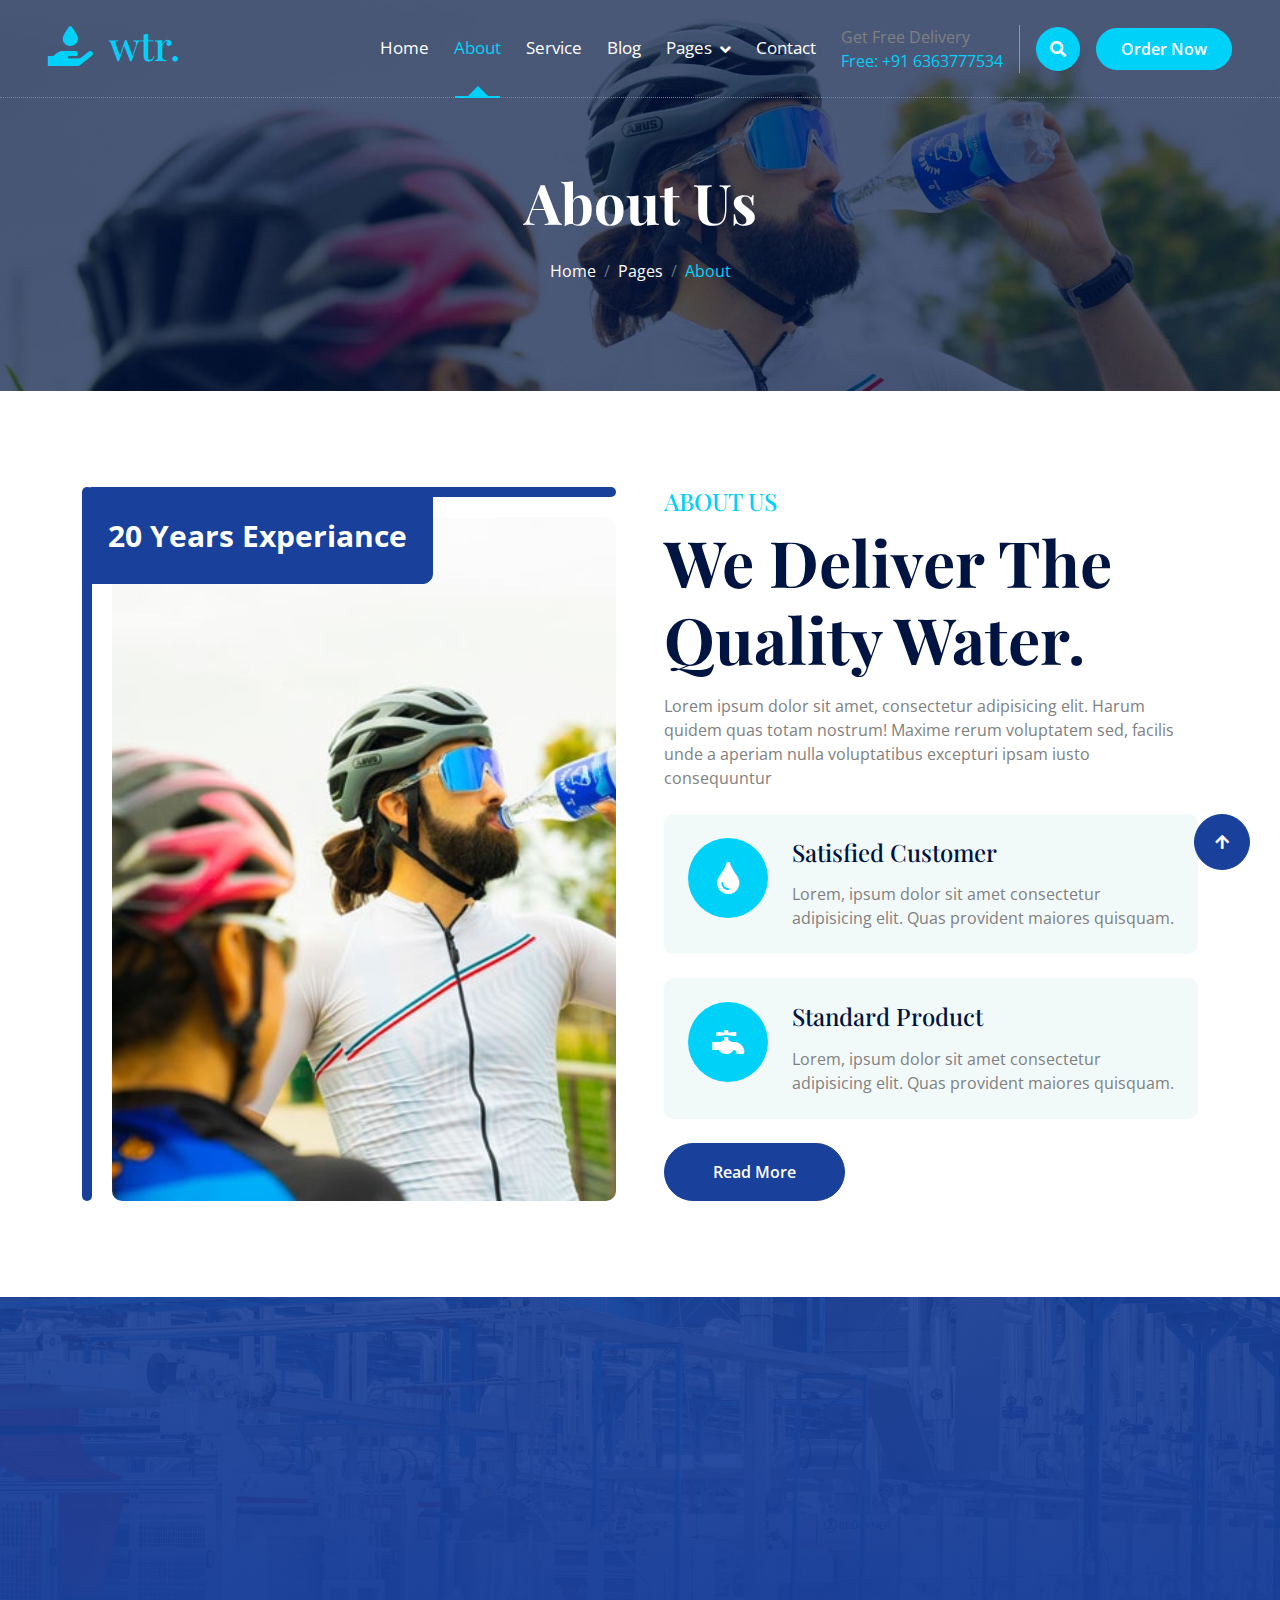
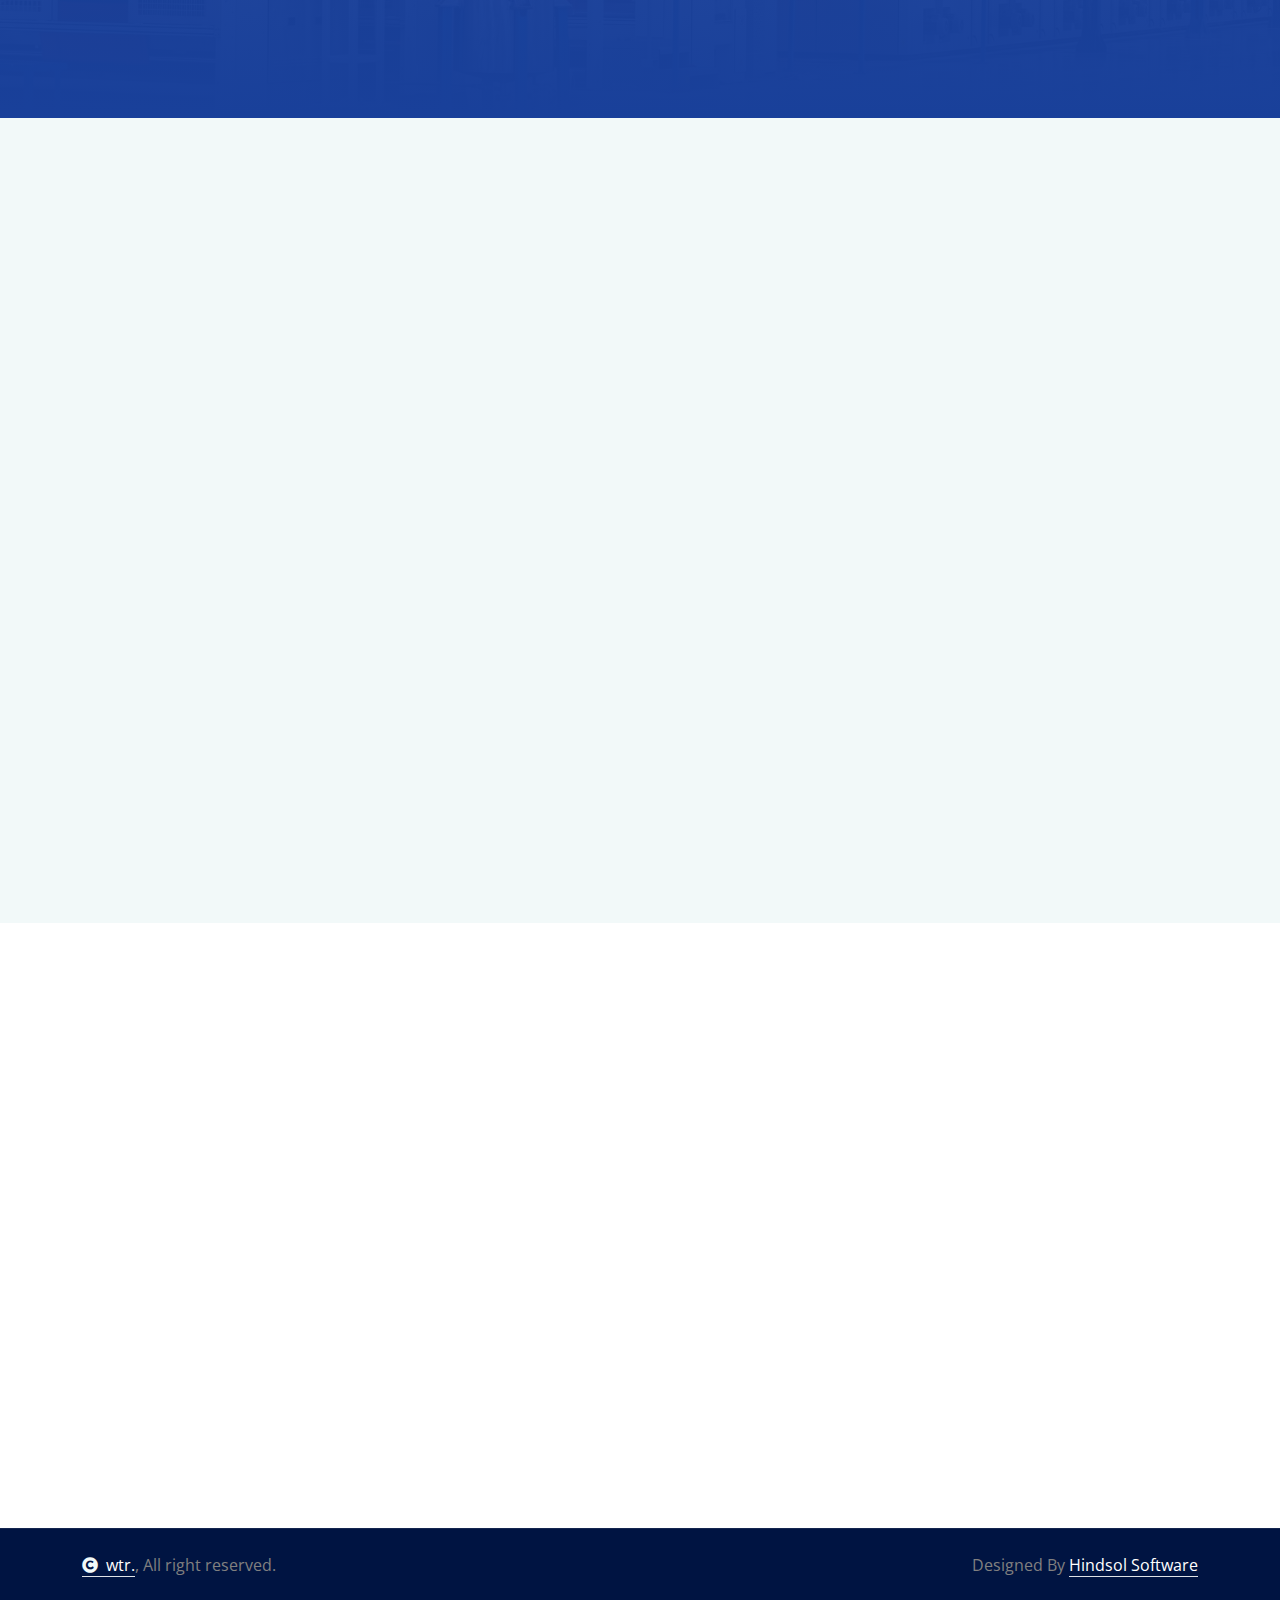
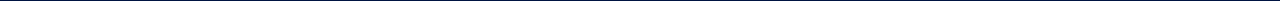
<file: about.html>
<!DOCTYPE html>
<html lang="en">

    <head>
        <meta charset="utf-8">
        <title>wtr. - Drinking Water </title>
        <meta content="width=device-width, initial-scale=1.0" name="viewport">
        <meta content="" name="keywords">
        <meta content="" name="description">

        <!-- Google Web Fonts -->
        <link rel="preconnect" href="https://fonts.googleapis.com">
        <link rel="preconnect" href="https://fonts.gstatic.com" crossorigin>
        <link href="https://fonts.googleapis.com/css2?family=Open+Sans:ital,wdth,wght@0,75..100,300..800;1,75..100,300..800&family=Playfair+Display:ital,wght@0,400..900;1,400..900&display=swap" rel="stylesheet"> 

        <!-- Icon Font Stylesheet -->
        <link rel="stylesheet" href="https://use.fontawesome.com/releases/v5.15.4/css/all.css"/>
        <link href="https://cdn.jsdelivr.net/npm/bootstrap-icons@1.4.1/font/bootstrap-icons.css" rel="stylesheet">

        <!-- Libraries Stylesheet -->
        <link href="lib/animate/animate.min.css" rel="stylesheet">
        <link href="lib/owlcarousel/assets/owl.carousel.min.css" rel="stylesheet">


        <!-- Customized Bootstrap Stylesheet -->
        <link href="css/bootstrap.min.css" rel="stylesheet">

        <!-- Template Stylesheet -->
        <link href="css/style.css" rel="stylesheet">
    </head>

    <body>

        <!-- Spinner Start -->
        <div id="spinner" class="show bg-white position-fixed translate-middle w-100 vh-100 top-50 start-50 d-flex align-items-center justify-content-center">
            <div class="spinner-border text-primary" style="width: 3rem; height: 3rem;" role="status">
                <span class="sr-only">Loading...</span>
            </div>
        </div>
        <!-- Spinner End -->

        <!-- Navbar & Hero Start -->
        <div class="container-fluid position-relative p-0">
            <nav class="navbar navbar-expand-lg navbar-light px-4 px-lg-5 py-3 py-lg-0">
                <a href="" class="navbar-brand p-0">
                    <h1 class="text-primary"><i class="fas fa-hand-holding-water me-3"></i>wtr.</h1>
                    <!-- <img src="img/logo.png" alt="Logo"> -->
                </a>
                <button class="navbar-toggler" type="button" data-bs-toggle="collapse" data-bs-target="#navbarCollapse">
                    <span class="fa fa-bars"></span>
                </button>
                <div class="collapse navbar-collapse" id="navbarCollapse">
                    <div class="navbar-nav ms-auto py-0">
                        <a href="index.html" class="nav-item nav-link">Home</a>
                        <a href="about.html" class="nav-item nav-link active">About</a>
                        <a href="service.html" class="nav-item nav-link">Service</a>
                        <a href="blog.html" class="nav-item nav-link">Blog</a>
                        <div class="nav-item dropdown">
                            <a href="#" class="nav-link dropdown-toggle" data-bs-toggle="dropdown">Pages</a>
                            <div class="dropdown-menu m-0">
                                <a href="feature.html" class="dropdown-item">Our Feature</a>
                                <a href="product.html" class="dropdown-item">Our Product</a>
                                <a href="team.html" class="dropdown-item">Our Team</a>
                                <a href="testimonial.html" class="dropdown-item">Testimonial</a>
                                <a href="404.html" class="dropdown-item">404 Page</a>
                            </div>
                        </div>
                        <a href="contact.html" class="nav-item nav-link">Contact</a>
                    </div>
                    <div class="d-none d-xl-flex me-3">
                        <div class="d-flex flex-column pe-3 border-end border-primary">
                            <span class="text-body">Get Free Delivery</span>
                            <a href="tel:+91 6363777534"><span class="text-primary">Free: +91 6363777534</span></a>
                        </div>
                    </div>
                    <button class="btn btn-primary btn-md-square d-flex flex-shrink-0 mb-3 mb-lg-0 rounded-circle me-3" data-bs-toggle="modal" data-bs-target="#searchModal"><i class="fas fa-search"></i></button>
                    <a href="" class="btn btn-primary rounded-pill d-inline-flex flex-shrink-0 py-2 px-4">Order Now</a>
                </div>
            </nav>

            <!-- Header Start -->
            <div class="container-fluid bg-breadcrumb">
                <div class="container text-center py-5" style="max-width: 900px;">
                    <h4 class="text-white display-4 mb-4 wow fadeInDown" data-wow-delay="0.1s">About Us</h4>
                    <ol class="breadcrumb d-flex justify-content-center mb-0 wow fadeInDown" data-wow-delay="0.3s">
                        <li class="breadcrumb-item"><a href="index.html">Home</a></li>
                        <li class="breadcrumb-item"><a href="#">Pages</a></li>
                        <li class="breadcrumb-item active text-primary">About</li>
                    </ol>    
                </div>
            </div>
            <!-- Header End -->
        </div>
        <!-- Navbar & Hero End -->

        <!-- Modal Search Start -->
        <div class="modal fade" id="searchModal" tabindex="-1" aria-labelledby="exampleModalLabel" aria-hidden="true">
            <div class="modal-dialog modal-fullscreen">
                <div class="modal-content rounded-0">
                    <div class="modal-header">
                        <h4 class="modal-title mb-0" id="exampleModalLabel">Search by keyword</h4>
                        <button type="button" class="btn-close" data-bs-dismiss="modal" aria-label="Close"></button>
                    </div>
                    <div class="modal-body d-flex align-items-center">
                        <div class="input-group w-75 mx-auto d-flex">
                            <input type="search" class="form-control p-3" placeholder="keywords" aria-describedby="search-icon-1">
                            <span id="search-icon-1" class="input-group-text btn border p-3"><i class="fa fa-search text-white"></i></span>
                        </div>
                    </div>
                </div>
            </div>
        </div>
        <!-- Modal Search End -->

        <!-- About Start -->
        <div class="container-fluid about py-5">
            <div class="container py-5">
                <div class="row g-5">
                    <div class="col-xl-6 wow fadeInLeft" data-wow-delay="0.2s">
                        <div class="about-img rounded h-100">
                            <img src="img/about.jpg" class="img-fluid rounded h-100 w-100" style="object-fit: cover;" alt="">
                            <div class="about-exp"><span>20 Years Experiance</span></div>
                        </div>
                    </div>
                    <div class="col-xl-6 wow fadeInRight" data-wow-delay="0.2s">
                        <div class="about-item">
                            <h4 class="text-primary text-uppercase">About Us</h4>
                            <h1 class="display-3 mb-3">We Deliver The Quality Water.</h1>
                            <p class="mb-4">Lorem ipsum dolor sit amet, consectetur adipisicing elit. Harum quidem quas totam nostrum! Maxime rerum voluptatem sed, facilis unde a aperiam nulla voluptatibus excepturi ipsam iusto consequuntur
                            </p>
                            <div class="bg-light rounded p-4 mb-4">
                                <div class="row">
                                    <div class="col-12">
                                        <div class="d-flex">
                                            <div class="pe-4">
                                                <div class="rounded-circle bg-primary d-flex align-items-center justify-content-center" style="width: 80px; height: 80px;"><i class="fas fa-tint text-white fa-2x"></i></div>
                                            </div>
                                            <div class="">
                                                <a href="#" class="h4 d-inline-block mb-3">Satisfied Customer</a>
                                                <p class="mb-0">Lorem, ipsum dolor sit amet consectetur adipisicing elit. Quas provident maiores quisquam.</p>
                                            </div>
                                        </div>
                                    </div>
                                </div>
                            </div>
                            <div class="bg-light rounded p-4 mb-4">
                                <div class="row">
                                    <div class="col-12">
                                        <div class="d-flex">
                                            <div class="pe-4">
                                                <div class="rounded-circle bg-primary d-flex align-items-center justify-content-center" style="width: 80px; height: 80px;"><i class="fas fa-faucet text-white fa-2x"></i></div>
                                            </div>
                                            <div class="">
                                                <a href="#" class="h4 d-inline-block mb-3">Standard Product</a>
                                                <p class="mb-0">Lorem, ipsum dolor sit amet consectetur adipisicing elit. Quas provident maiores quisquam.</p>
                                            </div>
                                        </div>
                                    </div>
                                </div>
                            </div>
                            <a href="#" class="btn btn-secondary rounded-pill py-3 px-5">Read More</a>
                        </div>
                    </div>
                </div>
            </div>
        </div>
        <!-- About End -->

        <!-- Fact Counter -->
        <div class="container-fluid counter py-5">
            <div class="container py-5">
                <div class="row g-5">
                    <div class="col-md-6 col-lg-6 col-xl-3 wow fadeInUp" data-wow-delay="0.2s">
                        <div class="counter-item">
                            <div class="counter-item-icon mx-auto">
                                <i class="fas fa-thumbs-up fa-3x text-white"></i>
                            </div>
                            <h4 class="text-white my-4">Happy Clients</h4>
                            <div class="counter-counting">
                                <span class="text-white fs-2 fw-bold" data-toggle="counter-up">456</span>
                                <span class="h1 fw-bold text-white">+</span>
                            </div>
                        </div>
                    </div>
                    <div class="col-md-6 col-lg-6 col-xl-3 wow fadeInUp" data-wow-delay="0.4s">
                        <div class="counter-item">
                            <div class="counter-item-icon mx-auto">
                                <i class="fas fa-truck fa-3x text-white"></i>
                            </div>
                            <h4 class="text-white my-4">Transport</h4>
                            <div class="counter-counting">
                                <span class="text-white fs-2 fw-bold" data-toggle="counter-up">513</span>
                                <span class="h1 fw-bold text-white">+</span>
                            </div>
                        </div>
                    </div>
                    <div class="col-md-6 col-lg-6 col-xl-3 wow fadeInUp" data-wow-delay="0.6s">
                        <div class="counter-item">
                            <div class="counter-item-icon mx-auto">
                                <i class="fas fa-users fa-3x text-white"></i>
                            </div>
                            <h4 class="text-white my-4">Employees</h4>
                            <div class="counter-counting">
                                <span class="text-white fs-2 fw-bold" data-toggle="counter-up">53</span>
                                <span class="h1 fw-bold text-white">+</span>
                            </div>
                        </div>
                    </div>
                    <div class="col-md-6 col-lg-6 col-xl-3 wow fadeInUp" data-wow-delay="0.8s">
                        <div class="counter-item">
                            <div class="counter-item-icon mx-auto">
                                <i class="fas fa-heart fa-3x text-white"></i>
                            </div>
                            <h4 class="text-white my-4">Years Experiance</h4>
                            <div class="counter-counting">
                                <span class="text-white fs-2 fw-bold" data-toggle="counter-up">17</span>
                                <span class="h1 fw-bold text-white">+</span>
                            </div>
                        </div>
                    </div>
                </div>
            </div>
        </div>
        <!-- Fact Counter -->

        <!-- feature Start -->
        <div class="container-fluid feature bg-light py-5">
            <div class="container py-5">
                <div class="text-center mx-auto pb-5 wow fadeInUp" data-wow-delay="0.2s" style="max-width: 800px;">
                    <h4 class="text-uppercase text-primary">Our Feature</h4>
                    <h1 class="display-3 text-capitalize mb-3">A Trusted Name In Bottled Water Industry</h1>
                </div>
                <div class="row g-4">
                    <div class=" col-md-6 col-lg-6 col-xl-3 wow fadeInUp" data-wow-delay="0.2s">
                        <div class="feature-item p-4">
                            <div class="feature-icon mb-3"><i class="fas fa-hand-holding-water text-white fa-3x"></i></div>
                            <a href="#" class="h4 mb-3">Quality Check</a>
                            <p class="mb-3">Lorem ipsum dolor sit amet consectetur adipisicing elit. Libero repellat deleniti necessitatibus</p>
                            <a href="#" class="btn text-secondary">Read More <i class="fa fa-angle-right"></i></a>
                        </div>
                    </div>
                    <div class="col-md-6 col-lg-6 col-xl-3 wow fadeInUp" data-wow-delay="0.4s">
                        <div class="feature-item p-4">
                            <div class="feature-icon mb-3"><i class="fas fa-filter text-white fa-3x"></i></div>
                            <a href="#" class="h4 mb-3">5 Steps Filtration</a>
                            <p class="mb-3">Lorem ipsum dolor sit amet consectetur adipisicing elit. Libero repellat deleniti necessitatibus</p>
                            <a href="#" class="btn text-secondary">Read More <i class="fa fa-angle-right"></i></a>
                        </div>
                    </div>
                    <div class="col-md-6 col-lg-6 col-xl-3 wow fadeInUp" data-wow-delay="0.6s">
                        <div class="feature-item p-4">
                            <div class="feature-icon mb-3"><i class="fas fa-recycle text-white fa-3x"></i></div>
                            <a href="#" class="h4 mb-3">Composition</a>
                            <p class="mb-3">Lorem ipsum dolor sit amet consectetur adipisicing elit. Libero repellat deleniti necessitatibus</p>
                            <a href="#" class="btn text-secondary">Read More <i class="fa fa-angle-right"></i></a>
                        </div>
                    </div>
                    <div class="col-md-6 col-lg-6 col-xl-3 wow fadeInUp" data-wow-delay="0.8s">
                        <div class="feature-item p-4">
                            <div class="feature-icon mb-3"><i class="fas fa-microscope text-white fa-3x"></i></div>
                            <a href="#" class="h4 mb-3">Lab Control</a>
                            <p class="mb-3">Lorem ipsum dolor sit amet consectetur adipisicing elit. Libero repellat deleniti necessitatibus</p>
                            <a href="#" class="btn text-secondary">Read More <i class="fa fa-angle-right"></i></a>
                        </div>
                    </div>
                </div>
            </div>
        </div>
        <!-- feature End -->

        <!-- Footer Start -->
        <div class="container-fluid footer py-5 wow fadeIn" data-wow-delay="0.2s">
            <div class="container py-5">
                <div class="row g-5 mb-5 align-items-center">
                    <div class="col-lg-7">
                        <div class="position-relative mx-auto">
                            <input class="form-control rounded-pill w-100 py-3 ps-4 pe-5" type="text" placeholder="Email address to Subscribe">
                            <button type="button" class="btn btn-secondary rounded-pill position-absolute top-0 end-0 py-2 px-4 mt-2 me-2">Subscribe</button>
                        </div>
                    </div>
                    <div class="col-lg-5">
                        <div class="d-flex align-items-center justify-content-center justify-content-lg-end">
                            <a class="btn btn-secondary btn-md-square rounded-circle me-3" href=""><i class="fab fa-facebook-f"></i></a>
                            <a class="btn btn-secondary btn-md-square rounded-circle me-3" href=""><i class="fab fa-twitter"></i></a>
                            <a class="btn btn-secondary btn-md-square rounded-circle me-3" href=""><i class="fab fa-instagram"></i></a>
                            <a class="btn btn-secondary btn-md-square rounded-circle me-0" href=""><i class="fab fa-linkedin-in"></i></a>
                        </div>
                    </div>
                </div>
                <div class="row g-5">
                    <div class="col-md-6 col-lg-6 col-xl-3">
                        <div class="footer-item d-flex flex-column">
                            <div class="footer-item">
                                <h3 class="text-white mb-4"><i class="fas fa-hand-holding-water text-primary me-3"></i>wtr.</h3>
                                <p class="mb-3">Dolor amet sit justo amet elitr clita ipsum elitr est.Lorem ipsum dolor sit amet, consectetur adipiscing elit consectetur adipiscing elit.</p>
                            </div>
                            <div class="position-relative">
                                <input class="form-control rounded-pill w-100 py-3 ps-4 pe-5" type="text" placeholder="Enter your email">
                                <button type="button" class="btn btn-secondary rounded-pill position-absolute top-0 end-0 py-2 mt-2 me-2">SignUp</button>
                            </div>
                        </div>
                    </div>
                    <div class="col-md-6 col-lg-6 col-xl-3">
                        <div class="footer-item d-flex flex-column">
                            <h4 class="text-white mb-4">About Us</h4>
                            <a href="#"><i class="fas fa-angle-right me-2"></i> Why Choose Us</a>
                            <a href="#"><i class="fas fa-angle-right me-2"></i> Free Water Bottles</a>
                            <a href="#"><i class="fas fa-angle-right me-2"></i> Water Dispensers</a>
                            <a href="#"><i class="fas fa-angle-right me-2"></i> Bottled Water Coolers</a>
                            <a href="#"><i class="fas fa-angle-right me-2"></i> Contact us</a>
                            <a href="#"><i class="fas fa-angle-right me-2"></i> Terms & Conditions</a>
                        </div>
                    </div>
                    <div class="col-md-6 col-lg-6 col-xl-3">
                        <div class="footer-item d-flex flex-column">
                            <h4 class="text-white mb-4">Business Hours</h4>
                            <div class="mb-3">
                                <h6 class="text-muted mb-0">Mon - Friday:</h6>
                                <p class="text-white mb-0">09.00 am to 07.00 pm</p>
                            </div>
                            <div class="mb-3">
                                <h6 class="text-muted mb-0">Saturday:</h6>
                                <p class="text-white mb-0">10.00 am to 05.00 pm</p>
                            </div>
                            <div class="mb-3">
                                <h6 class="text-muted mb-0">Vacation:</h6>
                                <p class="text-white mb-0">All Sunday is our vacation</p>
                            </div>
                        </div>
                    </div>
                    <div class="col-md-6 col-lg-6 col-xl-3">
                        <div class="footer-item d-flex flex-column">
                            <h4 class="text-white mb-4">Contact Info</h4>
                            <a href="#"><i class="fa fa-map-marker-alt me-2"></i> 123 Street, New York, USA</a>
                            <a href="mailto:info@hindsol.com"><i class="fas fa-envelope me-2"></i> info@hindsol.com</a>
                            <a href="mailto:info@hindsol.com"><i class="fas fa-envelope me-2"></i> info@hindsol.com</a>
                            <a href="tel:+91 6363777534"><i class="fas fa-phone me-2"></i> +91 6363777534</a>
                            <a href="tel:+91 6363777534" class="mb-3"><i class="fas fa-print me-2"></i> +91 6363777534</a>
                        </div>
                    </div>
                </div>
            </div>
        </div>
        <!-- Footer End -->

        
        <!-- Copyright Start -->
        <div class="container-fluid copyright py-4">
            <div class="container">
                <div class="row g-4 align-items-center">
                    <div class="col-md-6 text-center text-md-start mb-md-0">
                        <span class="text-body"><a href="#" class="border-bottom text-white"><i class="fas fa-copyright text-light me-2"></i>wtr.</a>, All right reserved.</span>
                    </div>
                    <div class="col-md-6 text-center text-md-end text-body">
                        Designed By <a class="border-bottom text-white" href="https://hindsol.com">Hindsol Software</a>
                    </div>
                </div>
            </div>
        </div>
        <!-- Copyright End -->


        <!-- Back to Top -->
        <a href="#" class="btn btn-secondary btn-lg-square rounded-circle back-to-top"><i class="fa fa-arrow-up"></i></a>   

        
    <!-- JavaScript Libraries -->
    <script src="https://ajax.googleapis.com/ajax/libs/jquery/3.6.4/jquery.min.js"></script>
    <script src="https://cdn.jsdelivr.net/npm/bootstrap@5.0.0/dist/js/bootstrap.bundle.min.js"></script>
    <script src="lib/wow/wow.min.js"></script>
    <script src="lib/easing/easing.min.js"></script>
    <script src="lib/waypoints/waypoints.min.js"></script>
    <script src="lib/counterup/counterup.min.js"></script>
    <script src="lib/owlcarousel/owl.carousel.min.js"></script>
    

    <!-- Template Javascript -->
    <script src="js/main.js"></script>
    </body>

</html>
</file>
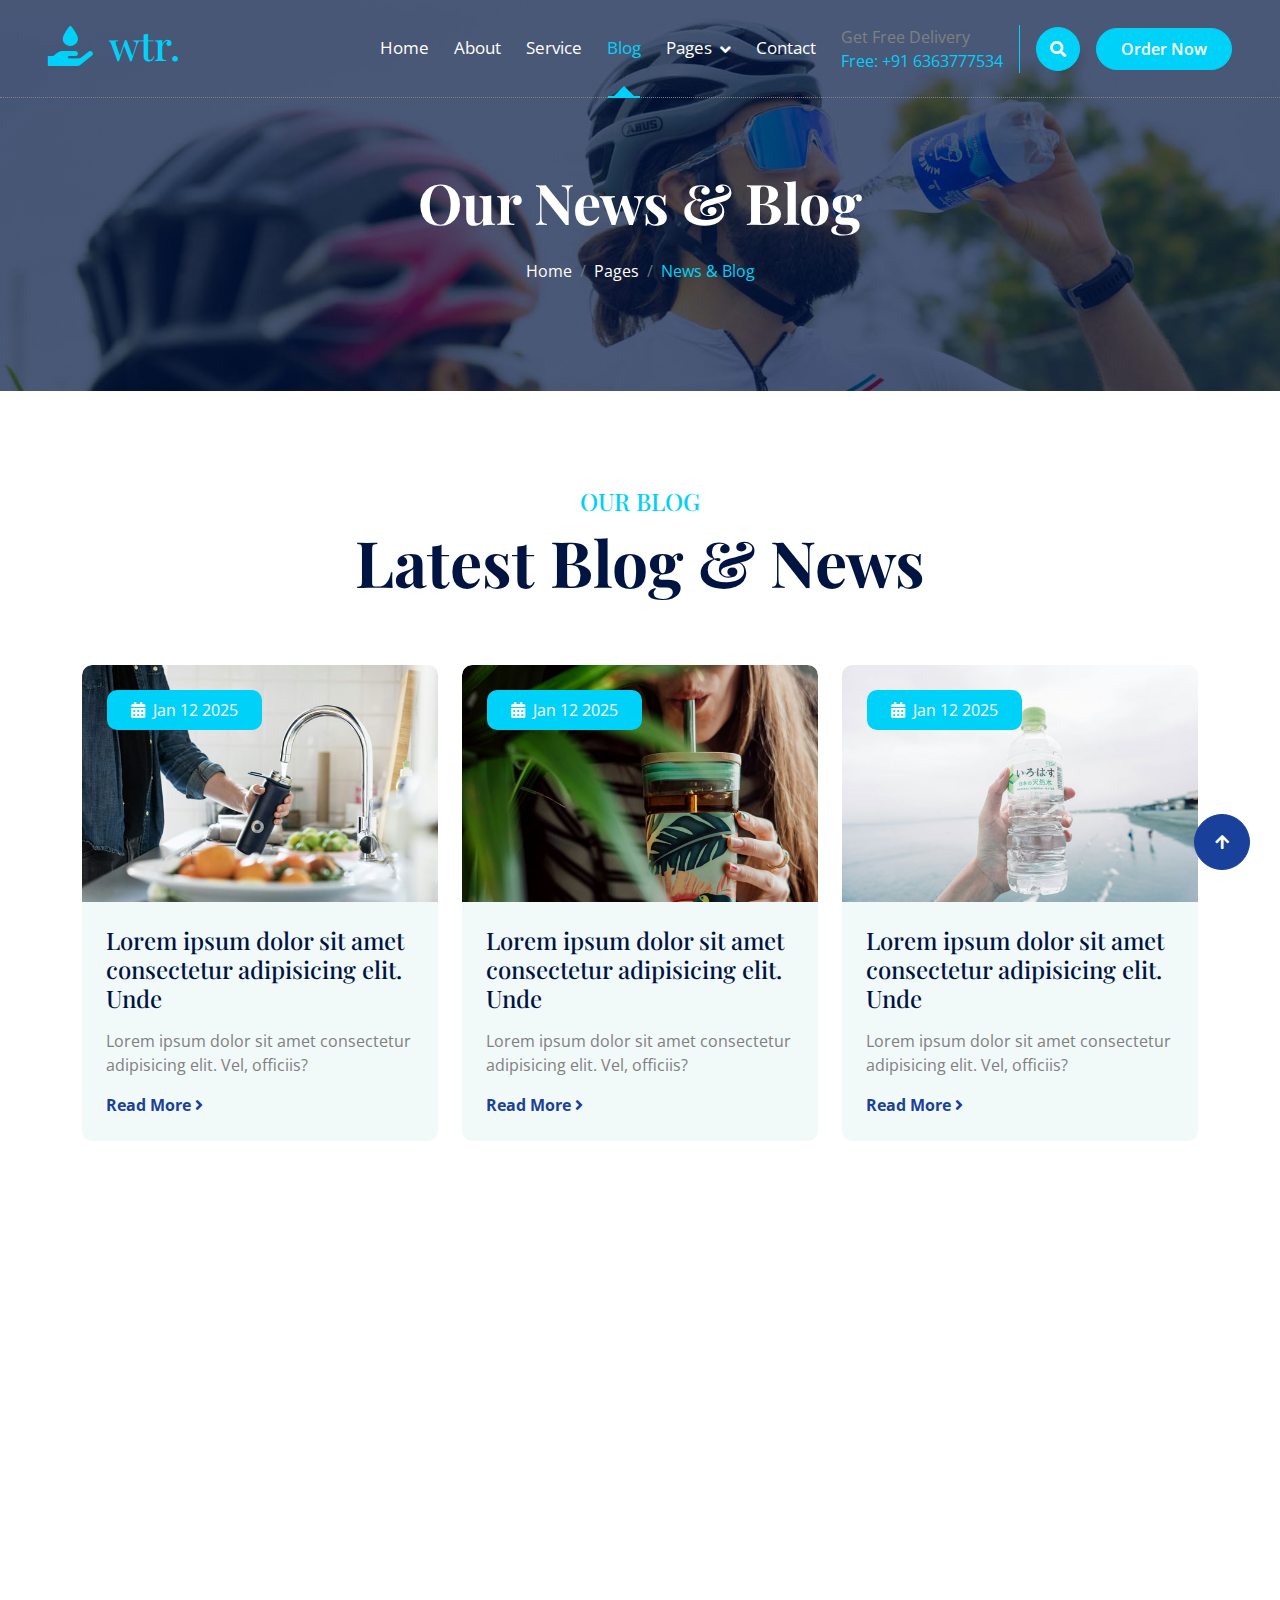
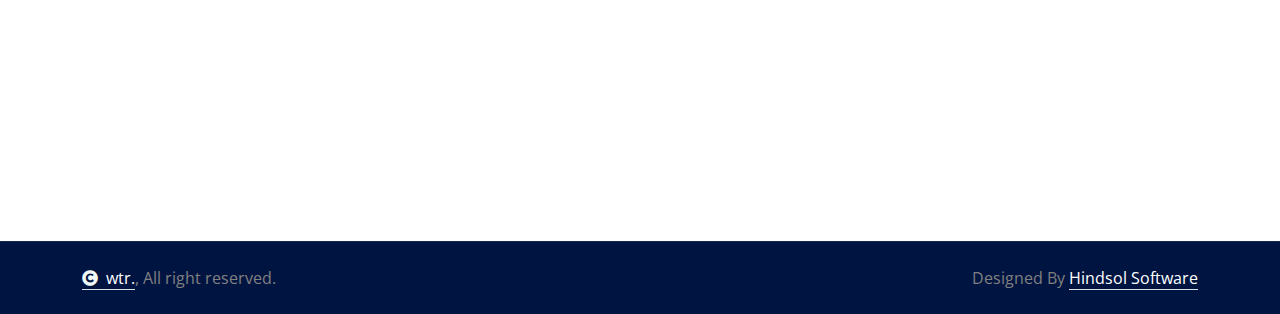
<file: blog.html>
<!DOCTYPE html>
<html lang="en">

    <head>
        <meta charset="utf-8">
        <title>wtr. - Drinking Water </title>
        <meta content="width=device-width, initial-scale=1.0" name="viewport">
        <meta content="" name="keywords">
        <meta content="" name="description">

        <!-- Google Web Fonts -->
        <link rel="preconnect" href="https://fonts.googleapis.com">
        <link rel="preconnect" href="https://fonts.gstatic.com" crossorigin>
        <link href="https://fonts.googleapis.com/css2?family=Open+Sans:ital,wdth,wght@0,75..100,300..800;1,75..100,300..800&family=Playfair+Display:ital,wght@0,400..900;1,400..900&display=swap" rel="stylesheet"> 

        <!-- Icon Font Stylesheet -->
        <link rel="stylesheet" href="https://use.fontawesome.com/releases/v5.15.4/css/all.css"/>
        <link href="https://cdn.jsdelivr.net/npm/bootstrap-icons@1.4.1/font/bootstrap-icons.css" rel="stylesheet">

        <!-- Libraries Stylesheet -->
        <link href="lib/animate/animate.min.css" rel="stylesheet">
        <link href="lib/owlcarousel/assets/owl.carousel.min.css" rel="stylesheet">


        <!-- Customized Bootstrap Stylesheet -->
        <link href="css/bootstrap.min.css" rel="stylesheet">

        <!-- Template Stylesheet -->
        <link href="css/style.css" rel="stylesheet">
    </head>

    <body>

        <!-- Spinner Start -->
        <div id="spinner" class="show bg-white position-fixed translate-middle w-100 vh-100 top-50 start-50 d-flex align-items-center justify-content-center">
            <div class="spinner-border text-primary" style="width: 3rem; height: 3rem;" role="status">
                <span class="sr-only">Loading...</span>
            </div>
        </div>
        <!-- Spinner End -->

        <!-- Navbar & Hero Start -->
        <div class="container-fluid position-relative p-0">
            <nav class="navbar navbar-expand-lg navbar-light px-4 px-lg-5 py-3 py-lg-0">
                <a href="" class="navbar-brand p-0">
                    <h1 class="text-primary"><i class="fas fa-hand-holding-water me-3"></i>wtr.</h1>
                    <!-- <img src="img/logo.png" alt="Logo"> -->
                </a>
                <button class="navbar-toggler" type="button" data-bs-toggle="collapse" data-bs-target="#navbarCollapse">
                    <span class="fa fa-bars"></span>
                </button>
                <div class="collapse navbar-collapse" id="navbarCollapse">
                    <div class="navbar-nav ms-auto py-0">
                        <a href="index.html" class="nav-item nav-link">Home</a>
                        <a href="about.html" class="nav-item nav-link">About</a>
                        <a href="service.html" class="nav-item nav-link">Service</a>
                        <a href="blog.html" class="nav-item nav-link active">Blog</a>
                        <div class="nav-item dropdown">
                            <a href="#" class="nav-link dropdown-toggle" data-bs-toggle="dropdown">Pages</a>
                            <div class="dropdown-menu m-0">
                                <a href="feature.html" class="dropdown-item">Our Feature</a>
                                <a href="product.html" class="dropdown-item">Our Product</a>
                                <a href="team.html" class="dropdown-item">Our Team</a>
                                <a href="testimonial.html" class="dropdown-item">Testimonial</a>
                                <a href="404.html" class="dropdown-item">404 Page</a>
                            </div>
                        </div>
                        <a href="contact.html" class="nav-item nav-link">Contact</a>
                    </div>
                    <div class="d-none d-xl-flex me-3">
                        <div class="d-flex flex-column pe-3 border-end border-primary">
                            <span class="text-body">Get Free Delivery</span>
                            <a href="tel:+91 6363777534"><span class="text-primary">Free: +91 6363777534</span></a>
                        </div>
                    </div>
                    <button class="btn btn-primary btn-md-square d-flex flex-shrink-0 mb-3 mb-lg-0 rounded-circle me-3" data-bs-toggle="modal" data-bs-target="#searchModal"><i class="fas fa-search"></i></button>
                    <a href="" class="btn btn-primary rounded-pill d-inline-flex flex-shrink-0 py-2 px-4">Order Now</a>
                </div>
            </nav>

            <!-- Header Start -->
            <div class="container-fluid bg-breadcrumb">
                <div class="container text-center py-5" style="max-width: 900px;">
                    <h4 class="text-white display-4 mb-4 wow fadeInDown" data-wow-delay="0.1s">Our News & Blog</h4>
                    <ol class="breadcrumb d-flex justify-content-center mb-0 wow fadeInDown" data-wow-delay="0.3s">
                        <li class="breadcrumb-item"><a href="index.html">Home</a></li>
                        <li class="breadcrumb-item"><a href="#">Pages</a></li>
                        <li class="breadcrumb-item active text-primary">News & Blog</li>
                    </ol>    
                </div>
            </div>
            <!-- Header End -->
        </div>
        <!-- Navbar & Hero End -->

        <!-- Modal Search Start -->
        <div class="modal fade" id="searchModal" tabindex="-1" aria-labelledby="exampleModalLabel" aria-hidden="true">
            <div class="modal-dialog modal-fullscreen">
                <div class="modal-content rounded-0">
                    <div class="modal-header">
                        <h4 class="modal-title mb-0" id="exampleModalLabel">Search by keyword</h4>
                        <button type="button" class="btn-close" data-bs-dismiss="modal" aria-label="Close"></button>
                    </div>
                    <div class="modal-body d-flex align-items-center">
                        <div class="input-group w-75 mx-auto d-flex">
                            <input type="search" class="form-control p-3" placeholder="keywords" aria-describedby="search-icon-1">
                            <span id="search-icon-1" class="input-group-text btn border p-3"><i class="fa fa-search text-white"></i></span>
                        </div>
                    </div>
                </div>
            </div>
        </div>
        <!-- Modal Search End -->

        <!-- Blog Start -->
        <div class="container-fluid blog py-5">
            <div class="container py-5">
                <div class="text-center mx-auto pb-5 wow fadeInUp" data-wow-delay="0.2s" style="max-width: 800px;">
                    <h4 class="text-uppercase text-primary">Our Blog</h4>
                    <h1 class="display-3 text-capitalize mb-3">Latest Blog & News</h1>
                </div>
                <div class="row g-4 justify-content-center">
                    <div class="col-lg-6 col-xl-4 wow fadeInUp" data-wow-delay="0.2s">
                        <div class="blog-item">
                            <div class="blog-img">
                                <img src="img/blog-1.jpg" class="img-fluid rounded-top w-100" alt="">
                                <div class="blog-date px-4 py-2"><i class="fa fa-calendar-alt me-1"></i> Jan 12 2025</div>
                            </div>
                            <div class="blog-content rounded-bottom p-4">
                                <a href="#" class="h4 d-inline-block mb-3">Lorem ipsum dolor sit amet consectetur adipisicing elit. Unde</a>
                                <p>Lorem ipsum dolor sit amet consectetur adipisicing elit. Vel, officiis?</p>
                                <a href="#" class="fw-bold text-secondary">Read More <i class="fa fa-angle-right"></i></a>
                            </div>
                        </div>
                    </div>
                    <div class="col-lg-6 col-xl-4 wow fadeInUp" data-wow-delay="0.4s">
                        <div class="blog-item">
                            <div class="blog-img">
                                <img src="img/blog-2.jpg" class="img-fluid rounded-top w-100" alt="">
                                <div class="blog-date px-4 py-2"><i class="fa fa-calendar-alt me-1"></i> Jan 12 2025</div>
                            </div>
                            <div class="blog-content rounded-bottom p-4">
                                <a href="#" class="h4 d-inline-block mb-3">Lorem ipsum dolor sit amet consectetur adipisicing elit. Unde</a>
                                <p>Lorem ipsum dolor sit amet consectetur adipisicing elit. Vel, officiis?</p>
                                <a href="#" class="fw-bold text-secondary">Read More <i class="fa fa-angle-right"></i></a>
                            </div>
                        </div>
                    </div>
                    <div class="col-lg-6 col-xl-4 wow fadeInUp" data-wow-delay="0.6s">
                        <div class="blog-item">
                            <div class="blog-img">
                                <img src="img/blog-3.jpg" class="img-fluid rounded-top w-100" alt="">
                                <div class="blog-date px-4 py-2"><i class="fa fa-calendar-alt me-1"></i> Jan 12 2025</div>
                            </div>
                            <div class="blog-content rounded-bottom p-4">
                                <a href="#" class="h4 d-inline-block mb-3">Lorem ipsum dolor sit amet consectetur adipisicing elit. Unde</a>
                                <p>Lorem ipsum dolor sit amet consectetur adipisicing elit. Vel, officiis?</p>
                                <a href="#" class="fw-bold text-secondary">Read More <i class="fa fa-angle-right"></i></a>
                            </div>
                        </div>
                    </div>
                </div>
            </div>
        </div>
        <!-- Blog End -->

        <!-- Footer Start -->
        <div class="container-fluid footer py-5 wow fadeIn" data-wow-delay="0.2s">
            <div class="container py-5">
                <div class="row g-5 mb-5 align-items-center">
                    <div class="col-lg-7">
                        <div class="position-relative mx-auto">
                            <input class="form-control rounded-pill w-100 py-3 ps-4 pe-5" type="text" placeholder="Email address to Subscribe">
                            <button type="button" class="btn btn-secondary rounded-pill position-absolute top-0 end-0 py-2 px-4 mt-2 me-2">Subscribe</button>
                        </div>
                    </div>
                    <div class="col-lg-5">
                        <div class="d-flex align-items-center justify-content-center justify-content-lg-end">
                            <a class="btn btn-secondary btn-md-square rounded-circle me-3" href=""><i class="fab fa-facebook-f"></i></a>
                            <a class="btn btn-secondary btn-md-square rounded-circle me-3" href=""><i class="fab fa-twitter"></i></a>
                            <a class="btn btn-secondary btn-md-square rounded-circle me-3" href=""><i class="fab fa-instagram"></i></a>
                            <a class="btn btn-secondary btn-md-square rounded-circle me-0" href=""><i class="fab fa-linkedin-in"></i></a>
                        </div>
                    </div>
                </div>
                <div class="row g-5">
                    <div class="col-md-6 col-lg-6 col-xl-3">
                        <div class="footer-item d-flex flex-column">
                            <div class="footer-item">
                                <h3 class="text-white mb-4"><i class="fas fa-hand-holding-water text-primary me-3"></i>wtr.</h3>
                                <p class="mb-3">Dolor amet sit justo amet elitr clita ipsum elitr est.Lorem ipsum dolor sit amet, consectetur adipiscing elit consectetur adipiscing elit.</p>
                            </div>
                            <div class="position-relative">
                                <input class="form-control rounded-pill w-100 py-3 ps-4 pe-5" type="text" placeholder="Enter your email">
                                <button type="button" class="btn btn-secondary rounded-pill position-absolute top-0 end-0 py-2 mt-2 me-2">SignUp</button>
                            </div>
                        </div>
                    </div>
                    <div class="col-md-6 col-lg-6 col-xl-3">
                        <div class="footer-item d-flex flex-column">
                            <h4 class="text-white mb-4">About Us</h4>
                            <a href="#"><i class="fas fa-angle-right me-2"></i> Why Choose Us</a>
                            <a href="#"><i class="fas fa-angle-right me-2"></i> Free Water Bottles</a>
                            <a href="#"><i class="fas fa-angle-right me-2"></i> Water Dispensers</a>
                            <a href="#"><i class="fas fa-angle-right me-2"></i> Bottled Water Coolers</a>
                            <a href="#"><i class="fas fa-angle-right me-2"></i> Contact us</a>
                            <a href="#"><i class="fas fa-angle-right me-2"></i> Terms & Conditions</a>
                        </div>
                    </div>
                    <div class="col-md-6 col-lg-6 col-xl-3">
                        <div class="footer-item d-flex flex-column">
                            <h4 class="text-white mb-4">Business Hours</h4>
                            <div class="mb-3">
                                <h6 class="text-muted mb-0">Mon - Friday:</h6>
                                <p class="text-white mb-0">09.00 am to 07.00 pm</p>
                            </div>
                            <div class="mb-3">
                                <h6 class="text-muted mb-0">Saturday:</h6>
                                <p class="text-white mb-0">10.00 am to 05.00 pm</p>
                            </div>
                            <div class="mb-3">
                                <h6 class="text-muted mb-0">Vacation:</h6>
                                <p class="text-white mb-0">All Sunday is our vacation</p>
                            </div>
                        </div>
                    </div>
                    <div class="col-md-6 col-lg-6 col-xl-3">
                        <div class="footer-item d-flex flex-column">
                            <h4 class="text-white mb-4">Contact Info</h4>
                            <a href="#"><i class="fa fa-map-marker-alt me-2"></i> 123 Street, New York, USA</a>
                            <a href="mailto:info@hindsol.com"><i class="fas fa-envelope me-2"></i> info@hindsol.com</a>
                            <a href="mailto:info@hindsol.com"><i class="fas fa-envelope me-2"></i> info@hindsol.com</a>
                            <a href="tel:+91 6363777534"><i class="fas fa-phone me-2"></i> +91 6363777534</a>
                            <a href="tel:+91 6363777534" class="mb-3"><i class="fas fa-print me-2"></i> +91 6363777534</a>
                        </div>
                    </div>
                </div>
            </div>
        </div>
        <!-- Footer End -->

        
        <!-- Copyright Start -->
        <div class="container-fluid copyright py-4">
            <div class="container">
                <div class="row g-4 align-items-center">
                    <div class="col-md-6 text-center text-md-start mb-md-0">
                        <span class="text-body"><a href="#" class="border-bottom text-white"><i class="fas fa-copyright text-light me-2"></i>wtr.</a>, All right reserved.</span>
                    </div>
                    <div class="col-md-6 text-center text-md-end text-body">
                        Designed By <a class="border-bottom text-white" href="https://hindsol.com">Hindsol Software</a>
                    </div>
                </div>
            </div>
        </div>
        <!-- Copyright End -->


        <!-- Back to Top -->
        <a href="#" class="btn btn-secondary btn-lg-square rounded-circle back-to-top"><i class="fa fa-arrow-up"></i></a>   

        
    <!-- JavaScript Libraries -->
    <script src="https://ajax.googleapis.com/ajax/libs/jquery/3.6.4/jquery.min.js"></script>
    <script src="https://cdn.jsdelivr.net/npm/bootstrap@5.0.0/dist/js/bootstrap.bundle.min.js"></script>
    <script src="lib/wow/wow.min.js"></script>
    <script src="lib/easing/easing.min.js"></script>
    <script src="lib/waypoints/waypoints.min.js"></script>
    <script src="lib/counterup/counterup.min.js"></script>
    <script src="lib/owlcarousel/owl.carousel.min.js"></script>
    

    <!-- Template Javascript -->
    <script src="js/main.js"></script>
    </body>

</html>
</file>
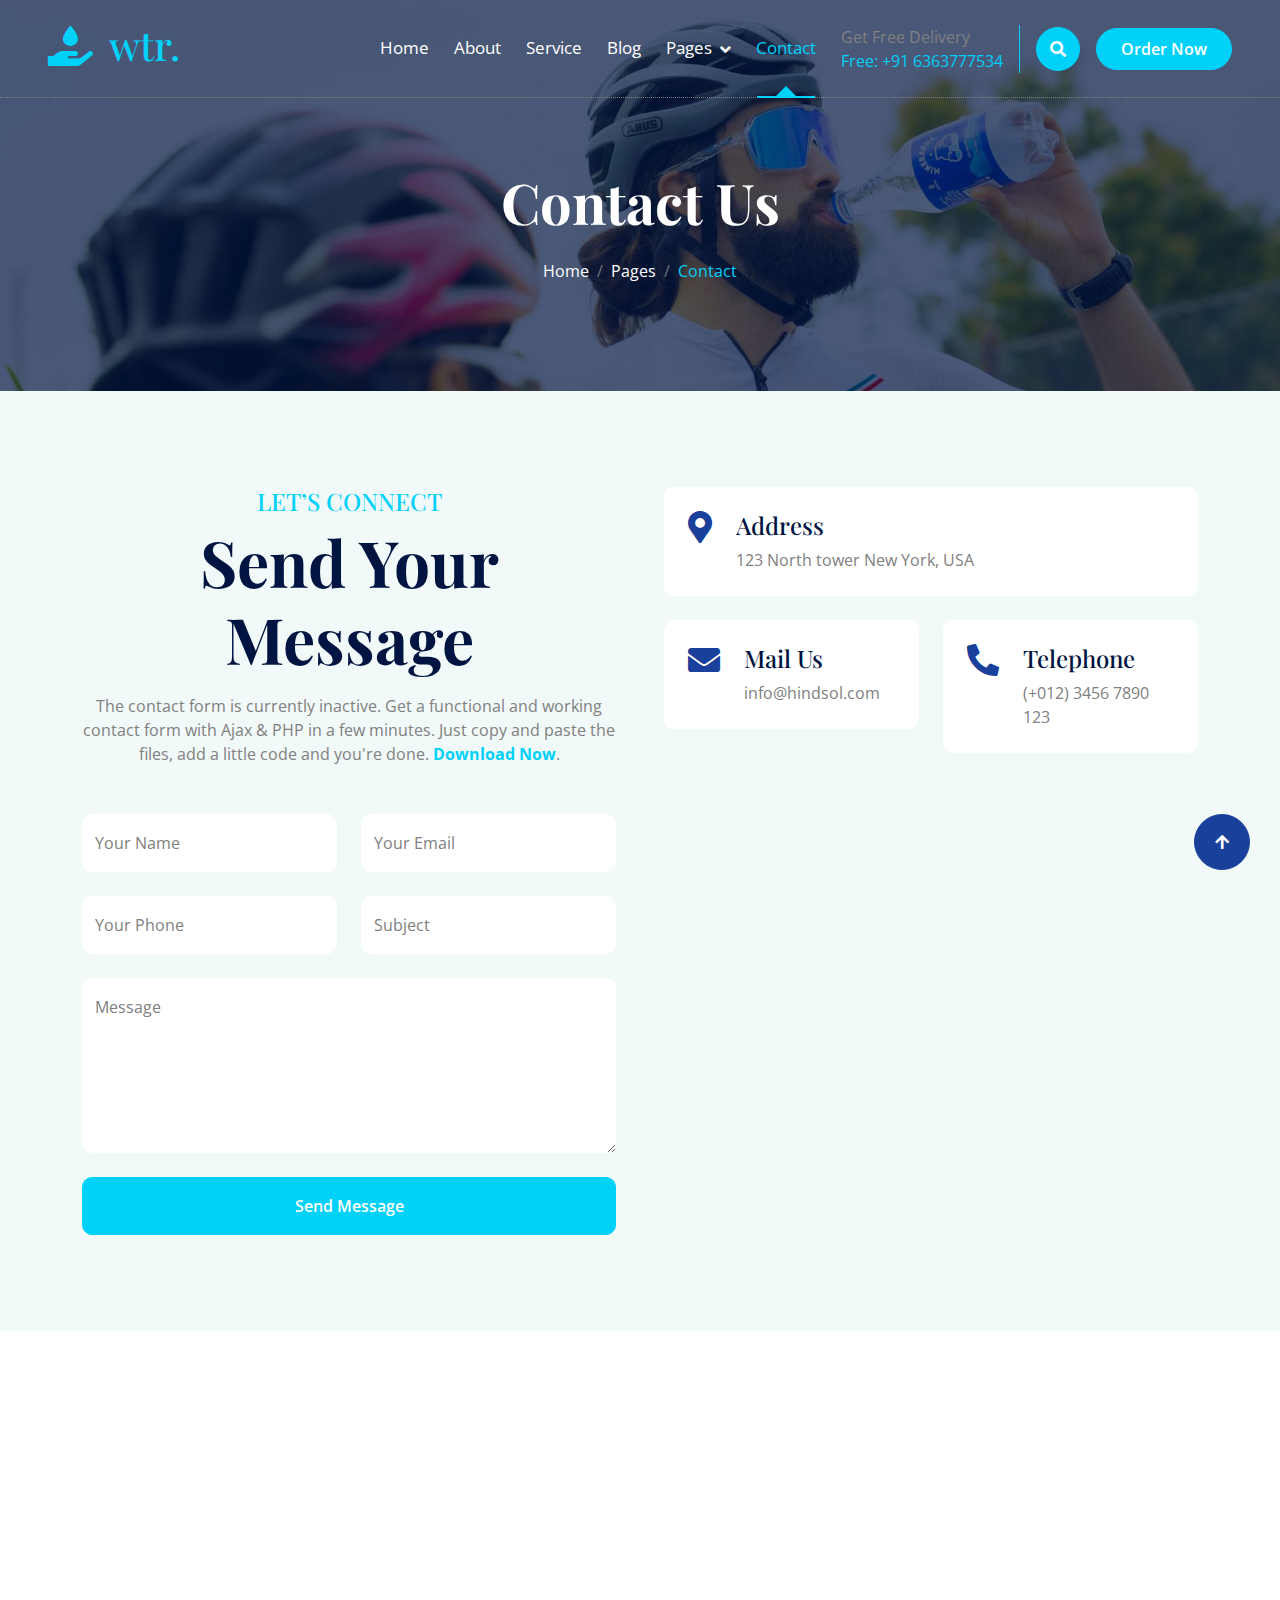
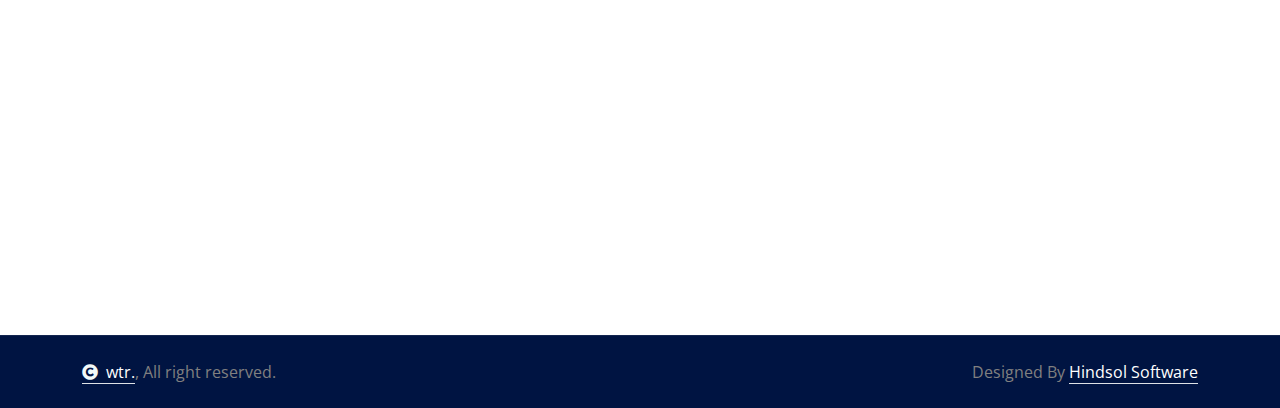
<file: contact.html>
<!DOCTYPE html>
<html lang="en">

    <head>
        <meta charset="utf-8">
        <title>wtr. - Drinking Water </title>
        <meta content="width=device-width, initial-scale=1.0" name="viewport">
        <meta content="" name="keywords">
        <meta content="" name="description">

        <!-- Google Web Fonts -->
        <link rel="preconnect" href="https://fonts.googleapis.com">
        <link rel="preconnect" href="https://fonts.gstatic.com" crossorigin>
        <link href="https://fonts.googleapis.com/css2?family=Open+Sans:ital,wdth,wght@0,75..100,300..800;1,75..100,300..800&family=Playfair+Display:ital,wght@0,400..900;1,400..900&display=swap" rel="stylesheet"> 

        <!-- Icon Font Stylesheet -->
        <link rel="stylesheet" href="https://use.fontawesome.com/releases/v5.15.4/css/all.css"/>
        <link href="https://cdn.jsdelivr.net/npm/bootstrap-icons@1.4.1/font/bootstrap-icons.css" rel="stylesheet">

        <!-- Libraries Stylesheet -->
        <link href="lib/animate/animate.min.css" rel="stylesheet">
        <link href="lib/owlcarousel/assets/owl.carousel.min.css" rel="stylesheet">


        <!-- Customized Bootstrap Stylesheet -->
        <link href="css/bootstrap.min.css" rel="stylesheet">

        <!-- Template Stylesheet -->
        <link href="css/style.css" rel="stylesheet">
    </head>

    <body>

        <!-- Spinner Start -->
        <div id="spinner" class="show bg-white position-fixed translate-middle w-100 vh-100 top-50 start-50 d-flex align-items-center justify-content-center">
            <div class="spinner-border text-primary" style="width: 3rem; height: 3rem;" role="status">
                <span class="sr-only">Loading...</span>
            </div>
        </div>
        <!-- Spinner End -->

        <!-- Navbar & Hero Start -->
        <div class="container-fluid position-relative p-0">
            <nav class="navbar navbar-expand-lg navbar-light px-4 px-lg-5 py-3 py-lg-0">
                <a href="" class="navbar-brand p-0">
                    <h1 class="text-primary"><i class="fas fa-hand-holding-water me-3"></i>wtr.</h1>
                    <!-- <img src="img/logo.png" alt="Logo"> -->
                </a>
                <button class="navbar-toggler" type="button" data-bs-toggle="collapse" data-bs-target="#navbarCollapse">
                    <span class="fa fa-bars"></span>
                </button>
                <div class="collapse navbar-collapse" id="navbarCollapse">
                    <div class="navbar-nav ms-auto py-0">
                        <a href="index.html" class="nav-item nav-link">Home</a>
                        <a href="about.html" class="nav-item nav-link">About</a>
                        <a href="service.html" class="nav-item nav-link">Service</a>
                        <a href="blog.html" class="nav-item nav-link">Blog</a>
                        <div class="nav-item dropdown">
                            <a href="#" class="nav-link dropdown-toggle" data-bs-toggle="dropdown">Pages</a>
                            <div class="dropdown-menu m-0">
                                <a href="feature.html" class="dropdown-item">Our Feature</a>
                                <a href="product.html" class="dropdown-item">Our Product</a>
                                <a href="team.html" class="dropdown-item">Our Team</a>
                                <a href="testimonial.html" class="dropdown-item">Testimonial</a>
                                <a href="404.html" class="dropdown-item">404 Page</a>
                            </div>
                        </div>
                        <a href="contact.html" class="nav-item nav-link active">Contact</a>
                    </div>
                    <div class="d-none d-xl-flex me-3">
                        <div class="d-flex flex-column pe-3 border-end border-primary">
                            <span class="text-body">Get Free Delivery</span>
                            <a href="tel:+91 6363777534"><span class="text-primary">Free: +91 6363777534</span></a>
                        </div>
                    </div>
                    <button class="btn btn-primary btn-md-square d-flex flex-shrink-0 mb-3 mb-lg-0 rounded-circle me-3" data-bs-toggle="modal" data-bs-target="#searchModal"><i class="fas fa-search"></i></button>
                    <a href="" class="btn btn-primary rounded-pill d-inline-flex flex-shrink-0 py-2 px-4">Order Now</a>
                </div>
            </nav>

            <!-- Header Start -->
            <div class="container-fluid bg-breadcrumb">
                <div class="container text-center py-5" style="max-width: 900px;">
                    <h4 class="text-white display-4 mb-4 wow fadeInDown" data-wow-delay="0.1s">Contact Us</h4>
                    <ol class="breadcrumb d-flex justify-content-center mb-0 wow fadeInDown" data-wow-delay="0.3s">
                        <li class="breadcrumb-item"><a href="index.html">Home</a></li>
                        <li class="breadcrumb-item"><a href="#">Pages</a></li>
                        <li class="breadcrumb-item active text-primary">Contact</li>
                    </ol>    
                </div>
            </div>
            <!-- Header End -->
        </div>
        <!-- Navbar & Hero End -->

        <!-- Modal Search Start -->
        <div class="modal fade" id="searchModal" tabindex="-1" aria-labelledby="exampleModalLabel" aria-hidden="true">
            <div class="modal-dialog modal-fullscreen">
                <div class="modal-content rounded-0">
                    <div class="modal-header">
                        <h4 class="modal-title mb-0" id="exampleModalLabel">Search by keyword</h4>
                        <button type="button" class="btn-close" data-bs-dismiss="modal" aria-label="Close"></button>
                    </div>
                    <div class="modal-body d-flex align-items-center">
                        <div class="input-group w-75 mx-auto d-flex">
                            <input type="search" class="form-control p-3" placeholder="keywords" aria-describedby="search-icon-1">
                            <span id="search-icon-1" class="input-group-text btn border p-3"><i class="fa fa-search text-white"></i></span>
                        </div>
                    </div>
                </div>
            </div>
        </div>
        <!-- Modal Search End -->

        <!-- Contact Start -->
        <div class="container-fluid contact bg-light py-5">
            <div class="container py-5">
                <div class="row g-5">
                    <div class="col-lg-6 h-100 wow fadeInUp" data-wow-delay="0.2s">
                        <div class="text-center mx-auto pb-5" style="max-width: 800px;">
                            <h4 class="text-uppercase text-primary">Let’s Connect</h4>
                            <h1 class="display-3 text-capitalize mb-3">Send Your Message</h1>
                            <p class="mb-0">The contact form is currently inactive. Get a functional and working contact form with Ajax & PHP in a few minutes. Just copy and paste the files, add a little code and you're done. <a class="text-primary fw-bold" href="https://htmlcodex.com/contact-form">Download Now</a>.</p>
                        </div>
                        <form>
                            <div class="row g-4">
                                <div class="col-lg-12 col-xl-6">
                                    <div class="form-floating">
                                        <input type="text" class="form-control border-0" id="name" placeholder="Your Name">
                                        <label for="name">Your Name</label>
                                    </div>
                                </div>
                                <div class="col-lg-12 col-xl-6">
                                    <div class="form-floating">
                                        <input type="email" class="form-control border-0" id="email" placeholder="Your Email">
                                        <label for="email">Your Email</label>
                                    </div>
                                </div>
                                <div class="col-lg-12 col-xl-6">
                                    <div class="form-floating">
                                        <input type="phone" class="form-control border-0" id="phone" placeholder="Phone">
                                        <label for="phone">Your Phone</label>
                                    </div>
                                </div>
                                <div class="col-lg-12 col-xl-6">
                                    <div class="form-floating">
                                        <input type="text" class="form-control border-0" id="subject" placeholder="Subject">
                                        <label for="subject">Subject</label>
                                    </div>
                                </div>
                                <div class="col-12">
                                    <div class="form-floating">
                                        <textarea class="form-control border-0" placeholder="Leave a message here" id="message" style="height: 175px"></textarea>
                                        <label for="message">Message</label>
                                    </div>
                                </div>
                                <div class="col-12">
                                    <button class="btn btn-primary w-100 py-3">Send Message</button>
                                </div>
                            </div>
                        </form>
                    </div>
                    <div class="col-lg-6 wow fadeInUp" data-wow-delay="0.4s">
                        <div class="row g-4">
                            <div class="col-12">
                                <div class="d-inline-flex rounded bg-white w-100 p-4">
                                    <i class="fas fa-map-marker-alt fa-2x text-secondary me-4"></i>
                                    <div>
                                        <h4>Address</h4>
                                        <p class="mb-0">123 North tower New York, USA</p>
                                    </div>
                                </div>
                            </div>
                            <div class="col-lg-12 col-xl-6">
                                <div class="d-inline-flex rounded bg-white w-100 p-4">
                                    <i class="fas fa-envelope fa-2x text-secondary me-4"></i>
                                    <div>
                                        <h4>Mail Us</h4>
                                        <p class="mb-0">info@hindsol.com</p>
                                    </div>
                                </div>
                            </div>
                            <div class="col-lg-12 col-xl-6">
                                <div class="d-inline-flex rounded bg-white w-100 p-4">
                                    <i class="fa fa-phone-alt fa-2x text-secondary me-4"></i>
                                    <div>
                                        <h4>Telephone</h4>
                                        <p class="mb-0">(+012) 3456 7890 123</p>
                                    </div>
                                </div>
                            </div>
                            <div class="col-12">
                                <div class="h-100 overflow-hidden">
                                    <iframe class="w-100 rounded" style="height: 400px;" src="https://www.google.com/maps/embed?pb=!1m18!1m12!1m3!1d387191.33750346623!2d-73.97968099999999!3d40.6974881!2m3!1f0!2f0!3f0!3m2!1i1024!2i768!4f13.1!3m3!1m2!1s0x89c24fa5d33f083b%3A0xc80b8f06e177fe62!2sNew%20York%2C%20NY%2C%20USA!5e0!3m2!1sen!2sbd!4v1694259649153!5m2!1sen!2sbd" 
                                    loading="lazy" referrerpolicy="no-referrer-when-downgrade"></iframe>
                                </div>
                            </div>
                        </div>
                    </div>
                </div>
            </div>
        </div>
        <!-- Contact End -->

        <!-- Footer Start -->
        <div class="container-fluid footer py-5 wow fadeIn" data-wow-delay="0.2s">
            <div class="container py-5">
                <div class="row g-5 mb-5 align-items-center">
                    <div class="col-lg-7">
                        <div class="position-relative mx-auto">
                            <input class="form-control rounded-pill w-100 py-3 ps-4 pe-5" type="text" placeholder="Email address to Subscribe">
                            <button type="button" class="btn btn-secondary rounded-pill position-absolute top-0 end-0 py-2 px-4 mt-2 me-2">Subscribe</button>
                        </div>
                    </div>
                    <div class="col-lg-5">
                        <div class="d-flex align-items-center justify-content-center justify-content-lg-end">
                            <a class="btn btn-secondary btn-md-square rounded-circle me-3" href=""><i class="fab fa-facebook-f"></i></a>
                            <a class="btn btn-secondary btn-md-square rounded-circle me-3" href=""><i class="fab fa-twitter"></i></a>
                            <a class="btn btn-secondary btn-md-square rounded-circle me-3" href=""><i class="fab fa-instagram"></i></a>
                            <a class="btn btn-secondary btn-md-square rounded-circle me-0" href=""><i class="fab fa-linkedin-in"></i></a>
                        </div>
                    </div>
                </div>
                <div class="row g-5">
                    <div class="col-md-6 col-lg-6 col-xl-3">
                        <div class="footer-item d-flex flex-column">
                            <div class="footer-item">
                                <h3 class="text-white mb-4"><i class="fas fa-hand-holding-water text-primary me-3"></i>wtr.</h3>
                                <p class="mb-3">Dolor amet sit justo amet elitr clita ipsum elitr est.Lorem ipsum dolor sit amet, consectetur adipiscing elit consectetur adipiscing elit.</p>
                            </div>
                            <div class="position-relative">
                                <input class="form-control rounded-pill w-100 py-3 ps-4 pe-5" type="text" placeholder="Enter your email">
                                <button type="button" class="btn btn-secondary rounded-pill position-absolute top-0 end-0 py-2 mt-2 me-2">SignUp</button>
                            </div>
                        </div>
                    </div>
                    <div class="col-md-6 col-lg-6 col-xl-3">
                        <div class="footer-item d-flex flex-column">
                            <h4 class="text-white mb-4">About Us</h4>
                            <a href="#"><i class="fas fa-angle-right me-2"></i> Why Choose Us</a>
                            <a href="#"><i class="fas fa-angle-right me-2"></i> Free Water Bottles</a>
                            <a href="#"><i class="fas fa-angle-right me-2"></i> Water Dispensers</a>
                            <a href="#"><i class="fas fa-angle-right me-2"></i> Bottled Water Coolers</a>
                            <a href="#"><i class="fas fa-angle-right me-2"></i> Contact us</a>
                            <a href="#"><i class="fas fa-angle-right me-2"></i> Terms & Conditions</a>
                        </div>
                    </div>
                    <div class="col-md-6 col-lg-6 col-xl-3">
                        <div class="footer-item d-flex flex-column">
                            <h4 class="text-white mb-4">Business Hours</h4>
                            <div class="mb-3">
                                <h6 class="text-muted mb-0">Mon - Friday:</h6>
                                <p class="text-white mb-0">09.00 am to 07.00 pm</p>
                            </div>
                            <div class="mb-3">
                                <h6 class="text-muted mb-0">Saturday:</h6>
                                <p class="text-white mb-0">10.00 am to 05.00 pm</p>
                            </div>
                            <div class="mb-3">
                                <h6 class="text-muted mb-0">Vacation:</h6>
                                <p class="text-white mb-0">All Sunday is our vacation</p>
                            </div>
                        </div>
                    </div>
                    <div class="col-md-6 col-lg-6 col-xl-3">
                        <div class="footer-item d-flex flex-column">
                            <h4 class="text-white mb-4">Contact Info</h4>
                            <a href="#"><i class="fa fa-map-marker-alt me-2"></i> 123 Street, New York, USA</a>
                            <a href="mailto:info@hindsol.com"><i class="fas fa-envelope me-2"></i> info@hindsol.com</a>
                            <a href="mailto:info@hindsol.com"><i class="fas fa-envelope me-2"></i> info@hindsol.com</a>
                            <a href="tel:+91 6363777534"><i class="fas fa-phone me-2"></i> +91 6363777534</a>
                            <a href="tel:+91 6363777534" class="mb-3"><i class="fas fa-print me-2"></i> +91 6363777534</a>
                        </div>
                    </div>
                </div>
            </div>
        </div>
        <!-- Footer End -->

        
        <!-- Copyright Start -->
        <div class="container-fluid copyright py-4">
            <div class="container">
                <div class="row g-4 align-items-center">
                    <div class="col-md-6 text-center text-md-start mb-md-0">
                        <span class="text-body"><a href="#" class="border-bottom text-white"><i class="fas fa-copyright text-light me-2"></i>wtr.</a>, All right reserved.</span>
                    </div>
                    <div class="col-md-6 text-center text-md-end text-body">
                        Designed By <a class="border-bottom text-white" href="https://hindsol.com">Hindsol Software</a>
                    </div>
                </div>
            </div>
        </div>
        <!-- Copyright End -->


        <!-- Back to Top -->
        <a href="#" class="btn btn-secondary btn-lg-square rounded-circle back-to-top"><i class="fa fa-arrow-up"></i></a>   

        
    <!-- JavaScript Libraries -->
    <script src="https://ajax.googleapis.com/ajax/libs/jquery/3.6.4/jquery.min.js"></script>
    <script src="https://cdn.jsdelivr.net/npm/bootstrap@5.0.0/dist/js/bootstrap.bundle.min.js"></script>
    <script src="lib/wow/wow.min.js"></script>
    <script src="lib/easing/easing.min.js"></script>
    <script src="lib/waypoints/waypoints.min.js"></script>
    <script src="lib/counterup/counterup.min.js"></script>
    <script src="lib/owlcarousel/owl.carousel.min.js"></script>
    

    <!-- Template Javascript -->
    <script src="js/main.js"></script>
    </body>

</html>
</file>
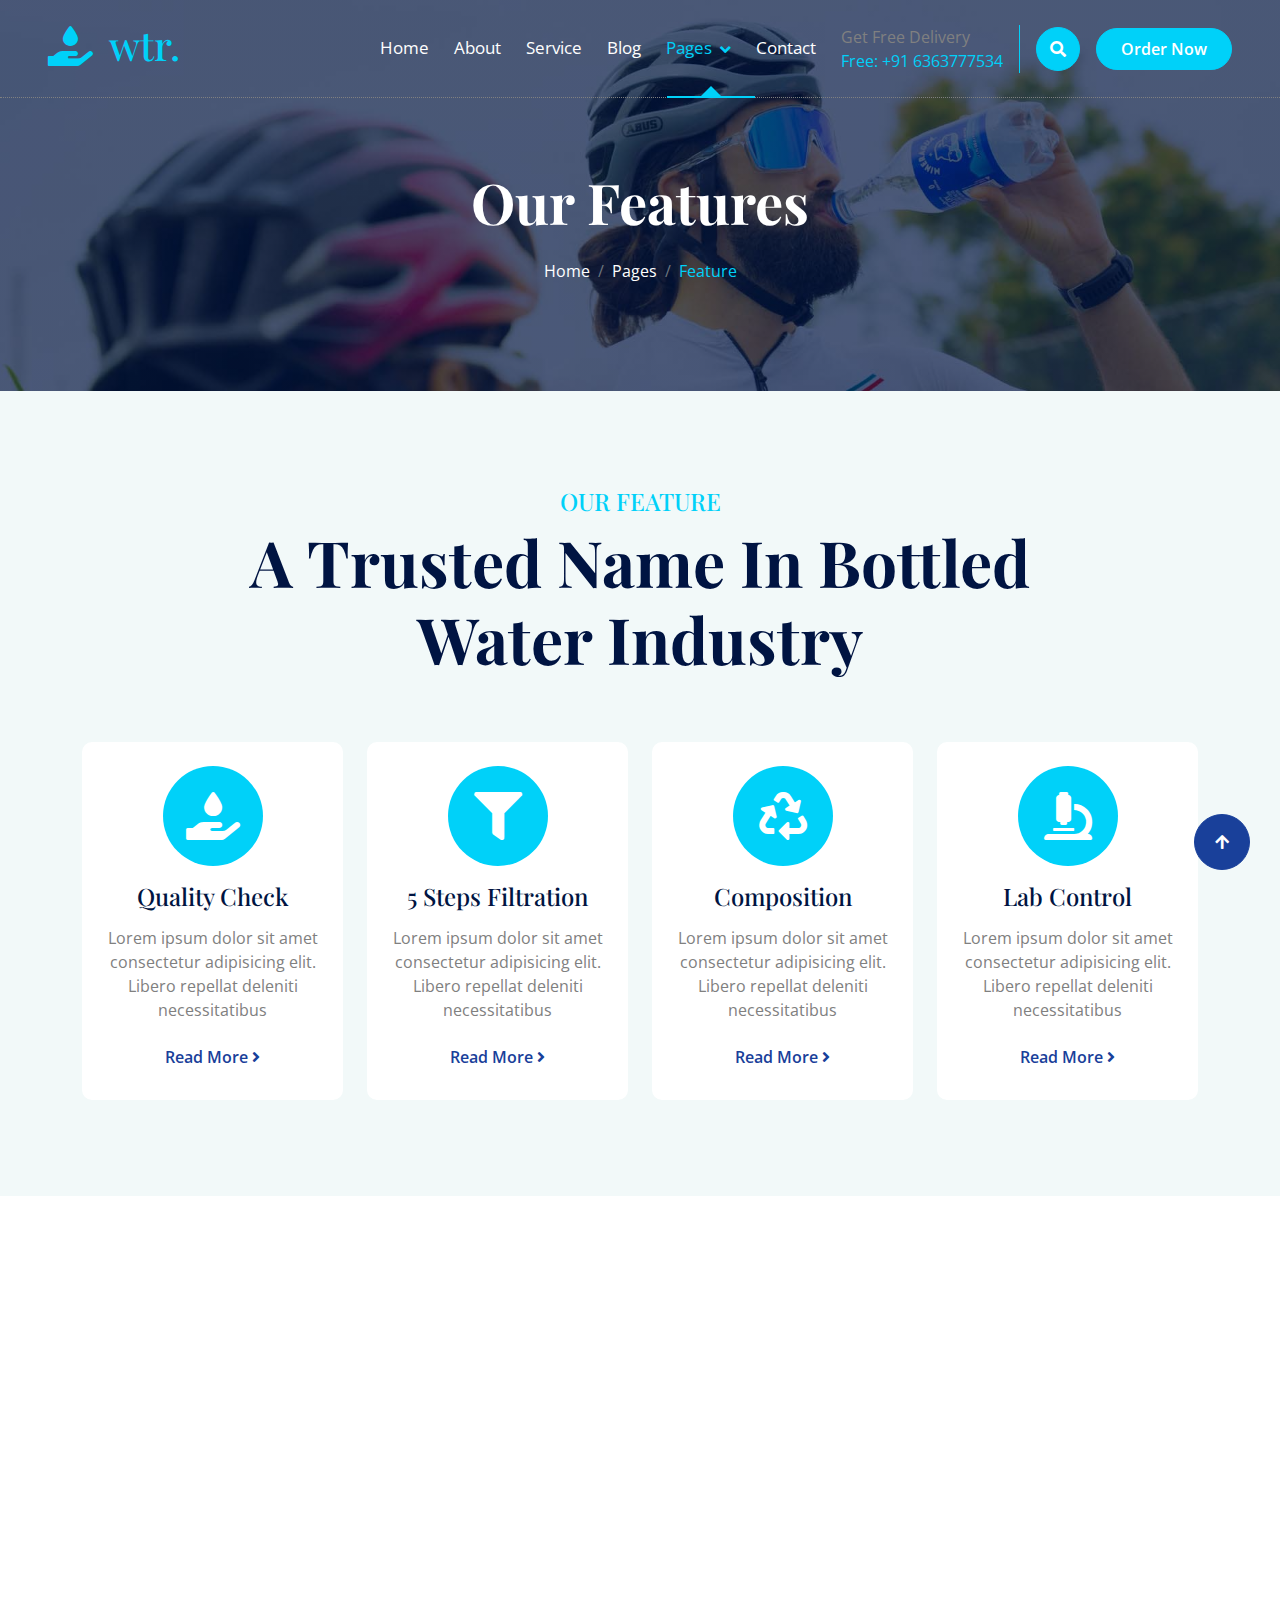
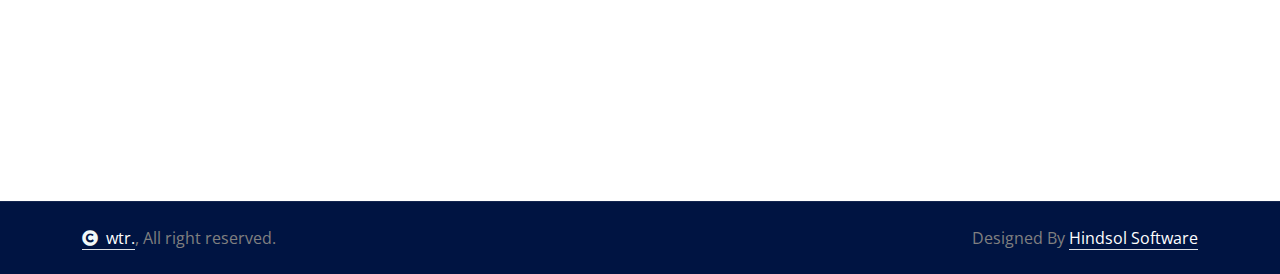
<file: feature.html>
<!DOCTYPE html>
<html lang="en">

    <head>
        <meta charset="utf-8">
        <title>wtr. - Drinking Water </title>
        <meta content="width=device-width, initial-scale=1.0" name="viewport">
        <meta content="" name="keywords">
        <meta content="" name="description">

        <!-- Google Web Fonts -->
        <link rel="preconnect" href="https://fonts.googleapis.com">
        <link rel="preconnect" href="https://fonts.gstatic.com" crossorigin>
        <link href="https://fonts.googleapis.com/css2?family=Open+Sans:ital,wdth,wght@0,75..100,300..800;1,75..100,300..800&family=Playfair+Display:ital,wght@0,400..900;1,400..900&display=swap" rel="stylesheet"> 

        <!-- Icon Font Stylesheet -->
        <link rel="stylesheet" href="https://use.fontawesome.com/releases/v5.15.4/css/all.css"/>
        <link href="https://cdn.jsdelivr.net/npm/bootstrap-icons@1.4.1/font/bootstrap-icons.css" rel="stylesheet">

        <!-- Libraries Stylesheet -->
        <link href="lib/animate/animate.min.css" rel="stylesheet">
        <link href="lib/owlcarousel/assets/owl.carousel.min.css" rel="stylesheet">


        <!-- Customized Bootstrap Stylesheet -->
        <link href="css/bootstrap.min.css" rel="stylesheet">

        <!-- Template Stylesheet -->
        <link href="css/style.css" rel="stylesheet">
    </head>

    <body>

        <!-- Spinner Start -->
        <div id="spinner" class="show bg-white position-fixed translate-middle w-100 vh-100 top-50 start-50 d-flex align-items-center justify-content-center">
            <div class="spinner-border text-primary" style="width: 3rem; height: 3rem;" role="status">
                <span class="sr-only">Loading...</span>
            </div>
        </div>
        <!-- Spinner End -->

        <!-- Navbar & Hero Start -->
        <div class="container-fluid position-relative p-0">
            <nav class="navbar navbar-expand-lg navbar-light px-4 px-lg-5 py-3 py-lg-0">
                <a href="" class="navbar-brand p-0">
                    <h1 class="text-primary"><i class="fas fa-hand-holding-water me-3"></i>wtr.</h1>
                    <!-- <img src="img/logo.png" alt="Logo"> -->
                </a>
                <button class="navbar-toggler" type="button" data-bs-toggle="collapse" data-bs-target="#navbarCollapse">
                    <span class="fa fa-bars"></span>
                </button>
                <div class="collapse navbar-collapse" id="navbarCollapse">
                    <div class="navbar-nav ms-auto py-0">
                        <a href="index.html" class="nav-item nav-link">Home</a>
                        <a href="about.html" class="nav-item nav-link">About</a>
                        <a href="service.html" class="nav-item nav-link">Service</a>
                        <a href="blog.html" class="nav-item nav-link">Blog</a>
                        <div class="nav-item dropdown active">
                            <a href="#" class="nav-link dropdown-toggle active" data-bs-toggle="dropdown">Pages</a>
                            <div class="dropdown-menu m-0">
                                <a href="feature.html" class="dropdown-item active">Our Feature</a>
                                <a href="product.html" class="dropdown-item">Our Product</a>
                                <a href="team.html" class="dropdown-item">Our Team</a>
                                <a href="testimonial.html" class="dropdown-item">Testimonial</a>
                                <a href="404.html" class="dropdown-item">404 Page</a>
                            </div>
                        </div>
                        <a href="contact.html" class="nav-item nav-link">Contact</a>
                    </div>
                    <div class="d-none d-xl-flex me-3">
                        <div class="d-flex flex-column pe-3 border-end border-primary">
                            <span class="text-body">Get Free Delivery</span>
                            <a href="tel:+91 6363777534"><span class="text-primary">Free: +91 6363777534</span></a>
                        </div>
                    </div>
                    <button class="btn btn-primary btn-md-square d-flex flex-shrink-0 mb-3 mb-lg-0 rounded-circle me-3" data-bs-toggle="modal" data-bs-target="#searchModal"><i class="fas fa-search"></i></button>
                    <a href="" class="btn btn-primary rounded-pill d-inline-flex flex-shrink-0 py-2 px-4">Order Now</a>
                </div>
            </nav>

            <!-- Header Start -->
            <div class="container-fluid bg-breadcrumb">
                <div class="container text-center py-5" style="max-width: 900px;">
                    <h4 class="text-white display-4 mb-4 wow fadeInDown" data-wow-delay="0.1s">Our Features</h4>
                    <ol class="breadcrumb d-flex justify-content-center mb-0 wow fadeInDown" data-wow-delay="0.3s">
                        <li class="breadcrumb-item"><a href="index.html">Home</a></li>
                        <li class="breadcrumb-item"><a href="#">Pages</a></li>
                        <li class="breadcrumb-item active text-primary">Feature</li>
                    </ol>    
                </div>
            </div>
            <!-- Header End -->
        </div>
        <!-- Navbar & Hero End -->

        <!-- Modal Search Start -->
        <div class="modal fade" id="searchModal" tabindex="-1" aria-labelledby="exampleModalLabel" aria-hidden="true">
            <div class="modal-dialog modal-fullscreen">
                <div class="modal-content rounded-0">
                    <div class="modal-header">
                        <h4 class="modal-title mb-0" id="exampleModalLabel">Search by keyword</h4>
                        <button type="button" class="btn-close" data-bs-dismiss="modal" aria-label="Close"></button>
                    </div>
                    <div class="modal-body d-flex align-items-center">
                        <div class="input-group w-75 mx-auto d-flex">
                            <input type="search" class="form-control p-3" placeholder="keywords" aria-describedby="search-icon-1">
                            <span id="search-icon-1" class="input-group-text btn border p-3"><i class="fa fa-search text-white"></i></span>
                        </div>
                    </div>
                </div>
            </div>
        </div>
        <!-- Modal Search End -->

        <!-- feature Start -->
        <div class="container-fluid feature bg-light py-5">
            <div class="container py-5">
                <div class="text-center mx-auto pb-5 wow fadeInUp" data-wow-delay="0.2s" style="max-width: 800px;">
                    <h4 class="text-uppercase text-primary">Our Feature</h4>
                    <h1 class="display-3 text-capitalize mb-3">A Trusted Name In Bottled Water Industry</h1>
                </div>
                <div class="row g-4">
                    <div class=" col-md-6 col-lg-6 col-xl-3 wow fadeInUp" data-wow-delay="0.2s">
                        <div class="feature-item p-4">
                            <div class="feature-icon mb-3"><i class="fas fa-hand-holding-water text-white fa-3x"></i></div>
                            <a href="#" class="h4 mb-3">Quality Check</a>
                            <p class="mb-3">Lorem ipsum dolor sit amet consectetur adipisicing elit. Libero repellat deleniti necessitatibus</p>
                            <a href="#" class="btn text-secondary">Read More <i class="fa fa-angle-right"></i></a>
                        </div>
                    </div>
                    <div class="col-md-6 col-lg-6 col-xl-3 wow fadeInUp" data-wow-delay="0.4s">
                        <div class="feature-item p-4">
                            <div class="feature-icon mb-3"><i class="fas fa-filter text-white fa-3x"></i></div>
                            <a href="#" class="h4 mb-3">5 Steps Filtration</a>
                            <p class="mb-3">Lorem ipsum dolor sit amet consectetur adipisicing elit. Libero repellat deleniti necessitatibus</p>
                            <a href="#" class="btn text-secondary">Read More <i class="fa fa-angle-right"></i></a>
                        </div>
                    </div>
                    <div class="col-md-6 col-lg-6 col-xl-3 wow fadeInUp" data-wow-delay="0.6s">
                        <div class="feature-item p-4">
                            <div class="feature-icon mb-3"><i class="fas fa-recycle text-white fa-3x"></i></div>
                            <a href="#" class="h4 mb-3">Composition</a>
                            <p class="mb-3">Lorem ipsum dolor sit amet consectetur adipisicing elit. Libero repellat deleniti necessitatibus</p>
                            <a href="#" class="btn text-secondary">Read More <i class="fa fa-angle-right"></i></a>
                        </div>
                    </div>
                    <div class="col-md-6 col-lg-6 col-xl-3 wow fadeInUp" data-wow-delay="0.8s">
                        <div class="feature-item p-4">
                            <div class="feature-icon mb-3"><i class="fas fa-microscope text-white fa-3x"></i></div>
                            <a href="#" class="h4 mb-3">Lab Control</a>
                            <p class="mb-3">Lorem ipsum dolor sit amet consectetur adipisicing elit. Libero repellat deleniti necessitatibus</p>
                            <a href="#" class="btn text-secondary">Read More <i class="fa fa-angle-right"></i></a>
                        </div>
                    </div>
                </div>
            </div>
        </div>
        <!-- feature End -->

        <!-- Footer Start -->
        <div class="container-fluid footer py-5 wow fadeIn" data-wow-delay="0.2s">
            <div class="container py-5">
                <div class="row g-5 mb-5 align-items-center">
                    <div class="col-lg-7">
                        <div class="position-relative mx-auto">
                            <input class="form-control rounded-pill w-100 py-3 ps-4 pe-5" type="text" placeholder="Email address to Subscribe">
                            <button type="button" class="btn btn-secondary rounded-pill position-absolute top-0 end-0 py-2 px-4 mt-2 me-2">Subscribe</button>
                        </div>
                    </div>
                    <div class="col-lg-5">
                        <div class="d-flex align-items-center justify-content-center justify-content-lg-end">
                            <a class="btn btn-secondary btn-md-square rounded-circle me-3" href=""><i class="fab fa-facebook-f"></i></a>
                            <a class="btn btn-secondary btn-md-square rounded-circle me-3" href=""><i class="fab fa-twitter"></i></a>
                            <a class="btn btn-secondary btn-md-square rounded-circle me-3" href=""><i class="fab fa-instagram"></i></a>
                            <a class="btn btn-secondary btn-md-square rounded-circle me-0" href=""><i class="fab fa-linkedin-in"></i></a>
                        </div>
                    </div>
                </div>
                <div class="row g-5">
                    <div class="col-md-6 col-lg-6 col-xl-3">
                        <div class="footer-item d-flex flex-column">
                            <div class="footer-item">
                                <h3 class="text-white mb-4"><i class="fas fa-hand-holding-water text-primary me-3"></i>wtr.</h3>
                                <p class="mb-3">Dolor amet sit justo amet elitr clita ipsum elitr est.Lorem ipsum dolor sit amet, consectetur adipiscing elit consectetur adipiscing elit.</p>
                            </div>
                            <div class="position-relative">
                                <input class="form-control rounded-pill w-100 py-3 ps-4 pe-5" type="text" placeholder="Enter your email">
                                <button type="button" class="btn btn-secondary rounded-pill position-absolute top-0 end-0 py-2 mt-2 me-2">SignUp</button>
                            </div>
                        </div>
                    </div>
                    <div class="col-md-6 col-lg-6 col-xl-3">
                        <div class="footer-item d-flex flex-column">
                            <h4 class="text-white mb-4">About Us</h4>
                            <a href="#"><i class="fas fa-angle-right me-2"></i> Why Choose Us</a>
                            <a href="#"><i class="fas fa-angle-right me-2"></i> Free Water Bottles</a>
                            <a href="#"><i class="fas fa-angle-right me-2"></i> Water Dispensers</a>
                            <a href="#"><i class="fas fa-angle-right me-2"></i> Bottled Water Coolers</a>
                            <a href="#"><i class="fas fa-angle-right me-2"></i> Contact us</a>
                            <a href="#"><i class="fas fa-angle-right me-2"></i> Terms & Conditions</a>
                        </div>
                    </div>
                    <div class="col-md-6 col-lg-6 col-xl-3">
                        <div class="footer-item d-flex flex-column">
                            <h4 class="text-white mb-4">Business Hours</h4>
                            <div class="mb-3">
                                <h6 class="text-muted mb-0">Mon - Friday:</h6>
                                <p class="text-white mb-0">09.00 am to 07.00 pm</p>
                            </div>
                            <div class="mb-3">
                                <h6 class="text-muted mb-0">Saturday:</h6>
                                <p class="text-white mb-0">10.00 am to 05.00 pm</p>
                            </div>
                            <div class="mb-3">
                                <h6 class="text-muted mb-0">Vacation:</h6>
                                <p class="text-white mb-0">All Sunday is our vacation</p>
                            </div>
                        </div>
                    </div>
                    <div class="col-md-6 col-lg-6 col-xl-3">
                        <div class="footer-item d-flex flex-column">
                            <h4 class="text-white mb-4">Contact Info</h4>
                            <a href="#"><i class="fa fa-map-marker-alt me-2"></i> 123 Street, New York, USA</a>
                            <a href="mailto:info@hindsol.com"><i class="fas fa-envelope me-2"></i> info@hindsol.com</a>
                            <a href="mailto:info@hindsol.com"><i class="fas fa-envelope me-2"></i> info@hindsol.com</a>
                            <a href="tel:+91 6363777534"><i class="fas fa-phone me-2"></i> +91 6363777534</a>
                            <a href="tel:+91 6363777534" class="mb-3"><i class="fas fa-print me-2"></i> +91 6363777534</a>
                        </div>
                    </div>
                </div>
            </div>
        </div>
        <!-- Footer End -->

        
        <!-- Copyright Start -->
        <div class="container-fluid copyright py-4">
            <div class="container">
                <div class="row g-4 align-items-center">
                    <div class="col-md-6 text-center text-md-start mb-md-0">
                        <span class="text-body"><a href="#" class="border-bottom text-white"><i class="fas fa-copyright text-light me-2"></i>wtr.</a>, All right reserved.</span>
                    </div>
                    <div class="col-md-6 text-center text-md-end text-body">
                        Designed By <a class="border-bottom text-white" href="https://hindsol.com">Hindsol Software</a>
                    </div>
                </div>
            </div>
        </div>
        <!-- Copyright End -->


        <!-- Back to Top -->
        <a href="#" class="btn btn-secondary btn-lg-square rounded-circle back-to-top"><i class="fa fa-arrow-up"></i></a>   

        
    <!-- JavaScript Libraries -->
    <script src="https://ajax.googleapis.com/ajax/libs/jquery/3.6.4/jquery.min.js"></script>
    <script src="https://cdn.jsdelivr.net/npm/bootstrap@5.0.0/dist/js/bootstrap.bundle.min.js"></script>
    <script src="lib/wow/wow.min.js"></script>
    <script src="lib/easing/easing.min.js"></script>
    <script src="lib/waypoints/waypoints.min.js"></script>
    <script src="lib/counterup/counterup.min.js"></script>
    <script src="lib/owlcarousel/owl.carousel.min.js"></script>
    

    <!-- Template Javascript -->
    <script src="js/main.js"></script>
    </body>

</html>
</file>
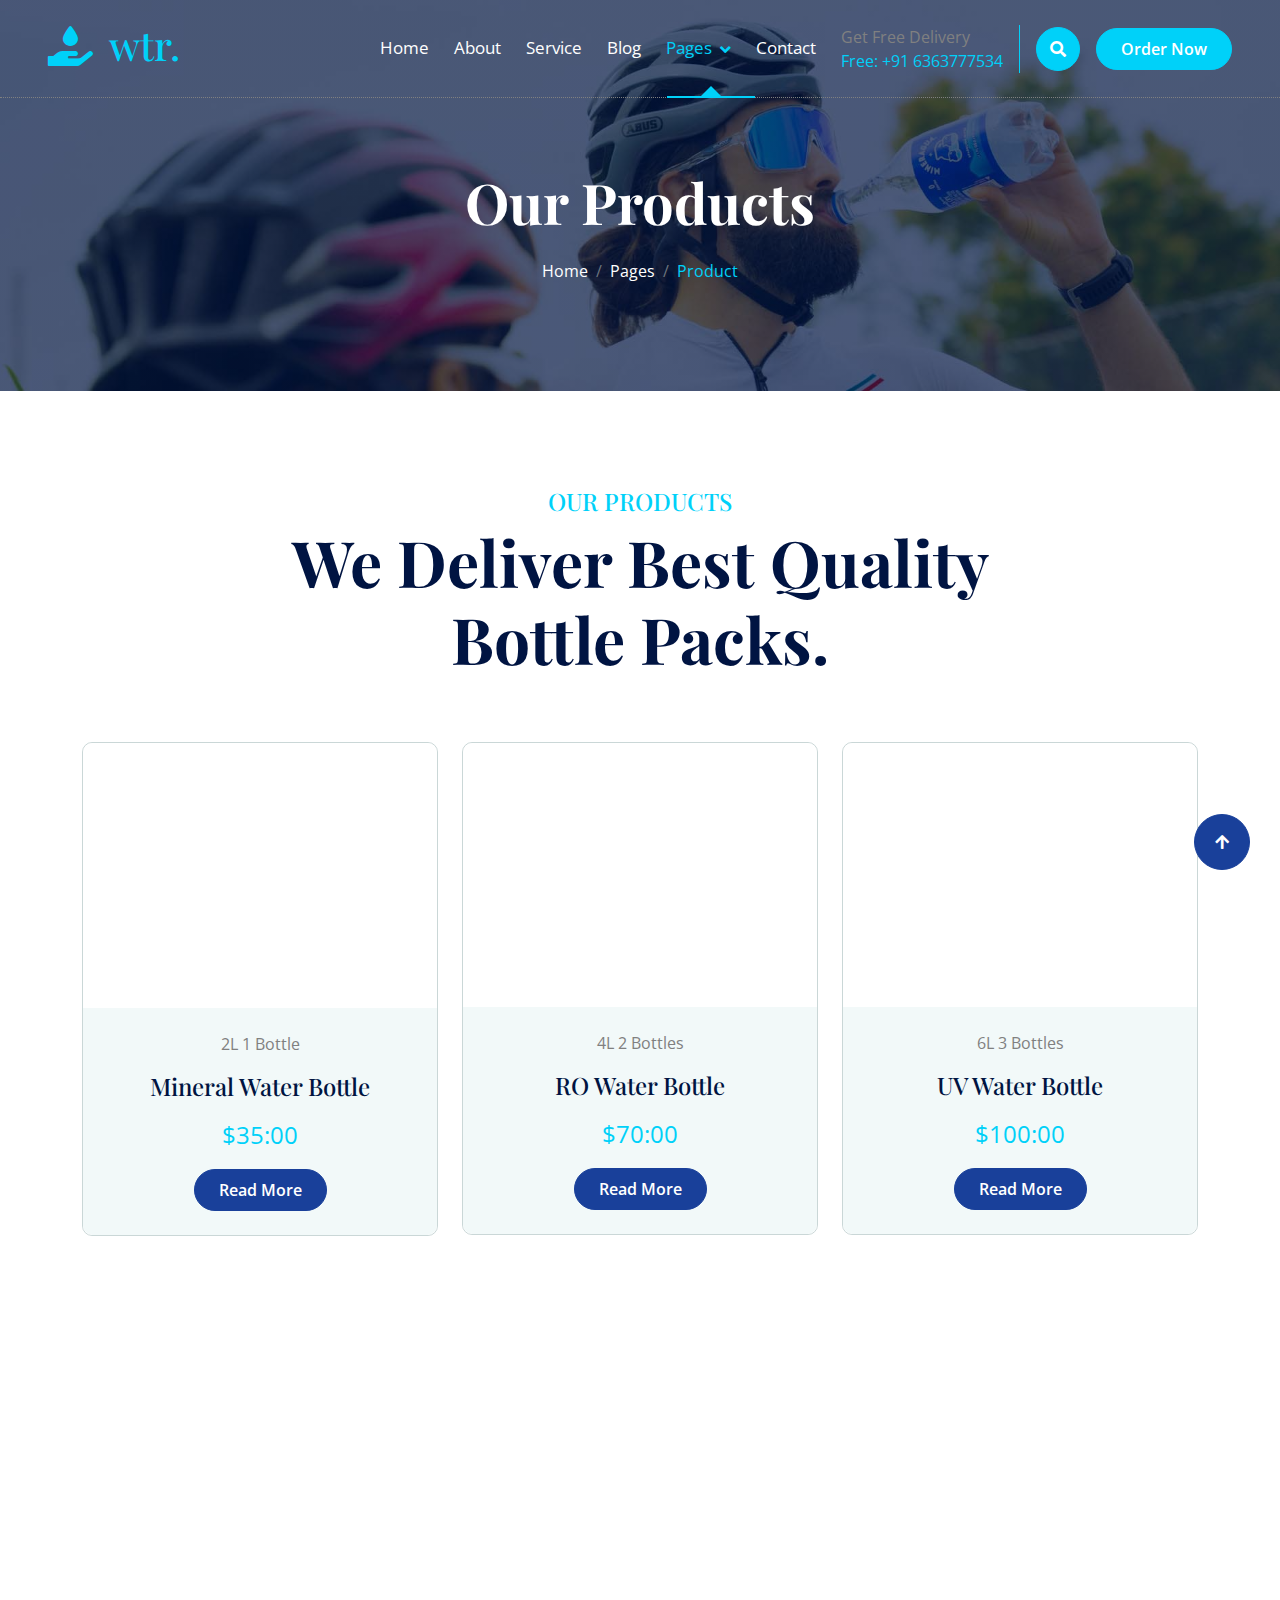
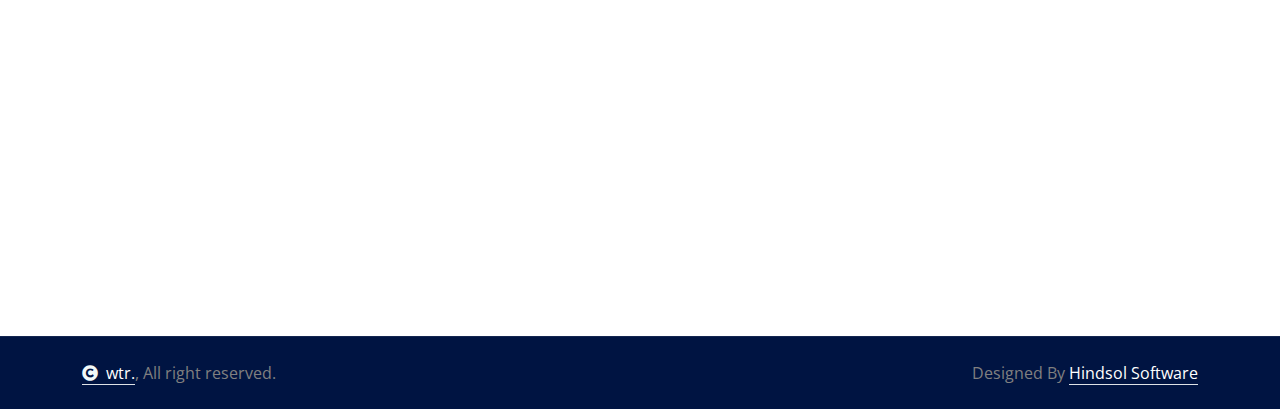
<file: product.html>
<!DOCTYPE html>
<html lang="en">

    <head>
        <meta charset="utf-8">
        <title>wtr. - Drinking Water </title>
        <meta content="width=device-width, initial-scale=1.0" name="viewport">
        <meta content="" name="keywords">
        <meta content="" name="description">

        <!-- Google Web Fonts -->
        <link rel="preconnect" href="https://fonts.googleapis.com">
        <link rel="preconnect" href="https://fonts.gstatic.com" crossorigin>
        <link href="https://fonts.googleapis.com/css2?family=Open+Sans:ital,wdth,wght@0,75..100,300..800;1,75..100,300..800&family=Playfair+Display:ital,wght@0,400..900;1,400..900&display=swap" rel="stylesheet"> 

        <!-- Icon Font Stylesheet -->
        <link rel="stylesheet" href="https://use.fontawesome.com/releases/v5.15.4/css/all.css"/>
        <link href="https://cdn.jsdelivr.net/npm/bootstrap-icons@1.4.1/font/bootstrap-icons.css" rel="stylesheet">

        <!-- Libraries Stylesheet -->
        <link href="lib/animate/animate.min.css" rel="stylesheet">
        <link href="lib/owlcarousel/assets/owl.carousel.min.css" rel="stylesheet">


        <!-- Customized Bootstrap Stylesheet -->
        <link href="css/bootstrap.min.css" rel="stylesheet">

        <!-- Template Stylesheet -->
        <link href="css/style.css" rel="stylesheet">
    </head>

    <body>

        <!-- Spinner Start -->
        <div id="spinner" class="show bg-white position-fixed translate-middle w-100 vh-100 top-50 start-50 d-flex align-items-center justify-content-center">
            <div class="spinner-border text-primary" style="width: 3rem; height: 3rem;" role="status">
                <span class="sr-only">Loading...</span>
            </div>
        </div>
        <!-- Spinner End -->

        <!-- Navbar & Hero Start -->
        <div class="container-fluid position-relative p-0">
            <nav class="navbar navbar-expand-lg navbar-light px-4 px-lg-5 py-3 py-lg-0">
                <a href="" class="navbar-brand p-0">
                    <h1 class="text-primary"><i class="fas fa-hand-holding-water me-3"></i>wtr.</h1>
                    <!-- <img src="img/logo.png" alt="Logo"> -->
                </a>
                <button class="navbar-toggler" type="button" data-bs-toggle="collapse" data-bs-target="#navbarCollapse">
                    <span class="fa fa-bars"></span>
                </button>
                <div class="collapse navbar-collapse" id="navbarCollapse">
                    <div class="navbar-nav ms-auto py-0">
                        <a href="index.html" class="nav-item nav-link">Home</a>
                        <a href="about.html" class="nav-item nav-link">About</a>
                        <a href="service.html" class="nav-item nav-link">Service</a>
                        <a href="blog.html" class="nav-item nav-link">Blog</a>
                        <div class="nav-item dropdown active">
                            <a href="#" class="nav-link dropdown-toggle active" data-bs-toggle="dropdown">Pages</a>
                            <div class="dropdown-menu m-0">
                                <a href="feature.html" class="dropdown-item">Our Feature</a>
                                <a href="product.html" class="dropdown-item active">Our Product</a>
                                <a href="team.html" class="dropdown-item">Our Team</a>
                                <a href="testimonial.html" class="dropdown-item">Testimonial</a>
                                <a href="404.html" class="dropdown-item">404 Page</a>
                            </div>
                        </div>
                        <a href="contact.html" class="nav-item nav-link">Contact</a>
                    </div>
                    <div class="d-none d-xl-flex me-3">
                        <div class="d-flex flex-column pe-3 border-end border-primary">
                            <span class="text-body">Get Free Delivery</span>
                            <a href="tel:+91 6363777534"><span class="text-primary">Free: +91 6363777534</span></a>
                        </div>
                    </div>
                    <button class="btn btn-primary btn-md-square d-flex flex-shrink-0 mb-3 mb-lg-0 rounded-circle me-3" data-bs-toggle="modal" data-bs-target="#searchModal"><i class="fas fa-search"></i></button>
                    <a href="" class="btn btn-primary rounded-pill d-inline-flex flex-shrink-0 py-2 px-4">Order Now</a>
                </div>
            </nav>

            <!-- Header Start -->
            <div class="container-fluid bg-breadcrumb">
                <div class="container text-center py-5" style="max-width: 900px;">
                    <h4 class="text-white display-4 mb-4 wow fadeInDown" data-wow-delay="0.1s">Our Products</h4>
                    <ol class="breadcrumb d-flex justify-content-center mb-0 wow fadeInDown" data-wow-delay="0.3s">
                        <li class="breadcrumb-item"><a href="index.html">Home</a></li>
                        <li class="breadcrumb-item"><a href="#">Pages</a></li>
                        <li class="breadcrumb-item active text-primary">Product</li>
                    </ol>    
                </div>
            </div>
            <!-- Header End -->
        </div>
        <!-- Navbar & Hero End -->

        <!-- Modal Search Start -->
        <div class="modal fade" id="searchModal" tabindex="-1" aria-labelledby="exampleModalLabel" aria-hidden="true">
            <div class="modal-dialog modal-fullscreen">
                <div class="modal-content rounded-0">
                    <div class="modal-header">
                        <h4 class="modal-title mb-0" id="exampleModalLabel">Search by keyword</h4>
                        <button type="button" class="btn-close" data-bs-dismiss="modal" aria-label="Close"></button>
                    </div>
                    <div class="modal-body d-flex align-items-center">
                        <div class="input-group w-75 mx-auto d-flex">
                            <input type="search" class="form-control p-3" placeholder="keywords" aria-describedby="search-icon-1">
                            <span id="search-icon-1" class="input-group-text btn border p-3"><i class="fa fa-search text-white"></i></span>
                        </div>
                    </div>
                </div>
            </div>
        </div>
        <!-- Modal Search End -->

        <!-- Products Start -->
        <div class="container-fluid product py-5">
            <div class="container py-5">
                <div class="text-center mx-auto pb-5 wow fadeInUp" data-wow-delay="0.2s" style="max-width: 800px;">
                    <h4 class="text-uppercase text-primary">Our Products</h4>
                    <h1 class="display-3 text-capitalize mb-3">We Deliver Best Quality Bottle Packs.</h1>
                </div>
                <div class="row g-4 justify-content-center">
                    <div class="col-lg-6 col-xl-4 wow fadeInUp" data-wow-delay="0.2s">
                        <div class="product-item">
                            <img src="img/product-3.png" class="img-fluid w-100 rounded-top"  alt="Image">
                            <div class="product-content bg-light text-center rounded-bottom p-4">
                                <p>2L 1 Bottle</p>
                                <a href="#" class="h4 d-inline-block mb-3">Mineral Water Bottle</a>
                                <p class="fs-4 text-primary mb-3">$35:00</p>
                                <a href="#" class="btn btn-secondary rounded-pill py-2 px-4">Read More</a>
                            </div>
                        </div>
                    </div>
                    <div class="col-lg-6 col-xl-4 wow fadeInUp" data-wow-delay="0.4s">
                        <div class="product-item">
                            <img src="img/product-2.png" class="img-fluid w-100 rounded-top"  alt="Image">
                            <div class="product-content bg-light text-center rounded-bottom p-4">
                                <p>4L 2 Bottles</p>
                                <a href="#" class="h4 d-inline-block mb-3">RO Water Bottle</a>
                                <p class="fs-4 text-primary mb-3">$70:00</p>
                                <a href="#" class="btn btn-secondary rounded-pill py-2 px-4">Read More</a>
                            </div>
                        </div>
                    </div>
                    <div class="col-lg-6 col-xl-4 wow fadeInUp" data-wow-delay="0.6s">
                        <div class="product-item">
                            <img src="img/product-1.png" class="img-fluid w-100 rounded-top"  alt="Image">
                            <div class="product-content bg-light text-center rounded-bottom p-4">
                                <p>6L 3 Bottles</p>
                                <a href="#" class="h4 d-inline-block mb-3">UV Water Bottle</a>
                                <p class="fs-4 text-primary mb-3">$100:00</p>
                                <a href="#" class="btn btn-secondary rounded-pill py-2 px-4">Read More</a>
                            </div>
                        </div>
                    </div>
                </div>
            </div>
        </div>
        <!-- Products End -->

        <!-- Footer Start -->
        <div class="container-fluid footer py-5 wow fadeIn" data-wow-delay="0.2s">
            <div class="container py-5">
                <div class="row g-5 mb-5 align-items-center">
                    <div class="col-lg-7">
                        <div class="position-relative mx-auto">
                            <input class="form-control rounded-pill w-100 py-3 ps-4 pe-5" type="text" placeholder="Email address to Subscribe">
                            <button type="button" class="btn btn-secondary rounded-pill position-absolute top-0 end-0 py-2 px-4 mt-2 me-2">Subscribe</button>
                        </div>
                    </div>
                    <div class="col-lg-5">
                        <div class="d-flex align-items-center justify-content-center justify-content-lg-end">
                            <a class="btn btn-secondary btn-md-square rounded-circle me-3" href=""><i class="fab fa-facebook-f"></i></a>
                            <a class="btn btn-secondary btn-md-square rounded-circle me-3" href=""><i class="fab fa-twitter"></i></a>
                            <a class="btn btn-secondary btn-md-square rounded-circle me-3" href=""><i class="fab fa-instagram"></i></a>
                            <a class="btn btn-secondary btn-md-square rounded-circle me-0" href=""><i class="fab fa-linkedin-in"></i></a>
                        </div>
                    </div>
                </div>
                <div class="row g-5">
                    <div class="col-md-6 col-lg-6 col-xl-3">
                        <div class="footer-item d-flex flex-column">
                            <div class="footer-item">
                                <h3 class="text-white mb-4"><i class="fas fa-hand-holding-water text-primary me-3"></i>wtr.</h3>
                                <p class="mb-3">Dolor amet sit justo amet elitr clita ipsum elitr est.Lorem ipsum dolor sit amet, consectetur adipiscing elit consectetur adipiscing elit.</p>
                            </div>
                            <div class="position-relative">
                                <input class="form-control rounded-pill w-100 py-3 ps-4 pe-5" type="text" placeholder="Enter your email">
                                <button type="button" class="btn btn-secondary rounded-pill position-absolute top-0 end-0 py-2 mt-2 me-2">SignUp</button>
                            </div>
                        </div>
                    </div>
                    <div class="col-md-6 col-lg-6 col-xl-3">
                        <div class="footer-item d-flex flex-column">
                            <h4 class="text-white mb-4">About Us</h4>
                            <a href="#"><i class="fas fa-angle-right me-2"></i> Why Choose Us</a>
                            <a href="#"><i class="fas fa-angle-right me-2"></i> Free Water Bottles</a>
                            <a href="#"><i class="fas fa-angle-right me-2"></i> Water Dispensers</a>
                            <a href="#"><i class="fas fa-angle-right me-2"></i> Bottled Water Coolers</a>
                            <a href="#"><i class="fas fa-angle-right me-2"></i> Contact us</a>
                            <a href="#"><i class="fas fa-angle-right me-2"></i> Terms & Conditions</a>
                        </div>
                    </div>
                    <div class="col-md-6 col-lg-6 col-xl-3">
                        <div class="footer-item d-flex flex-column">
                            <h4 class="text-white mb-4">Business Hours</h4>
                            <div class="mb-3">
                                <h6 class="text-muted mb-0">Mon - Friday:</h6>
                                <p class="text-white mb-0">09.00 am to 07.00 pm</p>
                            </div>
                            <div class="mb-3">
                                <h6 class="text-muted mb-0">Saturday:</h6>
                                <p class="text-white mb-0">10.00 am to 05.00 pm</p>
                            </div>
                            <div class="mb-3">
                                <h6 class="text-muted mb-0">Vacation:</h6>
                                <p class="text-white mb-0">All Sunday is our vacation</p>
                            </div>
                        </div>
                    </div>
                    <div class="col-md-6 col-lg-6 col-xl-3">
                        <div class="footer-item d-flex flex-column">
                            <h4 class="text-white mb-4">Contact Info</h4>
                            <a href="#"><i class="fa fa-map-marker-alt me-2"></i> 123 Street, New York, USA</a>
                            <a href="mailto:info@hindsol.com"><i class="fas fa-envelope me-2"></i> info@hindsol.com</a>
                            <a href="mailto:info@hindsol.com"><i class="fas fa-envelope me-2"></i> info@hindsol.com</a>
                            <a href="tel:+91 6363777534"><i class="fas fa-phone me-2"></i> +91 6363777534</a>
                            <a href="tel:+91 6363777534" class="mb-3"><i class="fas fa-print me-2"></i> +91 6363777534</a>
                        </div>
                    </div>
                </div>
            </div>
        </div>
        <!-- Footer End -->

        
        <!-- Copyright Start -->
        <div class="container-fluid copyright py-4">
            <div class="container">
                <div class="row g-4 align-items-center">
                    <div class="col-md-6 text-center text-md-start mb-md-0">
                        <span class="text-body"><a href="#" class="border-bottom text-white"><i class="fas fa-copyright text-light me-2"></i>wtr.</a>, All right reserved.</span>
                    </div>
                    <div class="col-md-6 text-center text-md-end text-body">
                        Designed By <a class="border-bottom text-white" href="https://hindsol.com">Hindsol Software</a>
                    </div>
                </div>
            </div>
        </div>
        <!-- Copyright End -->


        <!-- Back to Top -->
        <a href="#" class="btn btn-secondary btn-lg-square rounded-circle back-to-top"><i class="fa fa-arrow-up"></i></a>   

        
    <!-- JavaScript Libraries -->
    <script src="https://ajax.googleapis.com/ajax/libs/jquery/3.6.4/jquery.min.js"></script>
    <script src="https://cdn.jsdelivr.net/npm/bootstrap@5.0.0/dist/js/bootstrap.bundle.min.js"></script>
    <script src="lib/wow/wow.min.js"></script>
    <script src="lib/easing/easing.min.js"></script>
    <script src="lib/waypoints/waypoints.min.js"></script>
    <script src="lib/counterup/counterup.min.js"></script>
    <script src="lib/owlcarousel/owl.carousel.min.js"></script>
    

    <!-- Template Javascript -->
    <script src="js/main.js"></script>
    </body>

</html>
</file>
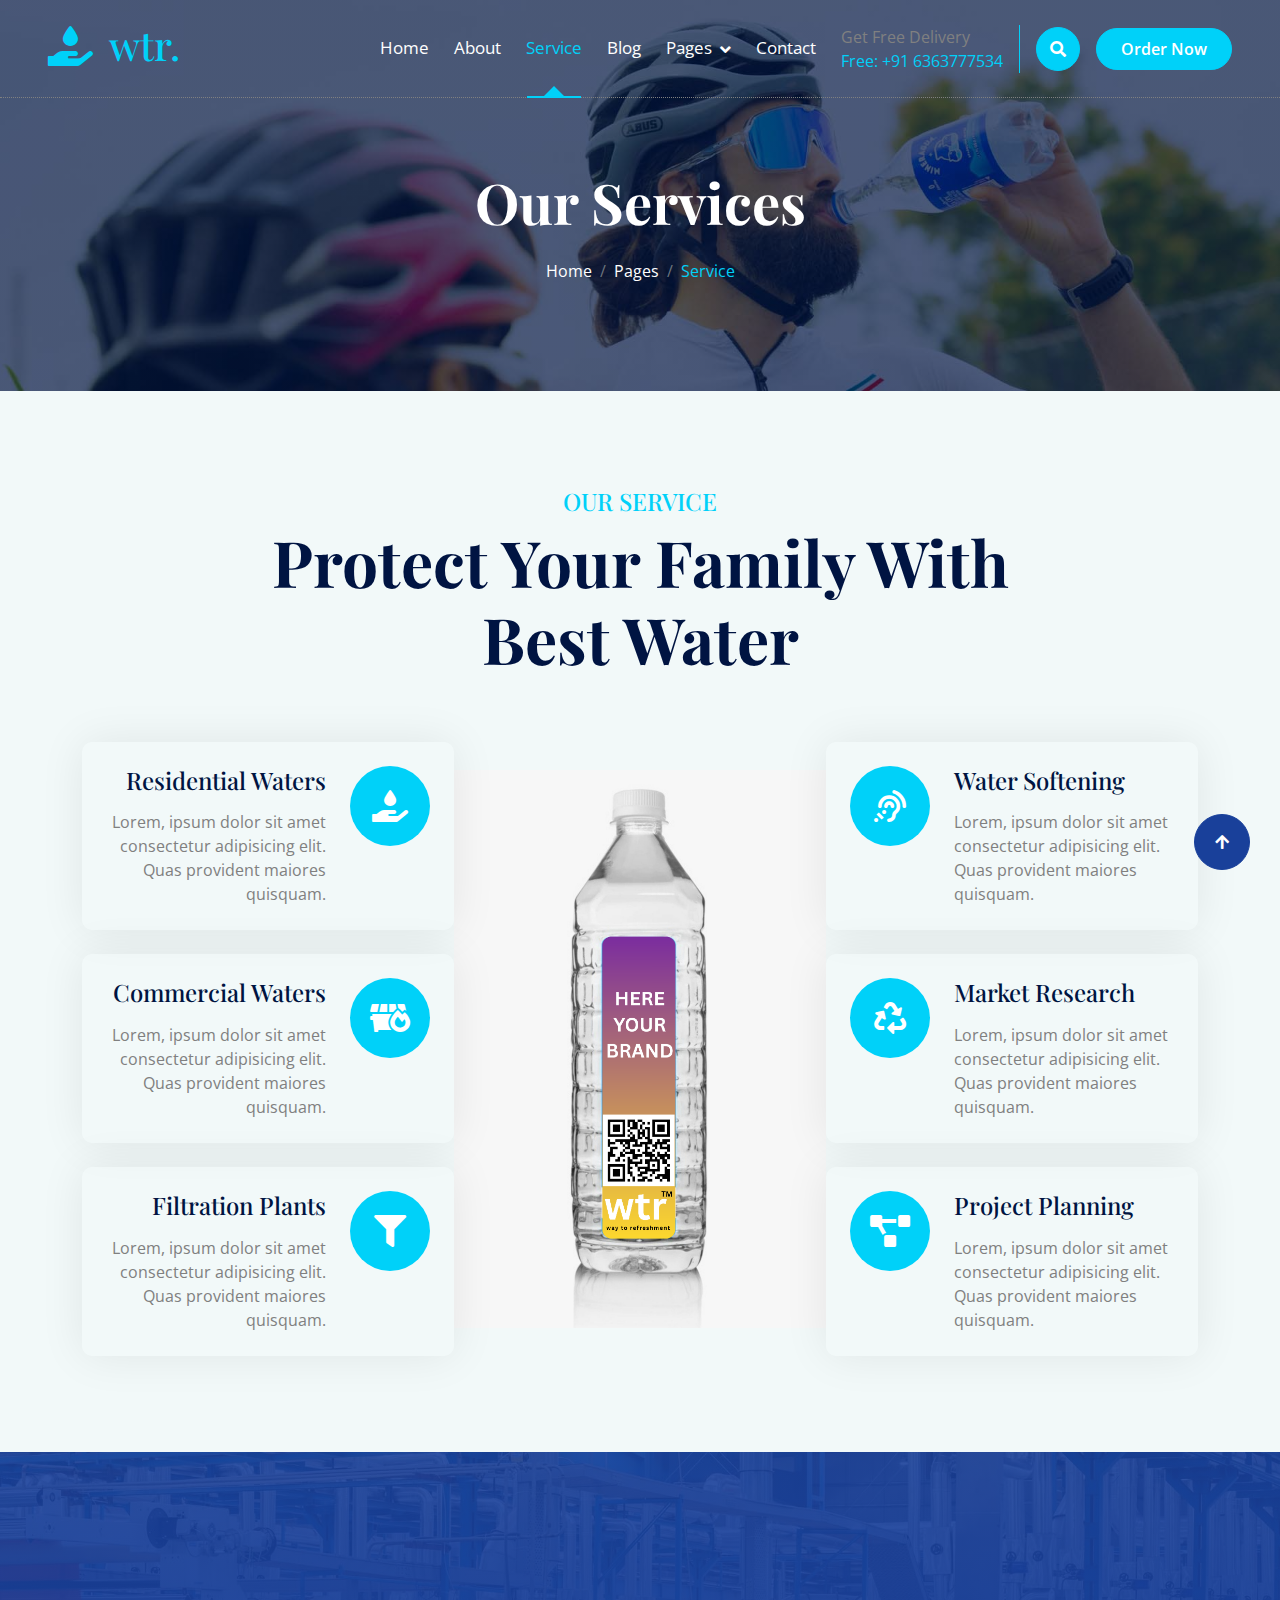
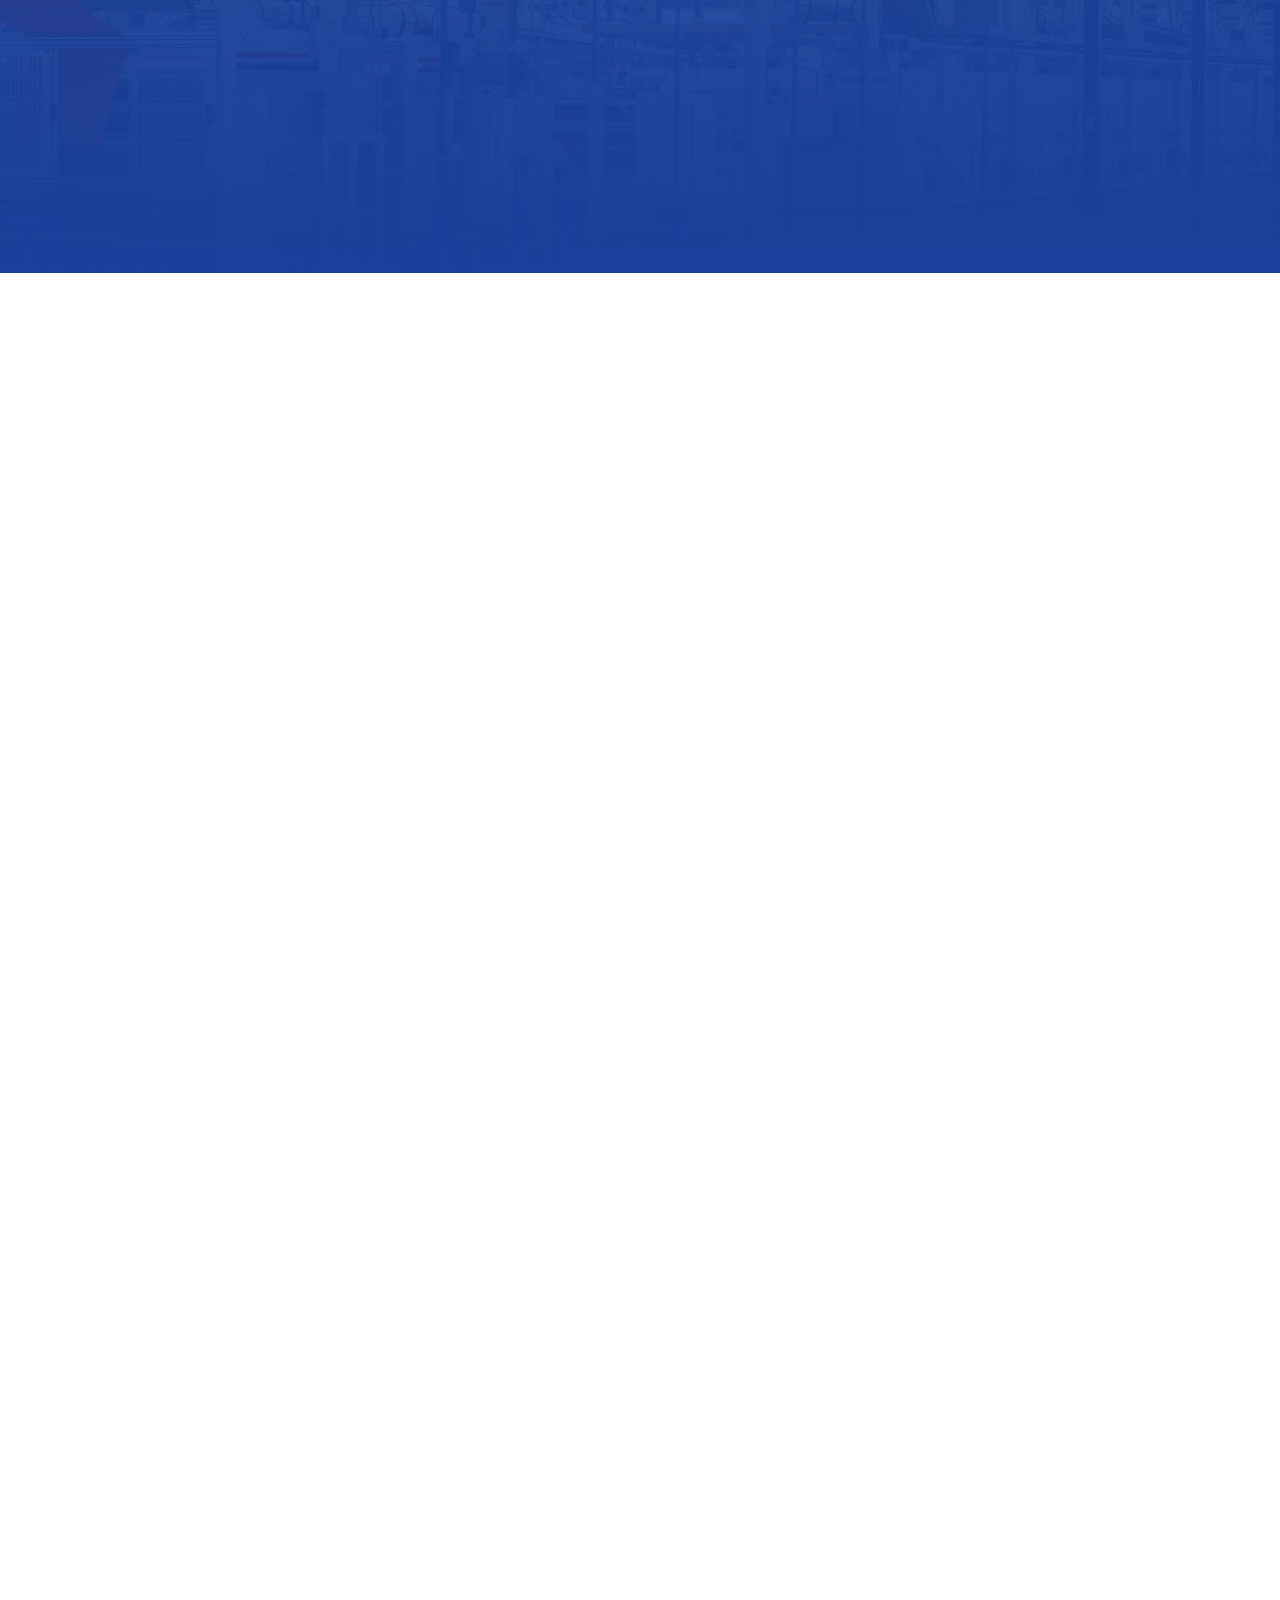
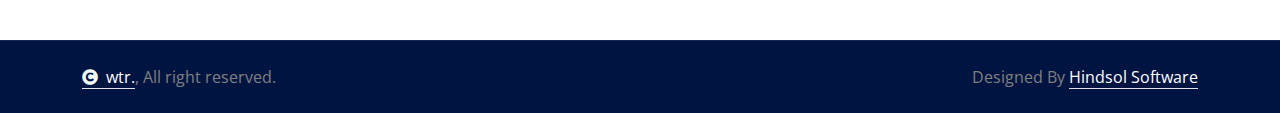
<file: service.html>
<!DOCTYPE html>
<html lang="en">

    <head>
        <meta charset="utf-8">
        <title>wtr. - Drinking Water </title>
        <meta content="width=device-width, initial-scale=1.0" name="viewport">
        <meta content="" name="keywords">
        <meta content="" name="description">

        <!-- Google Web Fonts -->
        <link rel="preconnect" href="https://fonts.googleapis.com">
        <link rel="preconnect" href="https://fonts.gstatic.com" crossorigin>
        <link href="https://fonts.googleapis.com/css2?family=Open+Sans:ital,wdth,wght@0,75..100,300..800;1,75..100,300..800&family=Playfair+Display:ital,wght@0,400..900;1,400..900&display=swap" rel="stylesheet"> 

        <!-- Icon Font Stylesheet -->
        <link rel="stylesheet" href="https://use.fontawesome.com/releases/v5.15.4/css/all.css"/>
        <link href="https://cdn.jsdelivr.net/npm/bootstrap-icons@1.4.1/font/bootstrap-icons.css" rel="stylesheet">

        <!-- Libraries Stylesheet -->
        <link href="lib/animate/animate.min.css" rel="stylesheet">
        <link href="lib/owlcarousel/assets/owl.carousel.min.css" rel="stylesheet">


        <!-- Customized Bootstrap Stylesheet -->
        <link href="css/bootstrap.min.css" rel="stylesheet">

        <!-- Template Stylesheet -->
        <link href="css/style.css" rel="stylesheet">
    </head>

    <body>

        <!-- Spinner Start -->
        <div id="spinner" class="show bg-white position-fixed translate-middle w-100 vh-100 top-50 start-50 d-flex align-items-center justify-content-center">
            <div class="spinner-border text-primary" style="width: 3rem; height: 3rem;" role="status">
                <span class="sr-only">Loading...</span>
            </div>
        </div>
        <!-- Spinner End -->

        <!-- Navbar & Hero Start -->
        <div class="container-fluid position-relative p-0">
            <nav class="navbar navbar-expand-lg navbar-light px-4 px-lg-5 py-3 py-lg-0">
                <a href="" class="navbar-brand p-0">
                    <h1 class="text-primary"><i class="fas fa-hand-holding-water me-3"></i>wtr.</h1>
                    <!-- <img src="img/logo.png" alt="Logo"> -->
                </a>
                <button class="navbar-toggler" type="button" data-bs-toggle="collapse" data-bs-target="#navbarCollapse">
                    <span class="fa fa-bars"></span>
                </button>
                <div class="collapse navbar-collapse" id="navbarCollapse">
                    <div class="navbar-nav ms-auto py-0">
                        <a href="index.html" class="nav-item nav-link">Home</a>
                        <a href="about.html" class="nav-item nav-link">About</a>
                        <a href="service.html" class="nav-item nav-link active">Service</a>
                        <a href="blog.html" class="nav-item nav-link">Blog</a>
                        <div class="nav-item dropdown">
                            <a href="#" class="nav-link dropdown-toggle" data-bs-toggle="dropdown">Pages</a>
                            <div class="dropdown-menu m-0">
                                <a href="feature.html" class="dropdown-item">Our Feature</a>
                                <a href="product.html" class="dropdown-item">Our Product</a>
                                <a href="team.html" class="dropdown-item">Our Team</a>
                                <a href="testimonial.html" class="dropdown-item">Testimonial</a>
                                <a href="404.html" class="dropdown-item">404 Page</a>
                            </div>
                        </div>
                        <a href="contact.html" class="nav-item nav-link">Contact</a>
                    </div>
                    <div class="d-none d-xl-flex me-3">
                        <div class="d-flex flex-column pe-3 border-end border-primary">
                            <span class="text-body">Get Free Delivery</span>
                            <a href="tel:+91 6363777534"><span class="text-primary">Free: +91 6363777534</span></a>
                        </div>
                    </div>
                    <button class="btn btn-primary btn-md-square d-flex flex-shrink-0 mb-3 mb-lg-0 rounded-circle me-3" data-bs-toggle="modal" data-bs-target="#searchModal"><i class="fas fa-search"></i></button>
                    <a href="" class="btn btn-primary rounded-pill d-inline-flex flex-shrink-0 py-2 px-4">Order Now</a>
                </div>
            </nav>

            <!-- Header Start -->
            <div class="container-fluid bg-breadcrumb">
                <div class="container text-center py-5" style="max-width: 900px;">
                    <h4 class="text-white display-4 mb-4 wow fadeInDown" data-wow-delay="0.1s">Our Services</h4>
                    <ol class="breadcrumb d-flex justify-content-center mb-0 wow fadeInDown" data-wow-delay="0.3s">
                        <li class="breadcrumb-item"><a href="index.html">Home</a></li>
                        <li class="breadcrumb-item"><a href="#">Pages</a></li>
                        <li class="breadcrumb-item active text-primary">Service</li>
                    </ol>    
                </div>
            </div>
            <!-- Header End -->
        </div>
        <!-- Navbar & Hero End -->

        <!-- Modal Search Start -->
        <div class="modal fade" id="searchModal" tabindex="-1" aria-labelledby="exampleModalLabel" aria-hidden="true">
            <div class="modal-dialog modal-fullscreen">
                <div class="modal-content rounded-0">
                    <div class="modal-header">
                        <h4 class="modal-title mb-0" id="exampleModalLabel">Search by keyword</h4>
                        <button type="button" class="btn-close" data-bs-dismiss="modal" aria-label="Close"></button>
                    </div>
                    <div class="modal-body d-flex align-items-center">
                        <div class="input-group w-75 mx-auto d-flex">
                            <input type="search" class="form-control p-3" placeholder="keywords" aria-describedby="search-icon-1">
                            <span id="search-icon-1" class="input-group-text btn border p-3"><i class="fa fa-search text-white"></i></span>
                        </div>
                    </div>
                </div>
            </div>
        </div>
        <!-- Modal Search End -->

        <!-- Service Start -->
        <div class="container-fluid service bg-light overflow-hidden py-5">
            <div class="container py-5">
                <div class="text-center mx-auto pb-5 wow fadeInUp" data-wow-delay="0.2s" style="max-width: 800px;">
                    <h4 class="text-uppercase text-primary">Our Service</h4>
                    <h1 class="display-3 text-capitalize mb-3">Protect Your Family with Best Water</h1>
                </div>
                <div class="row gx-0 gy-4 align-items-center">
                    <div class="col-lg-6 col-xl-4 wow fadeInLeft" data-wow-delay="0.2s">
                        <div class="service-item rounded p-4 mb-4">
                            <div class="row">
                                <div class="col-12">
                                    <div class="d-flex">
                                        <div class="service-content text-end">
                                            <a href="#" class="h4 d-inline-block mb-3">Residential Waters</a>
                                            <p class="mb-0">Lorem, ipsum dolor sit amet consectetur adipisicing elit. Quas provident maiores quisquam.</p>
                                        </div>
                                        <div class="ps-4">
                                            <div class="service-btn"><i class="fas fa-hand-holding-water text-white fa-2x"></i></div>
                                        </div>
                                    </div>
                                </div>
                            </div>
                        </div>
                        <div class="service-item rounded p-4 mb-4">
                            <div class="row">
                                <div class="col-12">
                                    <div class="d-flex">
                                        <div class="service-content text-end">
                                            <a href="#" class="h4 d-inline-block mb-3">Commercial Waters</a>
                                            <p class="mb-0">Lorem, ipsum dolor sit amet consectetur adipisicing elit. Quas provident maiores quisquam.</p>
                                        </div>
                                        <div class="ps-4">
                                            <div class="service-btn"><i class="fas fa-dumpster-fire text-white fa-2x"></i></div>
                                        </div>
                                    </div>
                                </div>
                            </div>
                        </div>
                        <div class="service-item rounded p-4 mb-0">
                            <div class="row">
                                <div class="col-12">
                                    <div class="d-flex">
                                        <div class="service-content text-end">
                                            <a href="#" class="h4 d-inline-block mb-3">Filtration Plants</a>
                                            <p class="mb-0">Lorem, ipsum dolor sit amet consectetur adipisicing elit. Quas provident maiores quisquam.</p>
                                        </div>
                                        <div class="ps-4">
                                            <div class="service-btn"><i class="fas fa-filter text-white fa-2x"></i></div>
                                        </div>
                                    </div>
                                </div>
                            </div>
                        </div>
                    </div>
                    <div class="col-lg-6 col-xl-4 wow fadeInUp" data-wow-delay="0.3s">
                        <div class="bg-transparent">
                            <img src="img/water.png" class="img-fluid w-100" alt="">
                        </div>
                    </div>
                    <div class="col-lg-6 col-xl-4 wow fadeInRight" data-wow-delay="0.2s">
                        <div class="service-item rounded p-4 mb-4">
                            <div class="row">
                                <div class="col-12">
                                    <div class="d-flex">
                                        <div class="pe-4">
                                            <div class="service-btn"><i class="fas fa-assistive-listening-systems text-white fa-2x"></i></div>
                                        </div>
                                        <div class="service-content">
                                            <a href="#" class="h4 d-inline-block mb-3">Water Softening</a>
                                            <p class="mb-0">Lorem, ipsum dolor sit amet consectetur adipisicing elit. Quas provident maiores quisquam.</p>
                                        </div>
                                    </div>
                                </div>
                            </div>
                        </div>
                        <div class="service-item rounded p-4 mb-4">
                            <div class="row">
                                <div class="col-12">
                                    <div class="d-flex">
                                        <div class="pe-4">
                                            <div class="service-btn"><i class="fas fa-recycle text-white fa-2x"></i></div>
                                        </div>
                                        <div class="service-content">
                                            <a href="#" class="h4 d-inline-block mb-3">Market Research</a>
                                            <p class="mb-0">Lorem, ipsum dolor sit amet consectetur adipisicing elit. Quas provident maiores quisquam.</p>
                                        </div>
                                    </div>
                                </div>
                            </div>
                        </div>
                        <div class="service-item rounded p-4 mb-0">
                            <div class="row">
                                <div class="col-12">
                                    <div class="d-flex">
                                        <div class="pe-4">
                                            <div class="service-btn"><i class="fas fa-project-diagram text-white fa-2x"></i></div>
                                        </div>
                                        <div class="service-content">
                                            <a href="#" class="h4 d-inline-block mb-3">Project Planning</a>
                                            <p class="mb-0">Lorem, ipsum dolor sit amet consectetur adipisicing elit. Quas provident maiores quisquam.</p>
                                        </div>
                                    </div>
                                </div>
                            </div>
                        </div>
                    </div>
                </div>
            </div>
        </div>
        <!-- Service End -->

        <!-- Fact Counter -->
        <div class="container-fluid counter py-5">
            <div class="container py-5">
                <div class="row g-5">
                    <div class="col-md-6 col-lg-6 col-xl-3 wow fadeInUp" data-wow-delay="0.2s">
                        <div class="counter-item">
                            <div class="counter-item-icon mx-auto">
                                <i class="fas fa-thumbs-up fa-3x text-white"></i>
                            </div>
                            <h4 class="text-white my-4">Happy Clients</h4>
                            <div class="counter-counting">
                                <span class="text-white fs-2 fw-bold" data-toggle="counter-up">456</span>
                                <span class="h1 fw-bold text-white">+</span>
                            </div>
                        </div>
                    </div>
                    <div class="col-md-6 col-lg-6 col-xl-3 wow fadeInUp" data-wow-delay="0.4s">
                        <div class="counter-item">
                            <div class="counter-item-icon mx-auto">
                                <i class="fas fa-truck fa-3x text-white"></i>
                            </div>
                            <h4 class="text-white my-4">Transport</h4>
                            <div class="counter-counting">
                                <span class="text-white fs-2 fw-bold" data-toggle="counter-up">513</span>
                                <span class="h1 fw-bold text-white">+</span>
                            </div>
                        </div>
                    </div>
                    <div class="col-md-6 col-lg-6 col-xl-3 wow fadeInUp" data-wow-delay="0.6s">
                        <div class="counter-item">
                            <div class="counter-item-icon mx-auto">
                                <i class="fas fa-users fa-3x text-white"></i>
                            </div>
                            <h4 class="text-white my-4">Employees</h4>
                            <div class="counter-counting">
                                <span class="text-white fs-2 fw-bold" data-toggle="counter-up">53</span>
                                <span class="h1 fw-bold text-white">+</span>
                            </div>
                        </div>
                    </div>
                    <div class="col-md-6 col-lg-6 col-xl-3 wow fadeInUp" data-wow-delay="0.8s">
                        <div class="counter-item">
                            <div class="counter-item-icon mx-auto">
                                <i class="fas fa-heart fa-3x text-white"></i>
                            </div>
                            <h4 class="text-white my-4">Years Experiance</h4>
                            <div class="counter-counting">
                                <span class="text-white fs-2 fw-bold" data-toggle="counter-up">17</span>
                                <span class="h1 fw-bold text-white">+</span>
                            </div>
                        </div>
                    </div>
                </div>
            </div>
        </div>
        <!-- Fact Counter -->

        <!-- Testimonial Start -->
        <div class="container-fluid testimonial py-5">
            <div class="container py-5">
                <div class="text-center mx-auto pb-5 wow fadeInUp" data-wow-delay="0.2s" style="max-width: 800px;">
                    <h4 class="text-uppercase text-primary">Testimonials</h4>
                    <h1 class="display-3 text-capitalize mb-3">Our clients reviews.</h1>
                </div>
                <div class="owl-carousel testimonial-carousel wow fadeInUp" data-wow-delay="0.3s">
                    <div class="testimonial-item text-center p-4">
                        <p>Lorem ipsum dolor sit amet consectetur, adipisicing elit. Incidunt pariatur officiis quis molestias, sit iure sunt voluptatibus accusantium laboriosam dolore.
                        </p>
                        <div class="d-flex justify-content-center mb-4">
                            <img src="img/testimonial-1.jpg" class="img-fluid border border-4 border-primary" style="width: 100px; height: 100px; border-radius: 50px;" alt="">
                        </div>
                        <div class="d-block">
                            <h4 class="text-dark">Client Name</h4>
                            <p class="m-0 pb-3">Profession</p>
                            <div class="d-flex justify-content-center text-secondary">
                                <i class="fas fa-star"></i>
                                <i class="fas fa-star"></i>
                                <i class="fas fa-star"></i>
                                <i class="fas fa-star"></i>
                                <i class="fas fa-star"></i>
                            </div>
                        </div>
                    </div>
                    <div class="testimonial-item text-center p-4">
                        <p>Lorem ipsum dolor sit amet consectetur, adipisicing elit. Incidunt pariatur officiis quis molestias, sit iure sunt voluptatibus accusantium laboriosam dolore.
                        </p>
                        <div class="d-flex justify-content-center mb-4">
                            <img src="img/testimonial-2.jpg" class="img-fluid border border-4 border-primary" style="width: 100px; height: 100px; border-radius: 50px;" alt="">
                        </div>
                        <div class="d-block">
                            <h4 class="text-dark">Client Name</h4>
                            <p class="m-0 pb-3">Profession</p>
                            <div class="d-flex justify-content-center text-secondary">
                                <i class="fas fa-star"></i>
                                <i class="fas fa-star"></i>
                                <i class="fas fa-star"></i>
                                <i class="fas fa-star"></i>
                                <i class="fas fa-star"></i>
                            </div>
                        </div>
                    </div>
                    <div class="testimonial-item text-center p-4">
                        <p>Lorem ipsum dolor sit amet consectetur, adipisicing elit. Incidunt pariatur officiis quis molestias, sit iure sunt voluptatibus accusantium laboriosam dolore.
                        </p>
                        <div class="d-flex justify-content-center mb-4">
                            <img src="img/testimonial-3.jpg" class="img-fluid border border-4 border-primary" style="width: 100px; height: 100px; border-radius: 50px;" alt="">
                        </div>
                        <div class="d-block">
                            <h4 class="text-dark">Client Name</h4>
                            <p class="m-0 pb-3">Profession</p>
                            <div class="d-flex justify-content-center text-secondary">
                                <i class="fas fa-star"></i>
                                <i class="fas fa-star"></i>
                                <i class="fas fa-star"></i>
                                <i class="fas fa-star"></i>
                                <i class="fas fa-star"></i>
                            </div>
                        </div>
                    </div>
                    <div class="testimonial-item text-center p-4">
                        <p>Lorem ipsum dolor sit amet consectetur, adipisicing elit. Incidunt pariatur officiis quis molestias, sit iure sunt voluptatibus accusantium laboriosam dolore.
                        </p>
                        <div class="d-flex justify-content-center mb-4">
                            <img src="img/testimonial-3.jpg" class="img-fluid border border-4 border-primary" style="width: 100px; height: 100px; border-radius: 50px;" alt="">
                        </div>
                        <div class="d-block">
                            <h4 class="text-dark">Client Name</h4>
                            <p class="m-0 pb-3">Profession</p>
                            <div class="d-flex justify-content-center text-secondary">
                                <i class="fas fa-star"></i>
                                <i class="fas fa-star"></i>
                                <i class="fas fa-star"></i>
                                <i class="fas fa-star"></i>
                                <i class="fas fa-star"></i>
                            </div>
                        </div>
                    </div>
                </div>
            </div>
        </div>
        <!-- Testimonial End -->

        <!-- Footer Start -->
        <div class="container-fluid footer py-5 wow fadeIn" data-wow-delay="0.2s">
            <div class="container py-5">
                <div class="row g-5 mb-5 align-items-center">
                    <div class="col-lg-7">
                        <div class="position-relative mx-auto">
                            <input class="form-control rounded-pill w-100 py-3 ps-4 pe-5" type="text" placeholder="Email address to Subscribe">
                            <button type="button" class="btn btn-secondary rounded-pill position-absolute top-0 end-0 py-2 px-4 mt-2 me-2">Subscribe</button>
                        </div>
                    </div>
                    <div class="col-lg-5">
                        <div class="d-flex align-items-center justify-content-center justify-content-lg-end">
                            <a class="btn btn-secondary btn-md-square rounded-circle me-3" href=""><i class="fab fa-facebook-f"></i></a>
                            <a class="btn btn-secondary btn-md-square rounded-circle me-3" href=""><i class="fab fa-twitter"></i></a>
                            <a class="btn btn-secondary btn-md-square rounded-circle me-3" href=""><i class="fab fa-instagram"></i></a>
                            <a class="btn btn-secondary btn-md-square rounded-circle me-0" href=""><i class="fab fa-linkedin-in"></i></a>
                        </div>
                    </div>
                </div>
                <div class="row g-5">
                    <div class="col-md-6 col-lg-6 col-xl-3">
                        <div class="footer-item d-flex flex-column">
                            <div class="footer-item">
                                <h3 class="text-white mb-4"><i class="fas fa-hand-holding-water text-primary me-3"></i>wtr.</h3>
                                <p class="mb-3">Dolor amet sit justo amet elitr clita ipsum elitr est.Lorem ipsum dolor sit amet, consectetur adipiscing elit consectetur adipiscing elit.</p>
                            </div>
                            <div class="position-relative">
                                <input class="form-control rounded-pill w-100 py-3 ps-4 pe-5" type="text" placeholder="Enter your email">
                                <button type="button" class="btn btn-secondary rounded-pill position-absolute top-0 end-0 py-2 mt-2 me-2">SignUp</button>
                            </div>
                        </div>
                    </div>
                    <div class="col-md-6 col-lg-6 col-xl-3">
                        <div class="footer-item d-flex flex-column">
                            <h4 class="text-white mb-4">About Us</h4>
                            <a href="#"><i class="fas fa-angle-right me-2"></i> Why Choose Us</a>
                            <a href="#"><i class="fas fa-angle-right me-2"></i> Free Water Bottles</a>
                            <a href="#"><i class="fas fa-angle-right me-2"></i> Water Dispensers</a>
                            <a href="#"><i class="fas fa-angle-right me-2"></i> Bottled Water Coolers</a>
                            <a href="#"><i class="fas fa-angle-right me-2"></i> Contact us</a>
                            <a href="#"><i class="fas fa-angle-right me-2"></i> Terms & Conditions</a>
                        </div>
                    </div>
                    <div class="col-md-6 col-lg-6 col-xl-3">
                        <div class="footer-item d-flex flex-column">
                            <h4 class="text-white mb-4">Business Hours</h4>
                            <div class="mb-3">
                                <h6 class="text-muted mb-0">Mon - Friday:</h6>
                                <p class="text-white mb-0">09.00 am to 07.00 pm</p>
                            </div>
                            <div class="mb-3">
                                <h6 class="text-muted mb-0">Saturday:</h6>
                                <p class="text-white mb-0">10.00 am to 05.00 pm</p>
                            </div>
                            <div class="mb-3">
                                <h6 class="text-muted mb-0">Vacation:</h6>
                                <p class="text-white mb-0">All Sunday is our vacation</p>
                            </div>
                        </div>
                    </div>
                    <div class="col-md-6 col-lg-6 col-xl-3">
                        <div class="footer-item d-flex flex-column">
                            <h4 class="text-white mb-4">Contact Info</h4>
                            <a href="#"><i class="fa fa-map-marker-alt me-2"></i> 123 Street, New York, USA</a>
                            <a href="mailto:info@hindsol.com"><i class="fas fa-envelope me-2"></i> info@hindsol.com</a>
                            <a href="mailto:info@hindsol.com"><i class="fas fa-envelope me-2"></i> info@hindsol.com</a>
                            <a href="tel:+91 6363777534"><i class="fas fa-phone me-2"></i> +91 6363777534</a>
                            <a href="tel:+91 6363777534" class="mb-3"><i class="fas fa-print me-2"></i> +91 6363777534</a>
                        </div>
                    </div>
                </div>
            </div>
        </div>
        <!-- Footer End -->

        
        <!-- Copyright Start -->
        <div class="container-fluid copyright py-4">
            <div class="container">
                <div class="row g-4 align-items-center">
                    <div class="col-md-6 text-center text-md-start mb-md-0">
                        <span class="text-body"><a href="#" class="border-bottom text-white"><i class="fas fa-copyright text-light me-2"></i>wtr.</a>, All right reserved.</span>
                    </div>
                    <div class="col-md-6 text-center text-md-end text-body">
                        Designed By <a class="border-bottom text-white" href="https://hindsol.com">Hindsol Software</a>
                    </div>
                </div>
            </div>
        </div>
        <!-- Copyright End -->


        <!-- Back to Top -->
        <a href="#" class="btn btn-secondary btn-lg-square rounded-circle back-to-top"><i class="fa fa-arrow-up"></i></a>   

        
    <!-- JavaScript Libraries -->
    <script src="https://ajax.googleapis.com/ajax/libs/jquery/3.6.4/jquery.min.js"></script>
    <script src="https://cdn.jsdelivr.net/npm/bootstrap@5.0.0/dist/js/bootstrap.bundle.min.js"></script>
    <script src="lib/wow/wow.min.js"></script>
    <script src="lib/easing/easing.min.js"></script>
    <script src="lib/waypoints/waypoints.min.js"></script>
    <script src="lib/counterup/counterup.min.js"></script>
    <script src="lib/owlcarousel/owl.carousel.min.js"></script>
    

    <!-- Template Javascript -->
    <script src="js/main.js"></script>
    </body>

</html>
</file>
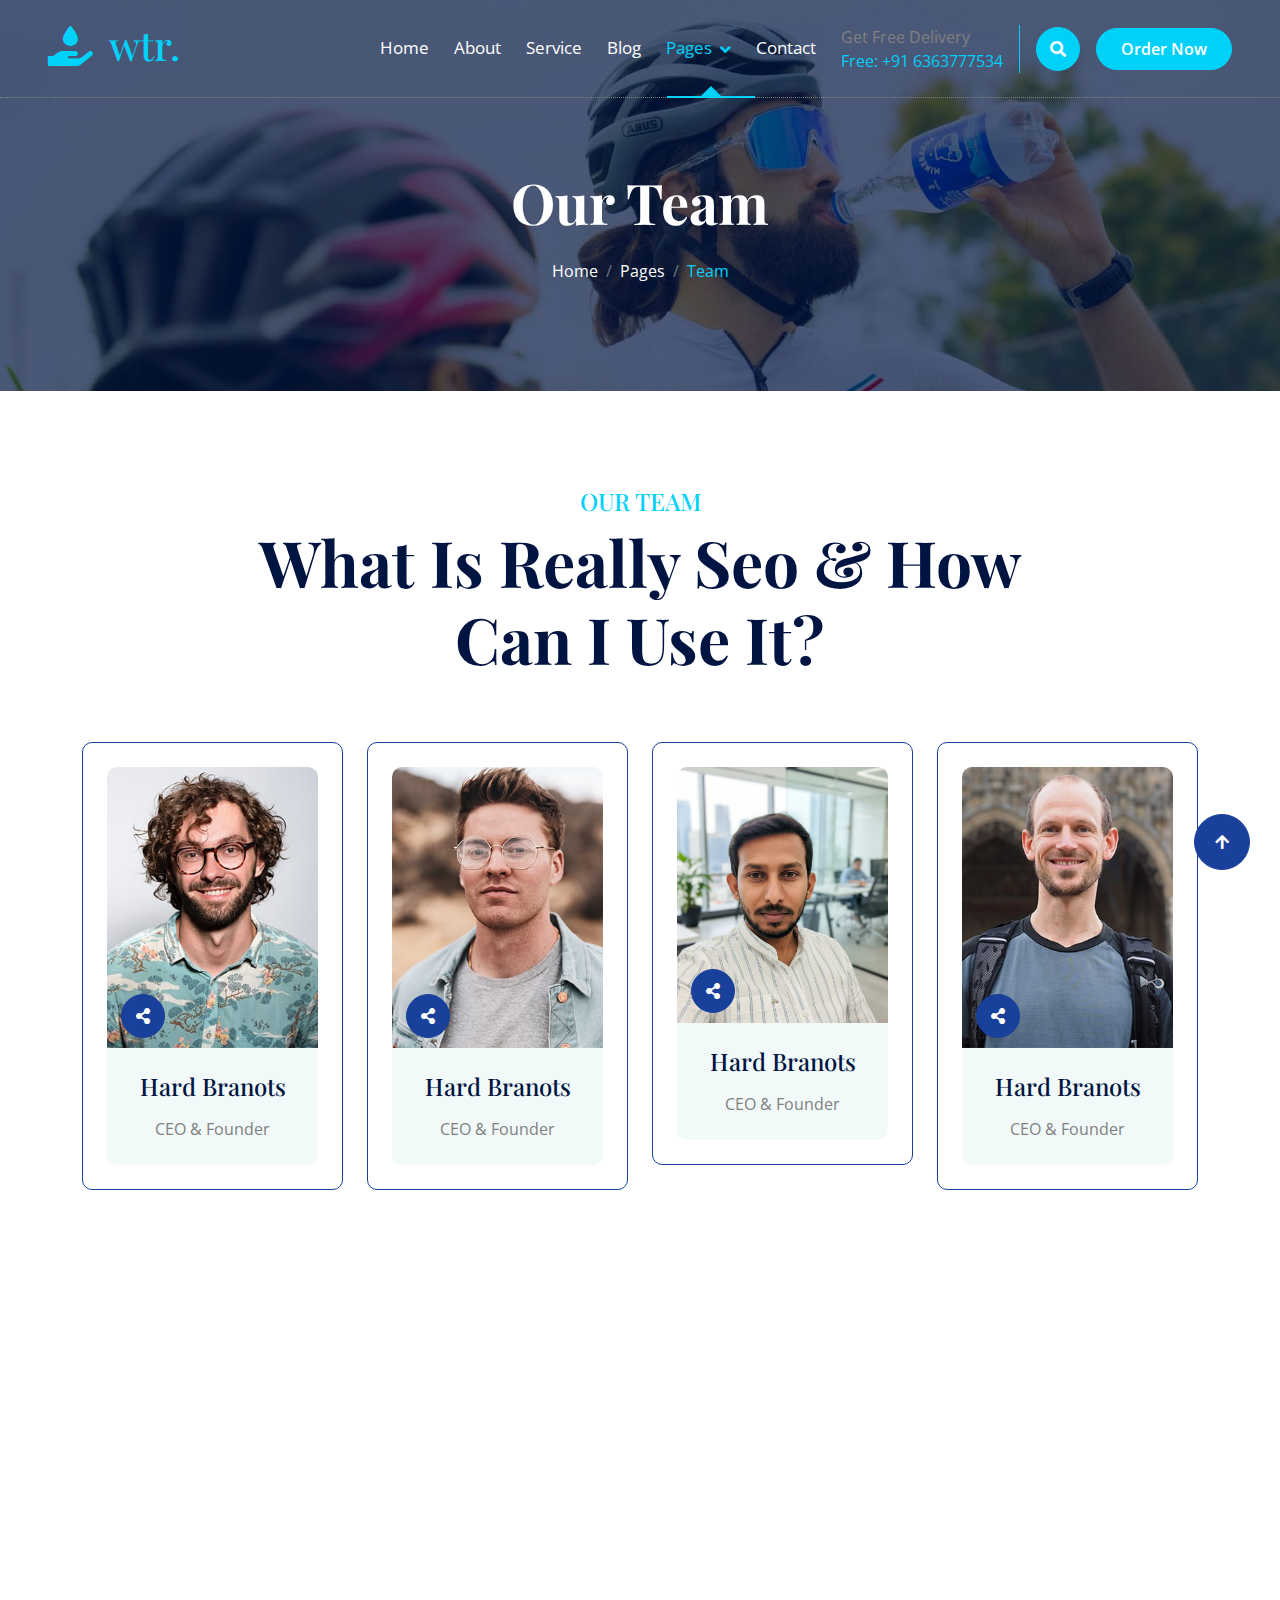
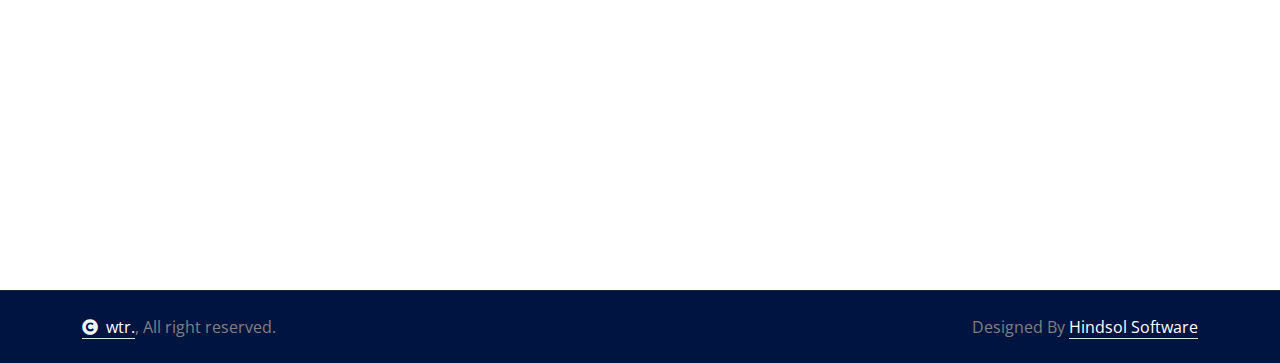
<file: team.html>
<!DOCTYPE html>
<html lang="en">

    <head>
        <meta charset="utf-8">
        <title>wtr. - Drinking Water </title>
        <meta content="width=device-width, initial-scale=1.0" name="viewport">
        <meta content="" name="keywords">
        <meta content="" name="description">

        <!-- Google Web Fonts -->
        <link rel="preconnect" href="https://fonts.googleapis.com">
        <link rel="preconnect" href="https://fonts.gstatic.com" crossorigin>
        <link href="https://fonts.googleapis.com/css2?family=Open+Sans:ital,wdth,wght@0,75..100,300..800;1,75..100,300..800&family=Playfair+Display:ital,wght@0,400..900;1,400..900&display=swap" rel="stylesheet"> 

        <!-- Icon Font Stylesheet -->
        <link rel="stylesheet" href="https://use.fontawesome.com/releases/v5.15.4/css/all.css"/>
        <link href="https://cdn.jsdelivr.net/npm/bootstrap-icons@1.4.1/font/bootstrap-icons.css" rel="stylesheet">

        <!-- Libraries Stylesheet -->
        <link href="lib/animate/animate.min.css" rel="stylesheet">
        <link href="lib/owlcarousel/assets/owl.carousel.min.css" rel="stylesheet">


        <!-- Customized Bootstrap Stylesheet -->
        <link href="css/bootstrap.min.css" rel="stylesheet">

        <!-- Template Stylesheet -->
        <link href="css/style.css" rel="stylesheet">
    </head>

    <body>

        <!-- Spinner Start -->
        <div id="spinner" class="show bg-white position-fixed translate-middle w-100 vh-100 top-50 start-50 d-flex align-items-center justify-content-center">
            <div class="spinner-border text-primary" style="width: 3rem; height: 3rem;" role="status">
                <span class="sr-only">Loading...</span>
            </div>
        </div>
        <!-- Spinner End -->

        <!-- Navbar & Hero Start -->
        <div class="container-fluid position-relative p-0">
            <nav class="navbar navbar-expand-lg navbar-light px-4 px-lg-5 py-3 py-lg-0">
                <a href="" class="navbar-brand p-0">
                    <h1 class="text-primary"><i class="fas fa-hand-holding-water me-3"></i>wtr.</h1>
                    <!-- <img src="img/logo.png" alt="Logo"> -->
                </a>
                <button class="navbar-toggler" type="button" data-bs-toggle="collapse" data-bs-target="#navbarCollapse">
                    <span class="fa fa-bars"></span>
                </button>
                <div class="collapse navbar-collapse" id="navbarCollapse">
                    <div class="navbar-nav ms-auto py-0">
                        <a href="index.html" class="nav-item nav-link">Home</a>
                        <a href="about.html" class="nav-item nav-link">About</a>
                        <a href="service.html" class="nav-item nav-link">Service</a>
                        <a href="blog.html" class="nav-item nav-link">Blog</a>
                        <div class="nav-item dropdown active">
                            <a href="#" class="nav-link dropdown-toggle active" data-bs-toggle="dropdown">Pages</a>
                            <div class="dropdown-menu m-0">
                                <a href="feature.html" class="dropdown-item">Our Feature</a>
                                <a href="product.html" class="dropdown-item">Our Product</a>
                                <a href="team.html" class="dropdown-item active">Our Team</a>
                                <a href="testimonial.html" class="dropdown-item">Testimonial</a>
                                <a href="404.html" class="dropdown-item">404 Page</a>
                            </div>
                        </div>
                        <a href="contact.html" class="nav-item nav-link">Contact</a>
                    </div>
                    <div class="d-none d-xl-flex me-3">
                        <div class="d-flex flex-column pe-3 border-end border-primary">
                            <span class="text-body">Get Free Delivery</span>
                            <a href="tel:+91 6363777534"><span class="text-primary">Free: +91 6363777534</span></a>
                        </div>
                    </div>
                    <button class="btn btn-primary btn-md-square d-flex flex-shrink-0 mb-3 mb-lg-0 rounded-circle me-3" data-bs-toggle="modal" data-bs-target="#searchModal"><i class="fas fa-search"></i></button>
                    <a href="" class="btn btn-primary rounded-pill d-inline-flex flex-shrink-0 py-2 px-4">Order Now</a>
                </div>
            </nav>

            <!-- Header Start -->
            <div class="container-fluid bg-breadcrumb">
                <div class="container text-center py-5" style="max-width: 900px;">
                    <h4 class="text-white display-4 mb-4 wow fadeInDown" data-wow-delay="0.1s">Our Team</h4>
                    <ol class="breadcrumb d-flex justify-content-center mb-0 wow fadeInDown" data-wow-delay="0.3s">
                        <li class="breadcrumb-item"><a href="index.html">Home</a></li>
                        <li class="breadcrumb-item"><a href="#">Pages</a></li>
                        <li class="breadcrumb-item active text-primary">Team</li>
                    </ol>    
                </div>
            </div>
            <!-- Header End -->
        </div>
        <!-- Navbar & Hero End -->

        <!-- Modal Search Start -->
        <div class="modal fade" id="searchModal" tabindex="-1" aria-labelledby="exampleModalLabel" aria-hidden="true">
            <div class="modal-dialog modal-fullscreen">
                <div class="modal-content rounded-0">
                    <div class="modal-header">
                        <h4 class="modal-title mb-0" id="exampleModalLabel">Search by keyword</h4>
                        <button type="button" class="btn-close" data-bs-dismiss="modal" aria-label="Close"></button>
                    </div>
                    <div class="modal-body d-flex align-items-center">
                        <div class="input-group w-75 mx-auto d-flex">
                            <input type="search" class="form-control p-3" placeholder="keywords" aria-describedby="search-icon-1">
                            <span id="search-icon-1" class="input-group-text btn border p-3"><i class="fa fa-search text-white"></i></span>
                        </div>
                    </div>
                </div>
            </div>
        </div>
        <!-- Modal Search End -->

        <!-- Team Start -->
        <div class="container-fluid team py-5">
            <div class="container py-5">
                <div class="text-center mx-auto pb-5 wow fadeInUp" data-wow-delay="0.2s" style="max-width: 800px;">
                    <h4 class="text-uppercase text-primary">Our Team</h4>
                    <h1 class="display-3 text-capitalize mb-3">What is Really seo & How Can I Use It?</h1>
                </div>
                <div class="row g-4">
                    <div class="col-md-6 col-lg-6 col-xl-3 wow fadeInUp" data-wow-delay="0.2s">
                        <div class="team-item p-4">
                            <div class="team-inner rounded">
                                <div class="team-img">
                                    <img src="img/team-1.jpg" class="img-fluid rounded-top w-100" alt="Image">
                                    <div class="team-share">
                                        <a class="btn btn-secondary btn-md-square rounded-pill text-white mx-1" href=""><i class="fas fa-share-alt"></i></a>
                                    </div>
                                    <div class="team-icon rounded-pill py-2 px-2">
                                        <a class="btn btn-secondary btn-sm-square rounded-pill mx-1" href=""><i class="fab fa-facebook-f"></i></a>
                                        <a class="btn btn-secondary btn-sm-square rounded-pill me-1" href=""><i class="fab fa-twitter"></i></a>
                                        <a class="btn btn-secondary btn-sm-square rounded-pill me-1" href=""><i class="fab fa-linkedin-in"></i></a>
                                        <a class="btn btn-secondary btn-sm-square rounded-pill me-1" href=""><i class="fab fa-instagram"></i></a>
                                    </div>
                                </div>
                                <div class="bg-light rounded-bottom text-center py-4">
                                    <h4 class="mb-3">Hard Branots</h4>
                                    <p class="mb-0">CEO & Founder</p>
                                </div>
                            </div>
                        </div>
                    </div>
                    <div class="col-md-6 col-lg-6 col-xl-3 wow fadeInUp" data-wow-delay="0.4s">
                        <div class="team-item p-4">
                            <div class="team-inner rounded">
                                <div class="team-img">
                                    <img src="img/team-2.jpg" class="img-fluid rounded-top w-100" alt="Image">
                                    <div class="team-share">
                                        <a class="btn btn-secondary btn-md-square rounded-pill text-white mx-1" href=""><i class="fas fa-share-alt"></i></a>
                                    </div>
                                    <div class="team-icon rounded-pill py-2 px-2">
                                        <a class="btn btn-secondary btn-sm-square rounded-pill mx-1" href=""><i class="fab fa-facebook-f"></i></a>
                                        <a class="btn btn-secondary btn-sm-square rounded-pill me-1" href=""><i class="fab fa-twitter"></i></a>
                                        <a class="btn btn-secondary btn-sm-square rounded-pill me-1" href=""><i class="fab fa-linkedin-in"></i></a>
                                        <a class="btn btn-secondary btn-sm-square rounded-pill me-1" href=""><i class="fab fa-instagram"></i></a>
                                    </div>
                                </div>
                                <div class="bg-light rounded-bottom text-center py-4">
                                    <h4 class="mb-3">Hard Branots</h4>
                                    <p class="mb-0">CEO & Founder</p>
                                </div>
                            </div>
                        </div>
                    </div>
                    <div class="col-md-6 col-lg-6 col-xl-3 wow fadeInUp" data-wow-delay="0.6s">
                        <div class="team-item p-4">
                            <div class="team-inner rounded">
                                <div class="team-img">
                                    <img src="img/team-3.jpg" class="img-fluid rounded-top w-100" alt="Image">
                                    <div class="team-share">
                                        <a class="btn btn-secondary btn-md-square rounded-pill text-white mx-1" href=""><i class="fas fa-share-alt"></i></a>
                                    </div>
                                    <div class="team-icon rounded-pill py-2 px-2">
                                        <a class="btn btn-secondary btn-sm-square rounded-pill mx-1" href=""><i class="fab fa-facebook-f"></i></a>
                                        <a class="btn btn-secondary btn-sm-square rounded-pill me-1" href=""><i class="fab fa-twitter"></i></a>
                                        <a class="btn btn-secondary btn-sm-square rounded-pill me-1" href=""><i class="fab fa-linkedin-in"></i></a>
                                        <a class="btn btn-secondary btn-sm-square rounded-pill me-1" href=""><i class="fab fa-instagram"></i></a>
                                    </div>
                                </div>
                                <div class="bg-light rounded-bottom text-center py-4">
                                    <h4 class="mb-3">Hard Branots</h4>
                                    <p class="mb-0">CEO & Founder</p>
                                </div>
                            </div>
                        </div>
                    </div>
                    <div class="col-md-6 col-lg-6 col-xl-3 wow fadeInUp" data-wow-delay="0.8s">
                        <div class="team-item p-4">
                            <div class="team-inner rounded">
                                <div class="team-img">
                                    <img src="img/team-4.jpg" class="img-fluid rounded-top w-100" alt="Image">
                                    <div class="team-share">
                                        <a class="btn btn-secondary btn-md-square rounded-pill text-white mx-1" href=""><i class="fas fa-share-alt"></i></a>
                                    </div>
                                    <div class="team-icon rounded-pill py-2 px-2">
                                        <a class="btn btn-secondary btn-sm-square rounded-pill mx-1" href=""><i class="fab fa-facebook-f"></i></a>
                                        <a class="btn btn-secondary btn-sm-square rounded-pill me-1" href=""><i class="fab fa-twitter"></i></a>
                                        <a class="btn btn-secondary btn-sm-square rounded-pill me-1" href=""><i class="fab fa-linkedin-in"></i></a>
                                        <a class="btn btn-secondary btn-sm-square rounded-pill me-1" href=""><i class="fab fa-instagram"></i></a>
                                    </div>
                                </div>
                                <div class="bg-light rounded-bottom text-center py-4">
                                    <h4 class="mb-3">Hard Branots</h4>
                                    <p class="mb-0">CEO & Founder</p>
                                </div>
                            </div>
                        </div>
                    </div>
                </div>
            </div>
        </div>
        <!-- Team End -->

        <!-- Footer Start -->
        <div class="container-fluid footer py-5 wow fadeIn" data-wow-delay="0.2s">
            <div class="container py-5">
                <div class="row g-5 mb-5 align-items-center">
                    <div class="col-lg-7">
                        <div class="position-relative mx-auto">
                            <input class="form-control rounded-pill w-100 py-3 ps-4 pe-5" type="text" placeholder="Email address to Subscribe">
                            <button type="button" class="btn btn-secondary rounded-pill position-absolute top-0 end-0 py-2 px-4 mt-2 me-2">Subscribe</button>
                        </div>
                    </div>
                    <div class="col-lg-5">
                        <div class="d-flex align-items-center justify-content-center justify-content-lg-end">
                            <a class="btn btn-secondary btn-md-square rounded-circle me-3" href=""><i class="fab fa-facebook-f"></i></a>
                            <a class="btn btn-secondary btn-md-square rounded-circle me-3" href=""><i class="fab fa-twitter"></i></a>
                            <a class="btn btn-secondary btn-md-square rounded-circle me-3" href=""><i class="fab fa-instagram"></i></a>
                            <a class="btn btn-secondary btn-md-square rounded-circle me-0" href=""><i class="fab fa-linkedin-in"></i></a>
                        </div>
                    </div>
                </div>
                <div class="row g-5">
                    <div class="col-md-6 col-lg-6 col-xl-3">
                        <div class="footer-item d-flex flex-column">
                            <div class="footer-item">
                                <h3 class="text-white mb-4"><i class="fas fa-hand-holding-water text-primary me-3"></i>wtr.</h3>
                                <p class="mb-3">Dolor amet sit justo amet elitr clita ipsum elitr est.Lorem ipsum dolor sit amet, consectetur adipiscing elit consectetur adipiscing elit.</p>
                            </div>
                            <div class="position-relative">
                                <input class="form-control rounded-pill w-100 py-3 ps-4 pe-5" type="text" placeholder="Enter your email">
                                <button type="button" class="btn btn-secondary rounded-pill position-absolute top-0 end-0 py-2 mt-2 me-2">SignUp</button>
                            </div>
                        </div>
                    </div>
                    <div class="col-md-6 col-lg-6 col-xl-3">
                        <div class="footer-item d-flex flex-column">
                            <h4 class="text-white mb-4">About Us</h4>
                            <a href="#"><i class="fas fa-angle-right me-2"></i> Why Choose Us</a>
                            <a href="#"><i class="fas fa-angle-right me-2"></i> Free Water Bottles</a>
                            <a href="#"><i class="fas fa-angle-right me-2"></i> Water Dispensers</a>
                            <a href="#"><i class="fas fa-angle-right me-2"></i> Bottled Water Coolers</a>
                            <a href="#"><i class="fas fa-angle-right me-2"></i> Contact us</a>
                            <a href="#"><i class="fas fa-angle-right me-2"></i> Terms & Conditions</a>
                        </div>
                    </div>
                    <div class="col-md-6 col-lg-6 col-xl-3">
                        <div class="footer-item d-flex flex-column">
                            <h4 class="text-white mb-4">Business Hours</h4>
                            <div class="mb-3">
                                <h6 class="text-muted mb-0">Mon - Friday:</h6>
                                <p class="text-white mb-0">09.00 am to 07.00 pm</p>
                            </div>
                            <div class="mb-3">
                                <h6 class="text-muted mb-0">Saturday:</h6>
                                <p class="text-white mb-0">10.00 am to 05.00 pm</p>
                            </div>
                            <div class="mb-3">
                                <h6 class="text-muted mb-0">Vacation:</h6>
                                <p class="text-white mb-0">All Sunday is our vacation</p>
                            </div>
                        </div>
                    </div>
                    <div class="col-md-6 col-lg-6 col-xl-3">
                        <div class="footer-item d-flex flex-column">
                            <h4 class="text-white mb-4">Contact Info</h4>
                            <a href="#"><i class="fa fa-map-marker-alt me-2"></i> 123 Street, New York, USA</a>
                            <a href="mailto:info@hindsol.com"><i class="fas fa-envelope me-2"></i> info@hindsol.com</a>
                            <a href="mailto:info@hindsol.com"><i class="fas fa-envelope me-2"></i> info@hindsol.com</a>
                            <a href="tel:+91 6363777534"><i class="fas fa-phone me-2"></i> +91 6363777534</a>
                            <a href="tel:+91 6363777534" class="mb-3"><i class="fas fa-print me-2"></i> +91 6363777534</a>
                        </div>
                    </div>
                </div>
            </div>
        </div>
        <!-- Footer End -->

        
        <!-- Copyright Start -->
        <div class="container-fluid copyright py-4">
            <div class="container">
                <div class="row g-4 align-items-center">
                    <div class="col-md-6 text-center text-md-start mb-md-0">
                        <span class="text-body"><a href="#" class="border-bottom text-white"><i class="fas fa-copyright text-light me-2"></i>wtr.</a>, All right reserved.</span>
                    </div>
                    <div class="col-md-6 text-center text-md-end text-body">
                        Designed By <a class="border-bottom text-white" href="https://hindsol.com">Hindsol Software</a>
                    </div>
                </div>
            </div>
        </div>
        <!-- Copyright End -->


        <!-- Back to Top -->
        <a href="#" class="btn btn-secondary btn-lg-square rounded-circle back-to-top"><i class="fa fa-arrow-up"></i></a>   

        
    <!-- JavaScript Libraries -->
    <script src="https://ajax.googleapis.com/ajax/libs/jquery/3.6.4/jquery.min.js"></script>
    <script src="https://cdn.jsdelivr.net/npm/bootstrap@5.0.0/dist/js/bootstrap.bundle.min.js"></script>
    <script src="lib/wow/wow.min.js"></script>
    <script src="lib/easing/easing.min.js"></script>
    <script src="lib/waypoints/waypoints.min.js"></script>
    <script src="lib/counterup/counterup.min.js"></script>
    <script src="lib/owlcarousel/owl.carousel.min.js"></script>
    

    <!-- Template Javascript -->
    <script src="js/main.js"></script>
    </body>

</html>
</file>
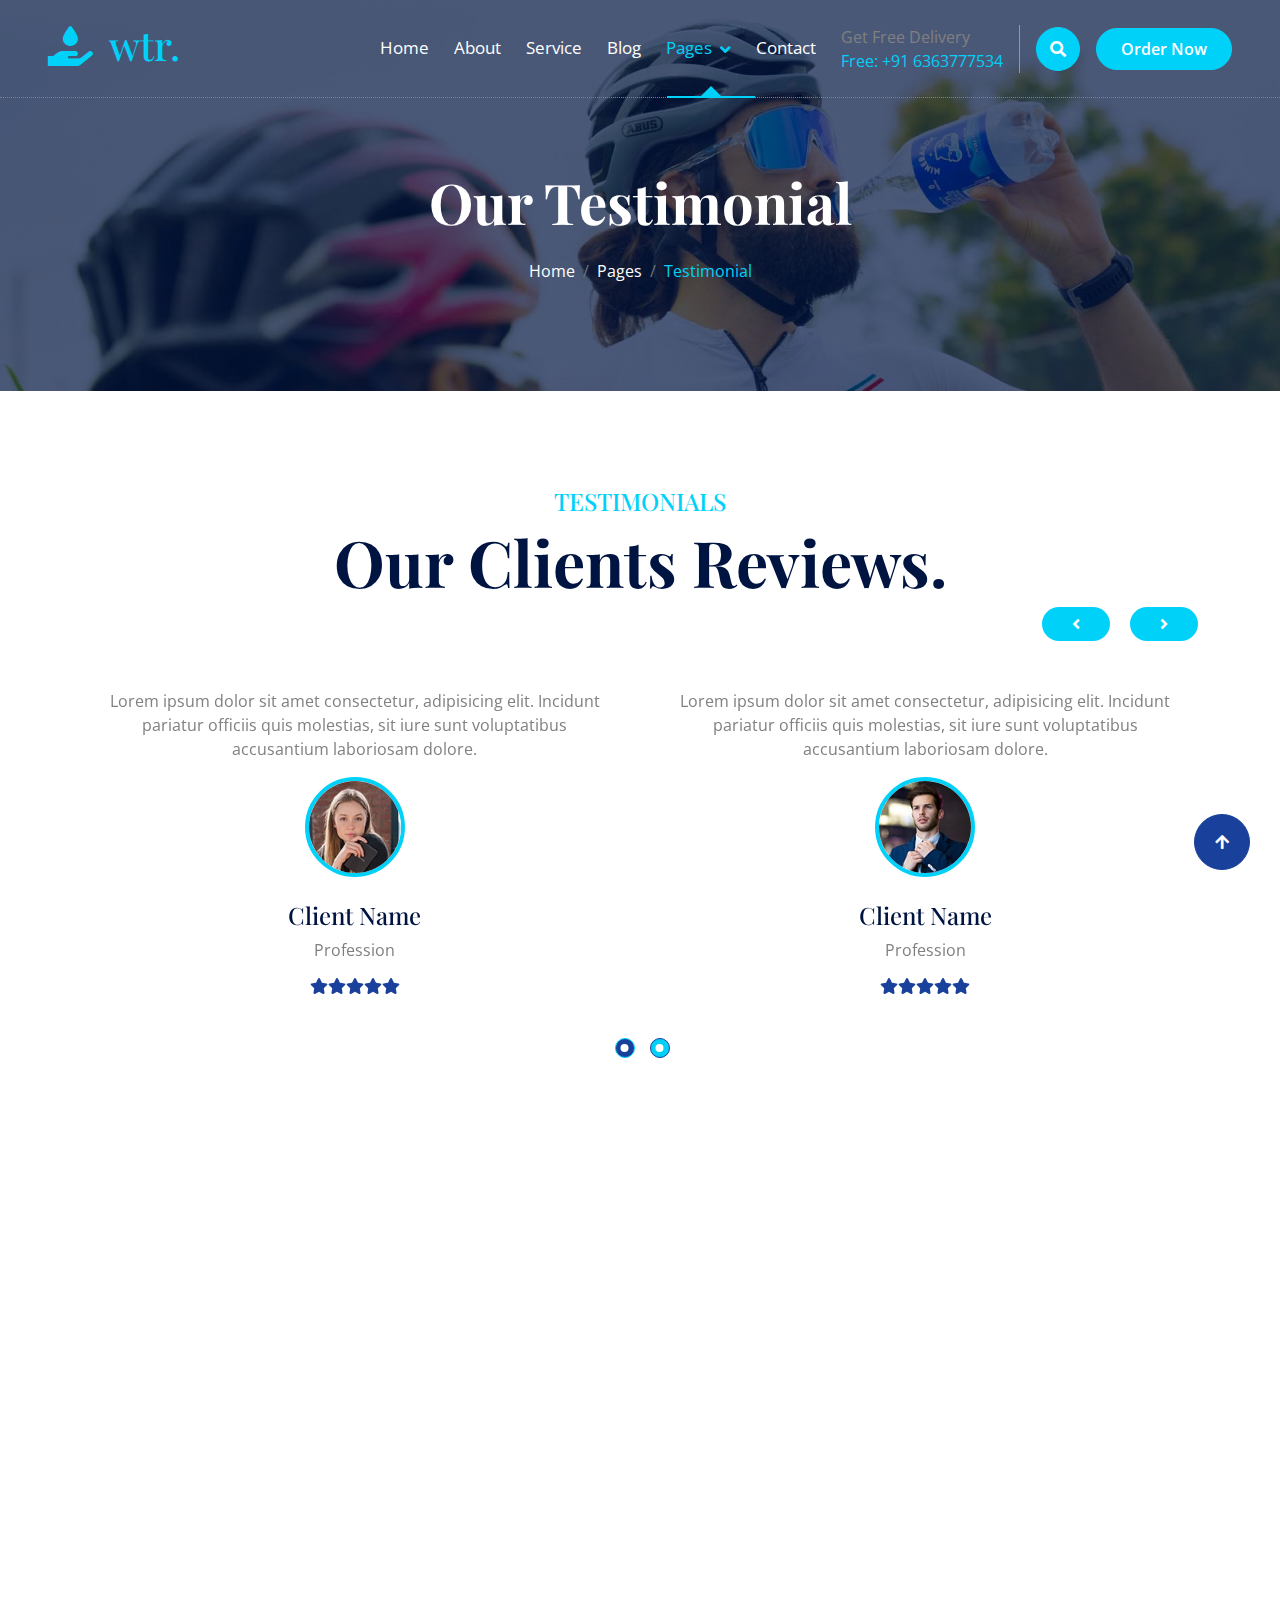
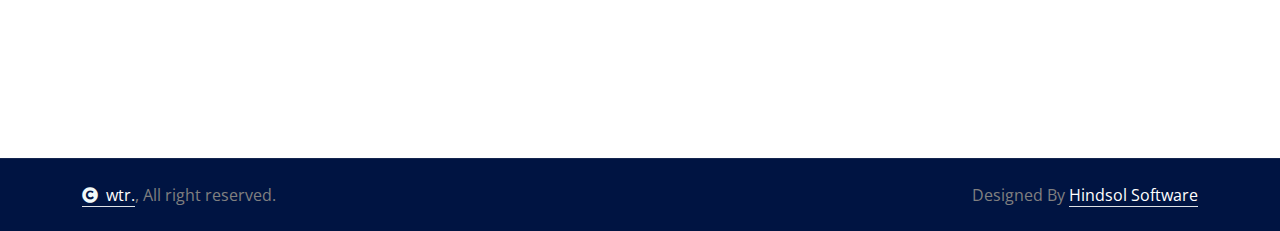
<file: testimonial.html>
<!DOCTYPE html>
<html lang="en">

    <head>
        <meta charset="utf-8">
        <title>wtr. - Drinking Water </title>
        <meta content="width=device-width, initial-scale=1.0" name="viewport">
        <meta content="" name="keywords">
        <meta content="" name="description">

        <!-- Google Web Fonts -->
        <link rel="preconnect" href="https://fonts.googleapis.com">
        <link rel="preconnect" href="https://fonts.gstatic.com" crossorigin>
        <link href="https://fonts.googleapis.com/css2?family=Open+Sans:ital,wdth,wght@0,75..100,300..800;1,75..100,300..800&family=Playfair+Display:ital,wght@0,400..900;1,400..900&display=swap" rel="stylesheet"> 

        <!-- Icon Font Stylesheet -->
        <link rel="stylesheet" href="https://use.fontawesome.com/releases/v5.15.4/css/all.css"/>
        <link href="https://cdn.jsdelivr.net/npm/bootstrap-icons@1.4.1/font/bootstrap-icons.css" rel="stylesheet">

        <!-- Libraries Stylesheet -->
        <link href="lib/animate/animate.min.css" rel="stylesheet">
        <link href="lib/owlcarousel/assets/owl.carousel.min.css" rel="stylesheet">


        <!-- Customized Bootstrap Stylesheet -->
        <link href="css/bootstrap.min.css" rel="stylesheet">

        <!-- Template Stylesheet -->
        <link href="css/style.css" rel="stylesheet">
    </head>

    <body>

        <!-- Spinner Start -->
        <div id="spinner" class="show bg-white position-fixed translate-middle w-100 vh-100 top-50 start-50 d-flex align-items-center justify-content-center">
            <div class="spinner-border text-primary" style="width: 3rem; height: 3rem;" role="status">
                <span class="sr-only">Loading...</span>
            </div>
        </div>
        <!-- Spinner End -->

        <!-- Navbar & Hero Start -->
        <div class="container-fluid position-relative p-0">
            <nav class="navbar navbar-expand-lg navbar-light px-4 px-lg-5 py-3 py-lg-0">
                <a href="" class="navbar-brand p-0">
                    <h1 class="text-primary"><i class="fas fa-hand-holding-water me-3"></i>wtr.</h1>
                    <!-- <img src="img/logo.png" alt="Logo"> -->
                </a>
                <button class="navbar-toggler" type="button" data-bs-toggle="collapse" data-bs-target="#navbarCollapse">
                    <span class="fa fa-bars"></span>
                </button>
                <div class="collapse navbar-collapse" id="navbarCollapse">
                    <div class="navbar-nav ms-auto py-0">
                        <a href="index.html" class="nav-item nav-link">Home</a>
                        <a href="about.html" class="nav-item nav-link">About</a>
                        <a href="service.html" class="nav-item nav-link">Service</a>
                        <a href="blog.html" class="nav-item nav-link">Blog</a>
                        <div class="nav-item dropdown active">
                            <a href="#" class="nav-link dropdown-toggle active" data-bs-toggle="dropdown">Pages</a>
                            <div class="dropdown-menu m-0">
                                <a href="feature.html" class="dropdown-item">Our Feature</a>
                                <a href="product.html" class="dropdown-item">Our Product</a>
                                <a href="team.html" class="dropdown-item">Our Team</a>
                                <a href="testimonial.html" class="dropdown-item active">Testimonial</a>
                                <a href="404.html" class="dropdown-item">404 Page</a>
                            </div>
                        </div>
                        <a href="contact.html" class="nav-item nav-link">Contact</a>
                    </div>
                    <div class="d-none d-xl-flex me-3">
                        <div class="d-flex flex-column pe-3 border-end border-primary">
                            <span class="text-body">Get Free Delivery</span>
                            <a href="tel:+91 6363777534"><span class="text-primary">Free: +91 6363777534</span></a>
                        </div>
                    </div>
                    <button class="btn btn-primary btn-md-square d-flex flex-shrink-0 mb-3 mb-lg-0 rounded-circle me-3" data-bs-toggle="modal" data-bs-target="#searchModal"><i class="fas fa-search"></i></button>
                    <a href="" class="btn btn-primary rounded-pill d-inline-flex flex-shrink-0 py-2 px-4">Order Now</a>
                </div>
            </nav>

            <!-- Header Start -->
            <div class="container-fluid bg-breadcrumb">
                <div class="container text-center py-5" style="max-width: 900px;">
                    <h4 class="text-white display-4 mb-4 wow fadeInDown" data-wow-delay="0.1s">Our Testimonial</h4>
                    <ol class="breadcrumb d-flex justify-content-center mb-0 wow fadeInDown" data-wow-delay="0.3s">
                        <li class="breadcrumb-item"><a href="index.html">Home</a></li>
                        <li class="breadcrumb-item"><a href="#">Pages</a></li>
                        <li class="breadcrumb-item active text-primary">Testimonial</li>
                    </ol>    
                </div>
            </div>
            <!-- Header End -->
        </div>
        <!-- Navbar & Hero End -->

        <!-- Modal Search Start -->
        <div class="modal fade" id="searchModal" tabindex="-1" aria-labelledby="exampleModalLabel" aria-hidden="true">
            <div class="modal-dialog modal-fullscreen">
                <div class="modal-content rounded-0">
                    <div class="modal-header">
                        <h4 class="modal-title mb-0" id="exampleModalLabel">Search by keyword</h4>
                        <button type="button" class="btn-close" data-bs-dismiss="modal" aria-label="Close"></button>
                    </div>
                    <div class="modal-body d-flex align-items-center">
                        <div class="input-group w-75 mx-auto d-flex">
                            <input type="search" class="form-control p-3" placeholder="keywords" aria-describedby="search-icon-1">
                            <span id="search-icon-1" class="input-group-text btn border p-3"><i class="fa fa-search text-white"></i></span>
                        </div>
                    </div>
                </div>
            </div>
        </div>
        <!-- Modal Search End -->

        <!-- Testimonial Start -->
        <div class="container-fluid testimonial py-5">
            <div class="container py-5">
                <div class="text-center mx-auto pb-5 wow fadeInUp" data-wow-delay="0.2s" style="max-width: 800px;">
                    <h4 class="text-uppercase text-primary">Testimonials</h4>
                    <h1 class="display-3 text-capitalize mb-3">Our clients reviews.</h1>
                </div>
                <div class="owl-carousel testimonial-carousel wow fadeInUp" data-wow-delay="0.3s">
                    <div class="testimonial-item text-center p-4">
                        <p>Lorem ipsum dolor sit amet consectetur, adipisicing elit. Incidunt pariatur officiis quis molestias, sit iure sunt voluptatibus accusantium laboriosam dolore.
                        </p>
                        <div class="d-flex justify-content-center mb-4">
                            <img src="img/testimonial-1.jpg" class="img-fluid border border-4 border-primary" style="width: 100px; height: 100px; border-radius: 50px;" alt="">
                        </div>
                        <div class="d-block">
                            <h4 class="text-dark">Client Name</h4>
                            <p class="m-0 pb-3">Profession</p>
                            <div class="d-flex justify-content-center text-secondary">
                                <i class="fas fa-star"></i>
                                <i class="fas fa-star"></i>
                                <i class="fas fa-star"></i>
                                <i class="fas fa-star"></i>
                                <i class="fas fa-star"></i>
                            </div>
                        </div>
                    </div>
                    <div class="testimonial-item text-center p-4">
                        <p>Lorem ipsum dolor sit amet consectetur, adipisicing elit. Incidunt pariatur officiis quis molestias, sit iure sunt voluptatibus accusantium laboriosam dolore.
                        </p>
                        <div class="d-flex justify-content-center mb-4">
                            <img src="img/testimonial-2.jpg" class="img-fluid border border-4 border-primary" style="width: 100px; height: 100px; border-radius: 50px;" alt="">
                        </div>
                        <div class="d-block">
                            <h4 class="text-dark">Client Name</h4>
                            <p class="m-0 pb-3">Profession</p>
                            <div class="d-flex justify-content-center text-secondary">
                                <i class="fas fa-star"></i>
                                <i class="fas fa-star"></i>
                                <i class="fas fa-star"></i>
                                <i class="fas fa-star"></i>
                                <i class="fas fa-star"></i>
                            </div>
                        </div>
                    </div>
                    <div class="testimonial-item text-center p-4">
                        <p>Lorem ipsum dolor sit amet consectetur, adipisicing elit. Incidunt pariatur officiis quis molestias, sit iure sunt voluptatibus accusantium laboriosam dolore.
                        </p>
                        <div class="d-flex justify-content-center mb-4">
                            <img src="img/testimonial-3.jpg" class="img-fluid border border-4 border-primary" style="width: 100px; height: 100px; border-radius: 50px;" alt="">
                        </div>
                        <div class="d-block">
                            <h4 class="text-dark">Client Name</h4>
                            <p class="m-0 pb-3">Profession</p>
                            <div class="d-flex justify-content-center text-secondary">
                                <i class="fas fa-star"></i>
                                <i class="fas fa-star"></i>
                                <i class="fas fa-star"></i>
                                <i class="fas fa-star"></i>
                                <i class="fas fa-star"></i>
                            </div>
                        </div>
                    </div>
                    <div class="testimonial-item text-center p-4">
                        <p>Lorem ipsum dolor sit amet consectetur, adipisicing elit. Incidunt pariatur officiis quis molestias, sit iure sunt voluptatibus accusantium laboriosam dolore.
                        </p>
                        <div class="d-flex justify-content-center mb-4">
                            <img src="img/testimonial-3.jpg" class="img-fluid border border-4 border-primary" style="width: 100px; height: 100px; border-radius: 50px;" alt="">
                        </div>
                        <div class="d-block">
                            <h4 class="text-dark">Client Name</h4>
                            <p class="m-0 pb-3">Profession</p>
                            <div class="d-flex justify-content-center text-secondary">
                                <i class="fas fa-star"></i>
                                <i class="fas fa-star"></i>
                                <i class="fas fa-star"></i>
                                <i class="fas fa-star"></i>
                                <i class="fas fa-star"></i>
                            </div>
                        </div>
                    </div>
                </div>
            </div>
        </div>
        <!-- Testimonial End -->

        <!-- Footer Start -->
        <div class="container-fluid footer py-5 wow fadeIn" data-wow-delay="0.2s">
            <div class="container py-5">
                <div class="row g-5 mb-5 align-items-center">
                    <div class="col-lg-7">
                        <div class="position-relative mx-auto">
                            <input class="form-control rounded-pill w-100 py-3 ps-4 pe-5" type="text" placeholder="Email address to Subscribe">
                            <button type="button" class="btn btn-secondary rounded-pill position-absolute top-0 end-0 py-2 px-4 mt-2 me-2">Subscribe</button>
                        </div>
                    </div>
                    <div class="col-lg-5">
                        <div class="d-flex align-items-center justify-content-center justify-content-lg-end">
                            <a class="btn btn-secondary btn-md-square rounded-circle me-3" href=""><i class="fab fa-facebook-f"></i></a>
                            <a class="btn btn-secondary btn-md-square rounded-circle me-3" href=""><i class="fab fa-twitter"></i></a>
                            <a class="btn btn-secondary btn-md-square rounded-circle me-3" href=""><i class="fab fa-instagram"></i></a>
                            <a class="btn btn-secondary btn-md-square rounded-circle me-0" href=""><i class="fab fa-linkedin-in"></i></a>
                        </div>
                    </div>
                </div>
                <div class="row g-5">
                    <div class="col-md-6 col-lg-6 col-xl-3">
                        <div class="footer-item d-flex flex-column">
                            <div class="footer-item">
                                <h3 class="text-white mb-4"><i class="fas fa-hand-holding-water text-primary me-3"></i>wtr.</h3>
                                <p class="mb-3">Dolor amet sit justo amet elitr clita ipsum elitr est.Lorem ipsum dolor sit amet, consectetur adipiscing elit consectetur adipiscing elit.</p>
                            </div>
                            <div class="position-relative">
                                <input class="form-control rounded-pill w-100 py-3 ps-4 pe-5" type="text" placeholder="Enter your email">
                                <button type="button" class="btn btn-secondary rounded-pill position-absolute top-0 end-0 py-2 mt-2 me-2">SignUp</button>
                            </div>
                        </div>
                    </div>
                    <div class="col-md-6 col-lg-6 col-xl-3">
                        <div class="footer-item d-flex flex-column">
                            <h4 class="text-white mb-4">About Us</h4>
                            <a href="#"><i class="fas fa-angle-right me-2"></i> Why Choose Us</a>
                            <a href="#"><i class="fas fa-angle-right me-2"></i> Free Water Bottles</a>
                            <a href="#"><i class="fas fa-angle-right me-2"></i> Water Dispensers</a>
                            <a href="#"><i class="fas fa-angle-right me-2"></i> Bottled Water Coolers</a>
                            <a href="#"><i class="fas fa-angle-right me-2"></i> Contact us</a>
                            <a href="#"><i class="fas fa-angle-right me-2"></i> Terms & Conditions</a>
                        </div>
                    </div>
                    <div class="col-md-6 col-lg-6 col-xl-3">
                        <div class="footer-item d-flex flex-column">
                            <h4 class="text-white mb-4">Business Hours</h4>
                            <div class="mb-3">
                                <h6 class="text-muted mb-0">Mon - Friday:</h6>
                                <p class="text-white mb-0">09.00 am to 07.00 pm</p>
                            </div>
                            <div class="mb-3">
                                <h6 class="text-muted mb-0">Saturday:</h6>
                                <p class="text-white mb-0">10.00 am to 05.00 pm</p>
                            </div>
                            <div class="mb-3">
                                <h6 class="text-muted mb-0">Vacation:</h6>
                                <p class="text-white mb-0">All Sunday is our vacation</p>
                            </div>
                        </div>
                    </div>
                    <div class="col-md-6 col-lg-6 col-xl-3">
                        <div class="footer-item d-flex flex-column">
                            <h4 class="text-white mb-4">Contact Info</h4>
                            <a href="#"><i class="fa fa-map-marker-alt me-2"></i> 123 Street, New York, USA</a>
                            <a href="mailto:info@hindsol.com"><i class="fas fa-envelope me-2"></i> info@hindsol.com</a>
                            <a href="mailto:info@hindsol.com"><i class="fas fa-envelope me-2"></i> info@hindsol.com</a>
                            <a href="tel:+91 6363777534"><i class="fas fa-phone me-2"></i> +91 6363777534</a>
                            <a href="tel:+91 6363777534" class="mb-3"><i class="fas fa-print me-2"></i> +91 6363777534</a>
                        </div>
                    </div>
                </div>
            </div>
        </div>
        <!-- Footer End -->

        
        <!-- Copyright Start -->
        <div class="container-fluid copyright py-4">
            <div class="container">
                <div class="row g-4 align-items-center">
                    <div class="col-md-6 text-center text-md-start mb-md-0">
                        <span class="text-body"><a href="#" class="border-bottom text-white"><i class="fas fa-copyright text-light me-2"></i>wtr.</a>, All right reserved.</span>
                    </div>
                    <div class="col-md-6 text-center text-md-end text-body">
                        Designed By <a class="border-bottom text-white" href="https://hindsol.com">Hindsol Software</a>
                    </div>
                </div>
            </div>
        </div>
        <!-- Copyright End -->


        <!-- Back to Top -->
        <a href="#" class="btn btn-secondary btn-lg-square rounded-circle back-to-top"><i class="fa fa-arrow-up"></i></a>   

        
    <!-- JavaScript Libraries -->
    <script src="https://ajax.googleapis.com/ajax/libs/jquery/3.6.4/jquery.min.js"></script>
    <script src="https://cdn.jsdelivr.net/npm/bootstrap@5.0.0/dist/js/bootstrap.bundle.min.js"></script>
    <script src="lib/wow/wow.min.js"></script>
    <script src="lib/easing/easing.min.js"></script>
    <script src="lib/waypoints/waypoints.min.js"></script>
    <script src="lib/counterup/counterup.min.js"></script>
    <script src="lib/owlcarousel/owl.carousel.min.js"></script>
    

    <!-- Template Javascript -->
    <script src="js/main.js"></script>
    </body>

</html>
</file>
<file: css/style.css>
/*** Spinner Start ***/
/*** Spinner ***/
#spinner {
    opacity: 0;
    visibility: hidden;
    transition: opacity .5s ease-out, visibility 0s linear .5s;
    z-index: 99999;
}

#spinner.show {
    transition: opacity .5s ease-out, visibility 0s linear 0s;
    visibility: visible;
    opacity: 1;
}
/*** Spinner End ***/

.back-to-top {
    position: fixed;
    right: 30px;
    bottom: 30px;
    transition: 0.5s;
    z-index: 99;
}

/*** Button Start ***/
.btn {
    font-weight: 600;
    transition: .5s;
}

.btn-square {
    width: 32px;
    height: 32px;
}

.btn-sm-square {
    width: 34px;
    height: 34px;
}

.btn-md-square {
    width: 44px;
    height: 44px;
}

.btn-lg-square {
    width: 56px;
    height: 56px;
}

.btn-xl-square {
    width: 66px;
    height: 66px;
}

.btn-square,
.btn-sm-square,
.btn-md-square,
.btn-lg-square,
.btn-xl-square {
    padding: 0;
    display: flex;
    align-items: center;
    justify-content: center;
    font-weight: normal;
}

.btn.btn-primary {
    color: var(--bs-white);
}

.btn.btn-primary:hover {
    background: var(--bs-secondary);
    border: 1px solid var(--bs-secondary);
}

.btn.btn-secondary {
    color: var(--bs-white);
   
}

.btn.btn-secondary:hover {
    background: var(--bs-primary);
    border: 1px solid var(--bs-primary);
}
/*** Topbar Start ***/

/*** Navbar ***/
.navbar-light .navbar-nav .nav-link {
    position: relative;
    margin-right: 25px;
    padding: 35px 0;
    color: var(--bs-white);
    font-size: 17px;
    font-weight: 400;
    outline: none;
    transition: .5s;
}

.sticky-top.navbar-light .navbar-nav .nav-link {
    padding: 20px 0;
    color: var(--bs-dark);
}

.navbar-light .navbar-nav .nav-link:hover,
.navbar-light .navbar-nav .nav-link.active {
    color: var(--bs-primary);
}

.navbar-light .navbar-brand img {
    max-height: 60px;
    transition: .5s;
}

.sticky-top.navbar-light .navbar-brand img {
    max-height: 45px;
}

.navbar .dropdown-toggle::after {
    border: none;
    content: "\f107";
    font-family: "Font Awesome 5 Free";
    font-weight: 600;
    vertical-align: middle;
    margin-left: 8px;
}

.dropdown .dropdown-menu a:hover {
    background: var(--bs-primary);
    color: var(--bs-white);
}

.navbar .nav-item:hover .dropdown-menu {
    transform: rotateX(0deg);
    visibility: visible;
    background: var(--bs-light);
    transition: .5s;
    opacity: 1;
}

@media (max-width: 991.98px) {
    .sticky-top.navbar-light {
        position: relative;
        background: var(--bs-white);
    }

    .navbar.navbar-expand-lg .navbar-toggler {
        padding: 10px 20px;
        border: 1px solid var(--bs-primary);
        color: var(--bs-primary);
    }

    .navbar-light .navbar-collapse {
        margin-top: 15px;
        border-top: 1px solid rgba(0, 0, 0, .08);
    }

    .navbar-light .navbar-nav .nav-link,
    .sticky-top.navbar-light .navbar-nav .nav-link {
        padding: 10px 0;
        margin-left: 0;
        color: var(--bs-dark);
    }

    .navbar-light .navbar-brand img {
        max-height: 45px;
    }
}

@media (min-width: 992px) {
    .navbar .nav-item .dropdown-menu {
        display: block;
        visibility: hidden;
        top: 100%;
        transform: rotateX(-75deg);
        transform-origin: 0% 0%;
        border: 0;
        border-radius: 10px;
        transition: .5s;
        opacity: 0;
    }

    .navbar-light {
        position: absolute;
        width: 100%;
        top: 0;
        left: 0;
        border-top: 0;
        border-right: 0;
        border-bottom: 1px solid;
        border-left: 0;
        border-style: dotted;
        z-index: 999;
    }
    
    .sticky-top.navbar-light {
        position: fixed;
        background: var(--bs-light);
        border: none;
    }

    .navbar-light .navbar-nav .nav-item::before {
        position: absolute;
        content: "";
        width: 0;
        height: 2px;
        bottom: -1px;
        left: 50%;
        background: var(--bs-primary);
        transition: .5s;
    }

    .sticky-top.navbar-light .navbar-nav .nav-item::before {
        bottom: 0;
    }

    .navbar-light .navbar-nav .nav-item::after {
        content: "";
        position: absolute;
        bottom: 1px;
        left: 50%;
        transform: translateX(-50%);
        border: 10px solid;
        border-color: transparent transparent var(--bs-primary) transparent;
        opacity: 0;
        transition: 0.5s;
    }

    .navbar-light .navbar-nav .nav-item:hover::after,
    .navbar-light .navbar-nav .nav-item.active::after {
        bottom: 1px;
        opacity: 1;
    }

    .navbar-light .navbar-nav .nav-item:hover::before,
    .navbar-light .navbar-nav .nav-item.active::before {
        width: calc(100% - 2px);
        left: 1px;
    }

    .navbar-light .navbar-nav .nav-link.nav-contact::before {
        display: none;
    }
}
/*** Carousel Hero Header Start ***/
.carousel-header {
    position: relative;
    overflow: hidden;
}

.carousel-indicators {
    display: none;
}

.carousel .carousel-control-prev,
.carousel .carousel-control-next {
    width: 0;
}

.carousel .carousel-control-prev .carousel-control-prev-icon,
.carousel .carousel-control-next .carousel-control-next-icon {
    position: absolute;
    top: 50%;
    transform: translateY(-50%);
    padding: 25px 25px;
    display: flex;
    align-items: center;
    justify-content: center;
    background: var(--bs-primary);
    transition: 0.5s;
}

.carousel .carousel-control-prev .carousel-control-prev-icon {
    left: 0;
    border-left: 0;
    border-top-left-radius: 0;
    border-top-right-radius: 50px;
    border-bottom-left-radius: 0;
    border-bottom-right-radius: 50px;

}

.carousel .carousel-control-next .carousel-control-next-icon {
    right: 0;
    border-right: 0;
    border-top-left-radius: 50px;
    border-top-right-radius: 0;
    border-bottom-left-radius: 50px;
    border-bottom-right-radius: 0;
}

.carousel .carousel-control-prev .carousel-control-prev-icon:hover,
.carousel .carousel-control-next .carousel-control-next-icon:hover {
    background: var(--bs-secondary);
}

.carousel .carousel-inner .carousel-item {
    position: relative;
}

.carousel .carousel-inner .carousel-item .carousel-caption-1  {
    position: absolute;
    width: 100%;
    height: 100%;
    top: 0;
    left: 0;
    padding-top: 100px;
    display: flex;
    align-items: center;
    justify-content: end;
    background: linear-gradient(rgba(0, 0, 0, .5), rgba(0, 0, 0, 0.5));
    background-size: cover;
}

.carousel-caption-1-content {
    text-align: end;
    padding-right: 100px;
}

.carousel-caption-1-content .carousel-caption-1-content-btn {
    display: flex;
    justify-content: end;
}

.carousel .carousel-inner .carousel-item .carousel-caption-2  {
    position: absolute;
    width: 100%;
    height: 100%;
    top: 0;
    left: 0;
    padding-top: 100px;
    display: flex;
    align-items: center;
    text-align: center;
    background: linear-gradient(rgba(0, 0, 0, .5), rgba(0, 0, 0, 0.5));
    background-size: cover;
}

.carousel-caption-2-content {
    text-align: start;
    padding-left: 100px;
}

.carousel-caption-2-content .carousel-caption-2-content-btn {
    display: flex;
    justify-content: start;
}


@media (max-width: 992px) {
    .carousel .carousel-inner .carousel-item {
        height: 700px;
        margin-top: -100px;
    }

    .carousel .carousel-inner .carousel-item img {
        height: 700px;
        object-fit: cover;
    }


    .carousel .carousel-inner .carousel-item .carousel-caption-1 {
        max-width: 100% !important;
        justify-content: center;
    }

    .carousel-caption-1-content {
        padding: 0 20px !important;
        text-align: center !important;
    }

    .carousel-caption-1-content .carousel-caption-1-content-btn {
        justify-content: center;
    }


    .carousel .carousel-inner .carousel-item .carousel-caption-2 {
        max-width: 100% !important;
        justify-content: center;
    }

    .carousel-caption-2-content {
        padding: 0 20px !important;
        text-align: center !important;
    }

    .carousel-caption-2-content .carousel-caption-2-content-btn {
        justify-content: center;
    }



    .carousel .carousel-control-prev .carousel-control-prev-icon,
    .carousel .carousel-control-next .carousel-control-next-icon {
        display: none;
    }
}

.modal .modal-header {
    height: 100px;
}

#searchModal .modal-content {
    background: rgba(255, 255, 255, .6);
}
/*** Carousel Hero Header End ***/

/*** Single Page Hero Header Start ***/
.bg-breadcrumb {
    position: relative;
    overflow: hidden;
    background: linear-gradient(rgba(0, 20, 66, 0.7), rgba(0, 20, 66, 0.7)), url(../img/breadcrumb.jpg);
    background-position: center top;
    background-repeat: no-repeat;
    background-size: cover;
    padding: 120px 0 60px 0;
    transition: 0.5s;
}

.bg-breadcrumb .breadcrumb {
    position: relative;
}

.bg-breadcrumb .breadcrumb .breadcrumb-item a {
    color: var(--bs-white);
}

@media (max-width: 992px) {
    .bg-breadcrumb {
        padding: 60px 0 60px 0;
    }
}
/*** Single Page Hero Header End ***/


/*** Features Start ***/
.feature .feature-item {
    display: flex;
    flex-direction: column;
    align-items: center;
    text-align: center;
    background: var(--bs-white);
    border-radius: 10px;
    transition: 0.5s;
}

.feature .feature-item:hover {
    box-shadow: 0 0 45px rgba(0, 0, 0, .08);
}

.feature .feature-item .feature-icon {
    width: 100px;
    height: 100px;
    border-radius: 50px;
    display: flex;
    align-items: center;
    justify-content: center;
    background: var(--bs-primary);
}

.feature .feature-item .feature-icon i {
    transition: 0.5s;
}

.feature .feature-item:hover .feature-icon i {
    transform: rotate(360deg);
}

.feature .feature-item a.btn {
    transition: 0.5s;
}

.feature .feature-item:hover a.btn:hover {
    color: var(--bs-primary) !important;
}
/*** Features End ***/

/*** About Start ***/
.about .about-img {
    position: relative;
    padding-bottom: 30px;
    margin-top: 30px; 
    margin-left: 30px;
}

.about .about-img::before {
    content: "";
    position: absolute;
    width: 100%;
    height: 10px;
    top: -30px;
    right: 0;
    border-radius: 10px;
    background: var(--bs-secondary);

}

.about .about-img::after {
    content: "";
    position: absolute;
    width: 10px;
    height: 100%;
    left: -30px;
    bottom: 30px;
    border-radius: 10px;
    background: var(--bs-secondary);
}

.about .about-img .about-exp {
    position: absolute;
    top: 0;
    left: 0;
    padding: 25px;
    font-size: 30px;
    font-weight: bold;
    background: var(--bs-secondary);
    color: var(--bs-white);
    border: 1px solid var(--bs-secondary);
    margin-top: -30px;
    margin-left: -30px;
    border-radius: 10px;
}
/*** About End ***/

/*** Service Start ***/
.service-item {
    position: relative;
    box-shadow: 0 0 45px rgba(0, 0, 0, .08);
}

.service-item::after {
    content: "";
    position: absolute;
    width: 0;
    height: 0;
    left: 0;
    bottom: 0;
    border-radius: 10px;
    background: var(--bs-primary);
    transition: 0.5s;
    z-index: 1;
}

.service-item:hover::after {
    width: 100%;
    height: 100%;
}

.service-item:hover .service-content,
.service-item:hover .service-btn {
    position: relative;
    z-index: 2;
}

.service-item .service-content a,
.service-item .service-content p {
    transition: 0.5s;
}

.service-item:hover .service-content a:hover {
    color: var(--bs-secondary);
}

.service-item:hover .service-content p {
    color: var(--bs-white);
} 

.service-item .service-btn {
    width: 80px;
    height: 80px;
    border-radius: 50px;
    display: flex;
    align-items: center;
    justify-content: center;
    background: var(--bs-primary);
    transition: 0.5s;
}

.service-item .service-btn i {
    transition: 0.5s;
}

.service-item:hover .service-btn {
    background: var(--bs-white);
}

.service-item:hover .service-btn i {
    transform: rotate(360deg);
    color: var(--bs-primary) !important;
}
/*** Service End ***/


/*** Counter Start ***/
.counter {
    position: relative;
    overflow: hidden;
    background: linear-gradient(rgba(25, 64, 154, 0.9), rgba(25, 64, 154, 1)), url(../img/fact-bg.jpg);
    background-position: center top;
    background-repeat: no-repeat;
    background-size: cover;
}

.counter .counter-item {
    display: flex;
    flex-direction: column;
    justify-content: center;
    text-align: center;
}

.counter .counter-item .counter-item-icon {
    width: 100px;
    height: 100px;
    border-radius: 50px;
    background: var(--bs-primary);
    display: inline-flex;
    align-items: center;
    justify-content: center;
}
/*** Counter End ***/


/*** Products Start ***/
.product .product-item {
    border: 1px solid rgba(196, 211, 211, 0.9);
    border-radius: 10px;
}

/*** Products End ***/

/*** Blog Start ***/
.blog .blog-item {
    border-radius: 10px;
    background: var(--bs-light);
    transition: 0.5s;
}

.blog .blog-item:hover {
    box-shadow: 0 0 45px rgba(0, 0, 0, 0.2);
}

.blog .blog-item .blog-img {
    position: relative;
    overflow: hidden;
    border-top-left-radius: 10px;
    border-top-right-radius: 10px;
}

.blog .blog-item .blog-img::after {
    content: "";
    position: absolute;
    width: 100%;
    height: 100%;
    top: 0;
    left: 0;
    border-top-left-radius: 10px;
    border-top-right-radius: 10px;
    transition: 0.5s;
    z-index: 1;
}

.blog .blog-item .blog-img img {
    transition: 0.5s;
}

.blog .blog-item:hover .blog-img img {
    transform: scale(1.2);
}

.blog .blog-item:hover .blog-img::after {
    background: rgba(0, 209, 249, 0.2);
}

.blog .blog-item .blog-date {
    position: absolute;
    top: 25px;
    left: 25px;
    border-radius: 10px;
    background: var(--bs-primary);
    color: var(--bs-white);
    z-index: 2;
}

.blog .blog-item .blog-content a {
    transition: 0.5s;
}

.blog .blog-item:hover .blog-content a:hover {
    color: var(--bs-primary) !important;
}
/*** Blog End ***/

/*** Team Start ***/
.team .team-item {
    position: relative;
    overflow: hidden;
    background: var(--bs-white);
    border: 1px solid var(--bs-secondary);
    border-radius: 10px;
}

.team .team-item .team-inner {
    transition: 0.5s;
}
.team .team-item:hover .team-inner {
    box-shadow: 0 0 45px rgba(0, 0, 0, 0.2);
}

.team .team-item .team-inner .team-img {
    position: relative;
    z-index: 2;
}

.team .team-item .team-inner .team-img::after {
    content: "";
    width: 100%;
    height: 0;
    position: absolute;
    top: 0;
    left: 0;
    border-top-left-radius: 10px;
    border-top-right-radius: 10px;
    background: rgba(0, 209, 249, 0.2);
    transition: 0.5s;
    z-index: 3;
}

.team .team-item:hover .team-inner .team-img::after {
    height: 100%;
}

.team .team-item .team-inner .team-img .team-share {
    position: absolute;
    left: 10px;
    bottom: 10px;
    transition: 0.5s;
    z-index: 2;
}

.team .team-item:hover .team-inner .team-img .team-share {
    opacity: 0;
}

.team .team-item .team-inner .team-img .team-icon {
    position: absolute;
    bottom: 0;
    left: -100%;
    border-bottom-left-radius: 0 !important; 
    border-top-left-radius: 0 !important;
    display: inline-flex;
    background: var(--bs-primary);
    transition: 0.5s;
    z-index: 4;
}

.team .team-item:hover .team-inner .team-img .team-icon { 
    left: -25px; 
}
/*** Team End ***/


/*** testimonial Start ***/
.testimonial .owl-nav .owl-prev {
    position: absolute;
    top: -58px;
    right: 0;
    background: var(--bs-primary);
    color: var(--bs-white);
    padding: 5px 30px;
    border-radius: 30px;
    transition: 0.5s;
}

.testimonial .owl-nav .owl-prev:hover {
    background: var(--bs-secondary);
    color: var(--bs-white);
}

.testimonial .owl-nav .owl-next {
    position: absolute;
    top: -58px;
    right: 88px;
    background: var(--bs-primary);
    color: var(--bs-white);
    padding: 5px 30px;
    border-radius: 30px;
    transition: 0.5s;
}

.testimonial .owl-nav .owl-next:hover {
    background: var(--bs-secondary);
    color: var(--bs-white);
}

.testimonial-carousel .owl-dots {
    display: flex;
    justify-content: center;
    margin-left: 20px;
    margin-top: 20px;
}

.testimonial-carousel .owl-dots .owl-dot {
    width: 20px;
    height: 20px;
    border-radius: 20px;
    margin-right: 15px;
    border: 1px solid var(--bs-secondary);
    background: var(--bs-primary);
    transition: 0.5s;
}

.testimonial-carousel .owl-dots .owl-dot.active {
    width: 20px;
    height: 20px;
    border-radius: 20px;
    border: 1px solid var(--bs-primary);
    background: var(--bs-secondary) !important;
    transition: 0.5s;
}

.testimonial-carousel .owl-dots .owl-dot span {
    position: relative;
    margin-top: 50%;
    margin-left: 50%;
    transform: translate(-50%, -50%);
    display: flex;
    align-items: center;
    justify-content: center;
    text-align: center;
}

.testimonial-carousel .owl-dots .owl-dot span::after {
    content: "";
    width: 8px;
    height: 8px;
    border-radius: 8px;
    position: absolute;
    top: 50%;
    left: 0;
    transform: translateY(-50%);
    display: flex;
    align-items: center;
    justify-content: center;
    text-align: center;
    background: var(--bs-white);
}

@media (max-width: 992px) {
    .owl-carousel.testimonial-carousel {
        padding-top: 30px;
    }

    .testimonial .owl-nav .owl-prev,
    .testimonial .owl-nav .owl-next {
        top: -30px;
    }
}
/*** testimonial End ***/

/*** Footer Start ***/
.footer {
    background: var(--bs-dark);
}

.footer .footer-item a {
    line-height: 35px;
    color: var(--bs-body);
    transition: 0.5s;
}

.footer .footer-item p {
    line-height: 35px;
}

.footer .footer-item a:hover {
    letter-spacing: 1px;
    color: var(--bs-primary);
}

.footer .footer-item .footer-btn a,
.footer .footer-item .footer-btn a i {
    transition: 0.5s;
}

.footer .footer-item .footer-btn a:hover {
    background: var(--bs-white);
}

.footer .footer-item .footer-btn a:hover i {
    color: var(--bs-primary) !important;
}
/*** Footer End ***/

/*** copyright Start ***/
.copyright {
    border-top: 1px solid rgba(255, 255, 255, 0.08);
    background: var(--bs-dark);
}
/*** copyright end ***/
</file>
